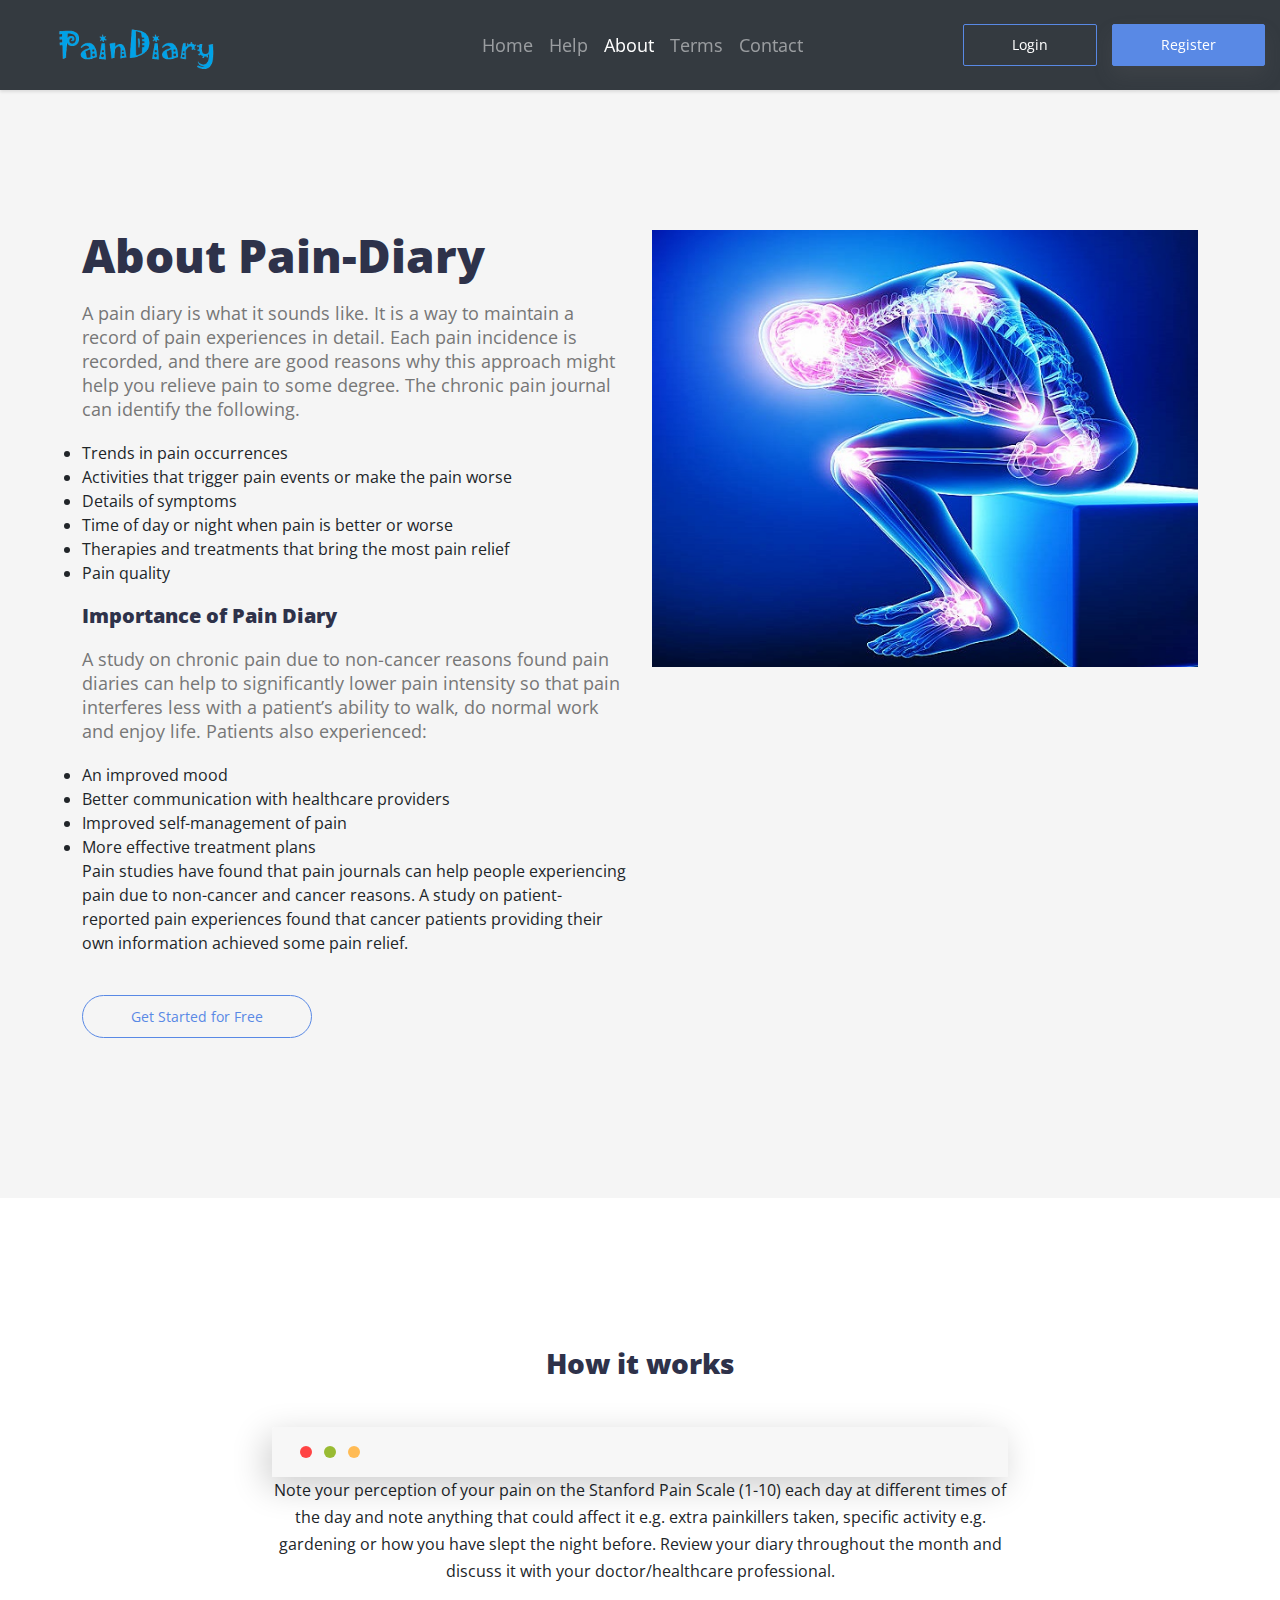
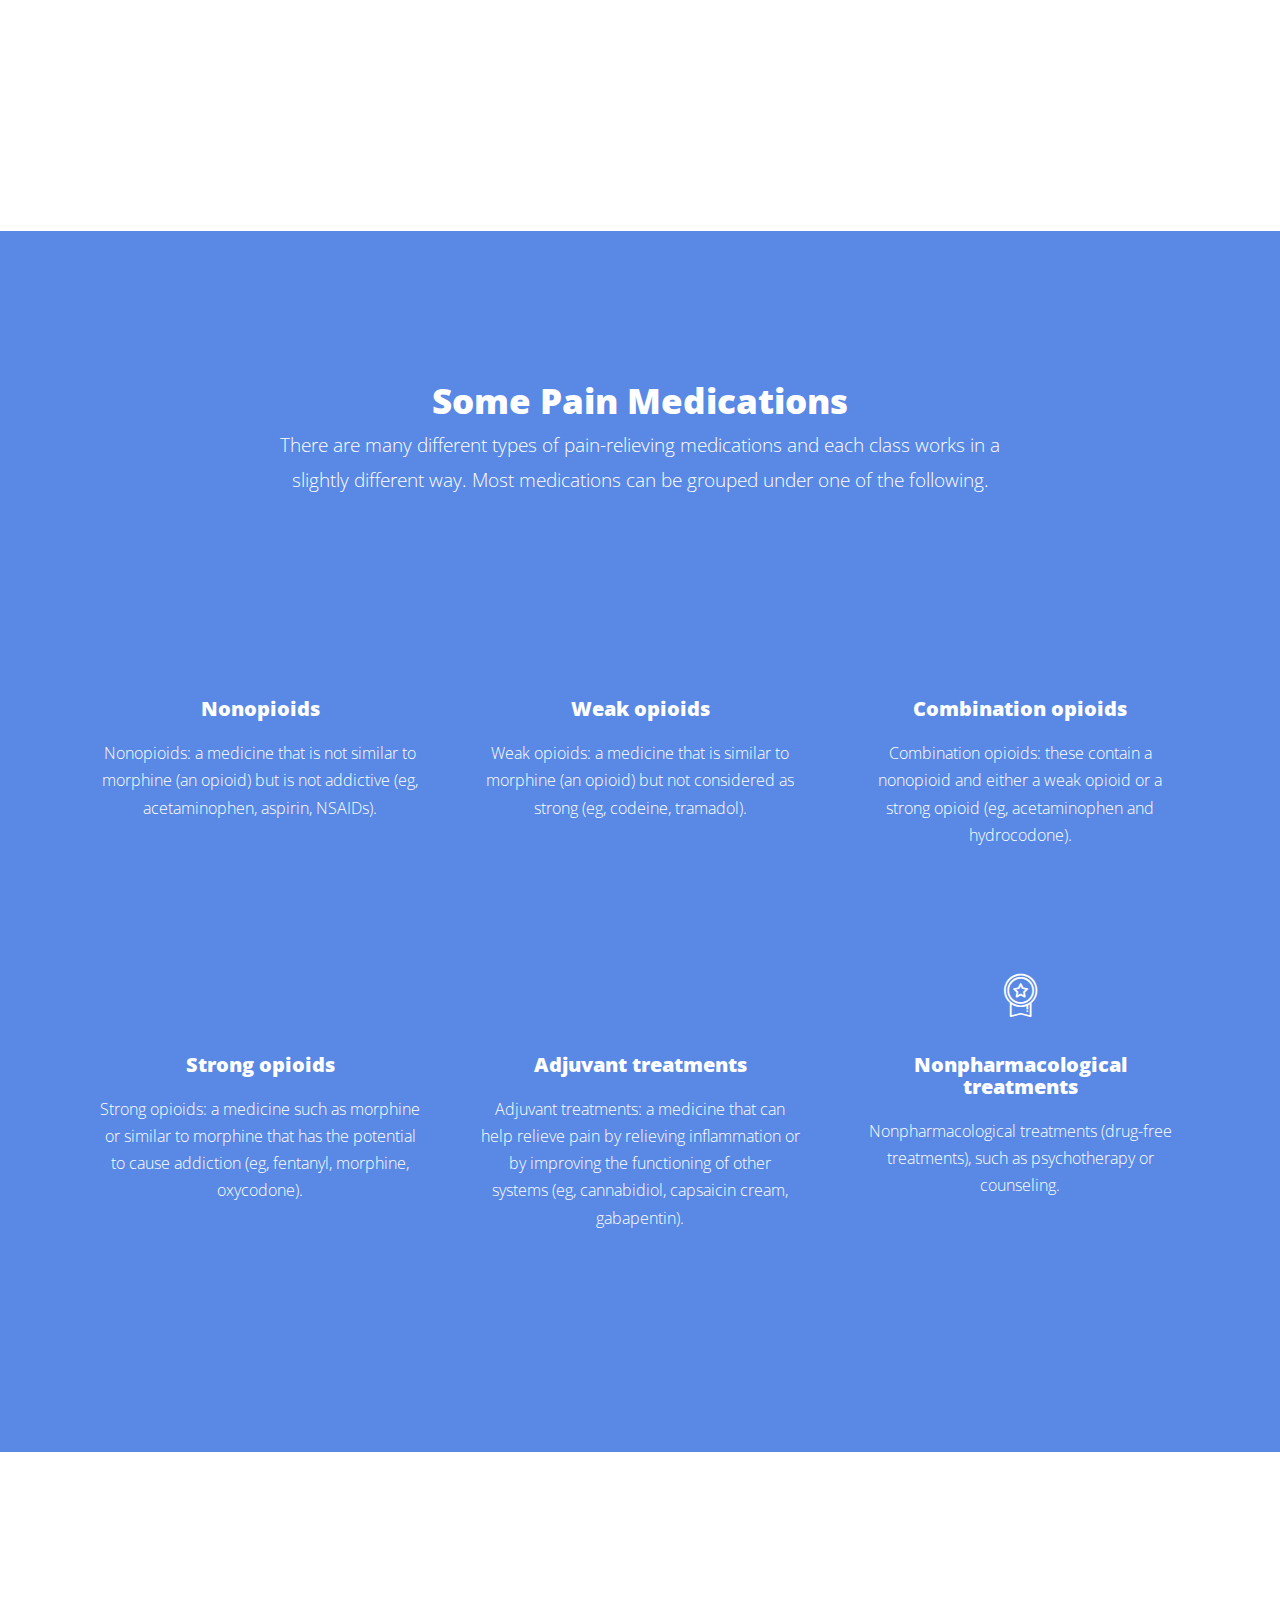
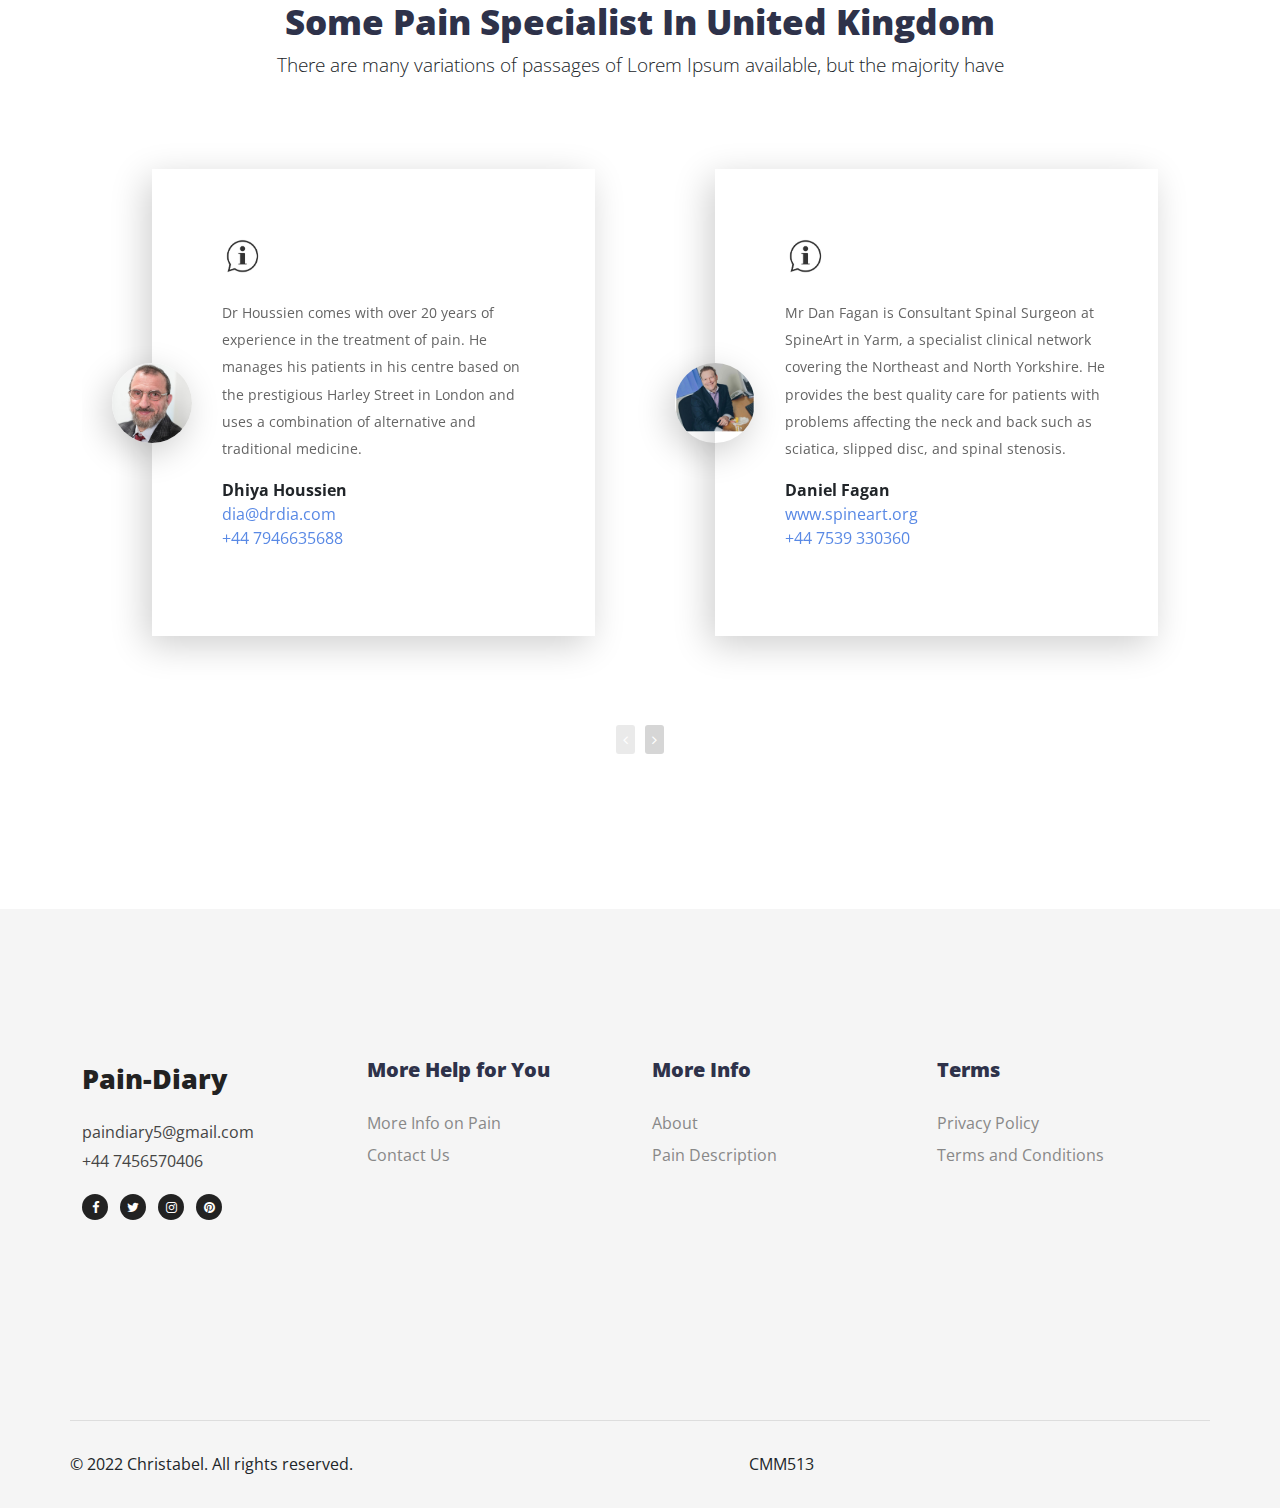
<file: about.html>
<!DOCTYPE html>
<html>
  <head>
    <meta charset="utf-8">
    <meta http-equiv="X-UA-Compatible" content="IE=edge">
    <title>PainDiary</title>
    <meta name="description" content="">
    <meta name="viewport" content="width=device-width, initial-scale=1">
    <meta name="robots" content="all,follow">
    <!-- Bootstrap CSS-->
    <link rel="stylesheet" href="assets/vendor/bootstrap/css/bootstrap.min.css">
    <!-- Font Awesome CSS-->
    <link rel="stylesheet" href="assets/vendor/font-awesome/css/font-awesome.min.css">
    <!-- Custom Font Icons CSS-->
    <link rel="stylesheet" href="assets/css/landy-iconfont.css">
    <!-- Google fonts - Open Sans-->
    <link rel="stylesheet" href="https://fonts.googleapis.com/css?family=Open+Sans:300,400,700,800">
     <!-- owl carousel-->
     <link rel="stylesheet" href="assets/vendor/owl.carousel/assets/owl.carousel.css">
     <link rel="stylesheet" href="assets/vendor/owl.carousel/assets/owl.theme.default.css">
    <!-- stylesheet-->
    <link rel="stylesheet" href="assets/css/style.css" id="theme-stylesheet">
    <!-- Favicon-->
    <link rel="shortcut icon" href="favicon.png">

  </head>
  <body>
    <!-- navbar-->
    <header class="header">
      <nav class="navbar navbar-dark bg-dark navbar-expand-lg fixed-top"><a class="logo" href="index.html">
        <img src="assets/images/pain_diary_logo.png" alt="paindiary" height="60">
      </a>
        <button type="button" data-toggle="collapse" data-target="#navbarSupportedContent" aria-controls="navbarSupportedContent" aria-expanded="false" aria-label="Toggle navigation" class="navbar-toggler navbar-toggler-right"><span></span><span></span><span></span></button>
        <div id="navbarSupportedContent" class="collapse navbar-collapse">
          <ul class="navbar-nav ml-auto align-items-start align-items-lg-center">
            <li class="nav-item"><a href="index.html" class="nav-link link-scroll ">Home</a></li>
            <li class="nav-item"><a href="help.html" class="nav-link link-scroll">Help</a></li>
            <li class="nav-item"><a href="about.html" class="nav-link link-scroll active">About</a></li>
            <li class="nav-item"><a href="term.html" class="nav-link link-scroll">Terms</a></li>
            <li class="nav-item"><a href="contact.html" class="nav-link">Contact</a></li>
          </ul>
          <div class="navbar-text">
            <a href="#" data-toggle="modal" data-target="#loginModal" class="btn btn-outline-primary" style="border-radius: 2px;">Login</a>
          </div>
          <div class="navbar-text">   
            <!-- Button trigger modal--><a href="#" data-toggle="modal" data-target="#registerModal" class="btn btn-primary navbar-btn btn-shadow" style="border-radius: 2px;">Register</a>
          </div>
        </div>
      </nav>
    </header>

    <!-- Sign up Modal-->
    <div id="registerModal" tabindex="-1" role="dialog" aria-labelledby="registerModalLabel" aria-hidden="true" class="modal fade">
      <div role="document" class="modal-dialog">
        <div class="modal-content">
          <div class="modal-header">
            <h5 id="registerModalLabel" class="modal-title">Sign Up</h5>
            <button type="button" data-dismiss="modal" aria-label="Close" class="close"><span aria-hidden="true">×</span></button>
          </div>
          <div class="modal-body">
            <form id="signupform" method="post" action="register.php">
              <div class="form-group">
                <label for="fullname">Full Name</label>
                <input type="text" name="fullname" placeholder="Full Name" id="fullname" required>
              </div>
              <div class="form-group">
                <label for="username">User Name</label>
                <input type="text" name="username" placeholder="User Name" id="username" required>
              </div>
              <div class="form-group">
                <label for="email">Email Address</label>
                <input type="text" name="email" placeholder="Email Address" id="email" required>
              </div>
              <div class="form-group">
                <label for="email">Password</label>
                <input type="password" name="password" placeholder="Password" id="password" required>
              </div>
               <!-- Checkbox -->
              <div class="form-check d-flex justify-content-center mb-4" >
                  <input 
                     class="form-check-input me-2"
                     type="checkbox"
                     value=""
                     id="form2Example3"
                     unchecked
                     required
                  />
                  <label class="form-check-label" for="form2Example3">
                    <br> I Agree to the <a href="term.html">Terms and Conditions</a>
                  </label>
                </div>
              <div class="form-group">
                <button type="submit" class="submit btn btn-primary btn-shadow" style="border-radius: 2px;">Signup</button>
              </div>
            </form>
          </div>
        </div>
      </div>
    </div>

     <!-- Sign In Modal-->
     <div id="loginModal" tabindex="-1" role="dialog" aria-labelledby="registerModalLabel" aria-hidden="true" class="modal fade">
      <div role="document" class="modal-dialog">
        <div class="modal-content">
          <div class="modal-header">
            <h5 id="registerModalLabel" class="modal-title">Sign In</h5>
            <button type="button" data-dismiss="modal" aria-label="Close" class="close"><span aria-hidden="true">×</span></button>
          </div>
          <div class="modal-body">
            <form id="signupform" method="post" action="signin.php">
              <div class="form-group">
                <label for="username">User Name</label>
                <input type="text" name="username" placeholder="User Name" id="username">
              </div>
              <div class="form-group">
                <label for="email">Password</label>
                <input type="password" name="password" placeholder="Password" id="password">
              </div>
              <div class="form-group">
                <button type="submit" class="submit btn btn-primary btn-shadow " style="border-radius: 2px;">Login</button>
              </div>
              <div class="form-group">
                <a href="reset-password/">reset password</a>
            </div>
            </form>
          </div>
        </div>
      </div>
    </div>

  
    <section id="hero" class="hero hero-home bg-gray">
        <div class="container">
          <div class="row d-flex">
            <div class="col-lg-6 text order-2 order-lg-1">
              <h1>About Pain-Diary</h1>
              <p class="hero-text">A pain diary is what it sounds like. It is a way to maintain a record of pain experiences in detail. Each pain incidence is recorded, and there are good reasons why this approach might help you relieve pain to some degree. The chronic pain journal can identify the following.
              <li>Trends in pain occurrences</li>
              <li>Activities that trigger pain events or make the pain worse</li>
              <li>Details of symptoms</li>
              <li>Time of day or night when pain is better or worse</li>
              <li>Therapies and treatments that bring the most pain relief</li>
              <li>Pain quality</li>
             </p>
  
             <h5>Importance of Pain Diary</h5>
             <p class="hero-text">A study on chronic pain due to non-cancer reasons found pain diaries can help to significantly lower pain intensity so that pain interferes less with a patient’s ability to walk, do normal work and enjoy life. Patients also experienced:
                 <li>An improved mood</li>
                 <li>Better communication with healthcare providers</li>
                 <li>Improved self-management of pain</li>
                 <li>More effective treatment plans</li>
  
                 Pain studies have found that pain journals can help people experiencing pain due to non-cancer and cancer reasons. A study on patient-reported pain experiences found that cancer patients providing their own information achieved some pain relief.
             </p>
              <div class="CTA"><a href="#" data-toggle="modal" data-target="#exampleModallogin" class="btn btn-outline-primary">Get Started for Free</a></div>
            </div>
            <div class="col-lg-6 order-1 order-lg-2"><img src="assets/images/pain-image1.jpg" alt="..." class="img-fluid"></div>
          </div>
        </div>
      </section>
  </section>
  <section id="browser" class="browser">
    <div class="container">
      <div class="row d-flex justify-content-center"> 
        <div class="col-lg-8 text-center">
          <h2 class="h3 mb-5">How it works</h2>
          <div class="browser-mockup">
          </div>
          <p>Note your perception of your pain on the Stanford Pain Scale (1-10) each day at different times of the day and note anything that could affect it e.g. extra painkillers taken, specific activity e.g. gardening or how you have slept the night before.

          Review your diary throughout the month and discuss it with your doctor/healthcare professional.</p>
        </div>
      </div>
      <div id="myTab" role="tablist" class="nav nav-tabs">
        </div>
      </div>
    </div>
  </section>
  
  <section id="extra-features" class="extra-features bg-primary">
    <div class="container text-center">
      <header>
        <h2>Some Pain Medications</h2>
        <div class="row">
          <p class="lead col-lg-8 mx-auto">There are many different types of pain-relieving medications and each class works in a slightly different way. Most medications can be grouped under one of the following.</p>
        </div>
      </header>
      <div class="grid row">
        <div class="item col-lg-4 col-md-6">
          <div class="icon"> <i class="icon-yelp"></i></div>
          <h3 class="h5">Nonopioids</h3>
          <p>Nonopioids: a medicine that is not similar to morphine (an opioid) but is not addictive (eg, acetaminophen, aspirin, NSAIDs).</p>
        </div>
        <div class="item col-lg-4 col-md-6">
          <div class="icon"> <i class="fa-bug"></i></div>
          <h3 class="h5">Weak opioids</h3>
          <p>Weak opioids: a medicine that is similar to morphine (an opioid) but not considered as strong (eg, codeine, tramadol).</p>
        </div>
        <div class="item col-lg-4 col-md-6">
          <div class="icon"> <i class="fa-eercast"></i></div>
          <h3 class="h5">Combination opioids</h3>
          <p>Combination opioids: these contain a nonopioid and either a weak opioid or a strong opioid (eg, acetaminophen and hydrocodone).</p>
        </div>
        <div class="item col-lg-4 col-md-6">
          <div class="icon"> <i class="icon-adjust"></i></div>
          <h3 class="h5">Strong opioids</h3>
          <p>Strong opioids: a medicine such as morphine or similar to morphine that has the potential to cause addiction (eg, fentanyl, morphine, oxycodone).</p>
        </div>
        <div class="item col-lg-4 col-md-6">
          <div class="icon"> <i class="fa-ravelry"></i></div>
          <h3 class="h5">Adjuvant treatments</h3>
          <p>Adjuvant treatments: a medicine that can help relieve pain by relieving inflammation or by improving the functioning of other systems (eg, cannabidiol, capsaicin cream, gabapentin).</p>
        </div>
        <div class="item col-lg-4 col-md-6">
          <div class="icon"> <i class="icon-quality"></i></div>
          <h3 class="h5">Nonpharmacological treatments</h3>
          <p>Nonpharmacological treatments (drug-free treatments), such as psychotherapy or counseling.</p>
        </div>
      </div>
    </div>
  </section>

  <section id="testimonials" class="testimonials">
    <div class="container">
      <header class="text-center no-margin-bottom">   
        <h2>Some Pain Specialist In United Kingdom</h2>
        <p class="lead">There are many variations of passages of Lorem Ipsum available, but the majority have</p>
      </header>
      <div class="owl-carousel owl-theme testimonials-slider"> 
        <div class="item-holder">
          <div class="item">
              <div class="avatar"><img src="assets/images/Dhiya.jpeg" alt="" class="img-fluid"></div>
            <div class="text">
              <div class="quote"><img src="assets/images/comment.jpeg" alt="..." class="img-fluid"></div>
              <p>Dr Houssien comes with over 20 years of experience in the treatment of pain.
                   He manages his patients in his centre based on the prestigious Harley
                   Street in London and uses a combination of alternative and traditional medicine.  
                  </p><strong class="name">Dhiya Houssien</strong>
                  <ul class="contact-info list-unstyled">
                      <li><a href="mailto:dia@drdia.com">dia@drdia.com</a></li>
                      <li><a href="tel:07946635688">+44 7946635688</a></li>
                    </ul>
            </div>
          </div>
        </div>
        <div class="item-holder">
          <div class="item">
            <div class="avatar"><img src="assets/images/fegan.jpeg" alt="..." class="img-fluid"></div>
            <div class="text">
              <div class="quote"><img src="assets/images/comment.jpeg" alt="..." class="img-fluid"></div>
              <p>Mr Dan Fagan is Consultant Spinal Surgeon at SpineArt in Yarm, a specialist clinical network 
                 covering the Northeast and North Yorkshire. He provides the best quality care for patients with 
                 problems affecting the neck and back such as sciatica, slipped disc, and spinal stenosis.
              </p><strong class="name">Daniel Fagan</strong>
                  <ul class="contact-info list-unstyled">
                      <li><a href="mailto:www.spineart.org">www.spineart.org</a></li>
                      <li><a href="tel:07539 330360">+44 7539 330360</a></li>
                    </ul>
            </div>
          </div>
        </div>
        <div class="item-holder">
          <div class="item">
              <div class="quote"><img src="assets/images/comment.jpeg" alt="..." class="img-fluid"></div>
            <div class="text">
              <div class="avatar"><img src="assets/images/joshua.jpeg" alt="..." class="img-fluid"></div>
              <p>Dr Joshua Adedokun is a Consultant in Pain Medicine practising in Manchester, 
                  Bolton and Blackburn. He has extensive experience in a wide range of chronic 
                  pain conditions such as neck pain, lower back pain, and brachialgia and sciatic pain.
              </p><strong class="name">Joshua Adedokun</strong>
              <ul class="contact-info list-unstyled">
                  <li><a href="mailto:expertpainreports@gmail.com">expertpainreports@gmail.com</a></li>
                  <li><a href="tel:0161 449 7442">+44 0161 449 7442</a></li>
                </ul>
            </div>
          </div>
        </div>
        <div class="item-holder">
          <div class="item">
            <div class="avatar"><img src="assets/images/chitnavis.jpeg" alt="..." class="img-fluid"></div>
            <div class="text">
              <div class="quote"><img src="assets/images/comment.jpeg" alt="..." class="img-fluid"></div>
              <p>Mr Bhupal is a highly experienced Consultant Neurosurgeon specialising full time in spinal surgery.
                 With a private practice based at HCA UK at The Shard, 31 Old Broad Street, 
                 BMI Shirley Oaks Hospital in Croydon and LycaHealth in Canary Wharf and Kent.
              </p><strong class="name">Bhupal Chitnavis</strong>
              <ul class="contact-info list-unstyled">
                  <li><a href="mailto:chitnavissecretary@outlook.com">chitnavissecretary@outlook.com</a></li>
                  <li><a href="tel:020 7357 0494">+44 020 7357 0494</a></li>
                </ul>
            </div>
          </div>
        </div>
        <div class="item-holder">
          <div class="item">
            <div class="avatar"><img src="assets/images/thawale.jpeg" alt="..." class="img-fluid"></div>
            <div class="text">
              <div class="quote"><img src="assets/images/comment.jpeg" alt="..." class="img-fluid"></div>
              <p>Dr Roshan is a Consultant in Pain Medicine & Anaesthetics based in Ashtead, Surrey. 
                  His areas of expertise include diagnosing and treating complex chronic pain, short
                  -term persistent pains, abdominal pains, complex regional pain syndrome.
              </p><strong class="name">Dr Roshan Thawale</strong>
               <ul class="contact-info list-unstyled">
                  <li><a href="mailto:medicalsecretaries_shirleyoaks@bmihealthcare.co.uk">medicalsecretaries_shirleyoaks@
                      bmihealthcare.co.uk</a></li>
                  <li><a href="tel:01372735735">+44 01372735735</a></li>
                </ul>
            </div>
          </div>
        </div>
      </div>
    </div>
  </section>

  <div id="scrollTop">
    <div class="d-flex align-items-center justify-content-end"><i class="fa fa-long-arrow-up"></i>To Top</div>
  </div>
  <footer class="main-footer bg-gray">
    <div class="container">
      <div class="row">
        <div class="col-lg-3 col-md-6"><a href="#" class="brand">Pain-Diary</a>
          <ul class="contact-info list-unstyled">
            <li><a href="mailto:paindiary5@gmail.com">paindiary5@gmail.com</a></li>
            <li><a href="tel:07456570406">+44 7456570406</a></li>
          </ul>
          <ul class="social-icons list-inline">
            <li class="list-inline-item"><a href="#" target="_blank" title="Facebook"><i class="fa fa-facebook"></i></a></li>
            <li class="list-inline-item"><a href="#" target="_blank" title="Twitter"><i class="fa fa-twitter"></i></a></li>
            <li class="list-inline-item"><a href="#" target="_blank" title="Instagram"><i class="fa fa-instagram"></i></a></li>
            <li class="list-inline-item"><a href="#" target="_blank" title="Pinterest"><i class="fa fa-pinterest"></i></a></li>
          </ul>
        </div>
        <div class="col-lg-3 col-md-6">
          <h5>More Help for You</h5>
          <ul class="links list-unstyled">
            <li> <a href="help.html">More Info on Pain</a></li>
            <li> <a href="contact.html">Contact Us</a></li>
          </ul>
        </div>
        <div class="col-lg-3 col-md-6">
          <h5>More Info</h5>
          <ul class="links list-unstyled">
            <li> <a href="about.html">About</a></li>
            <li> <a href="summary.html">Pain Description</a></li>
          </ul>
        </div>
        <div class="col-lg-3 col-md-6">
          <h5>Terms</h5>
          <ul class="links list-unstyled">
            <li> <a href="privacy.html">Privacy Policy</a></li>
            <li> <a href="term.html" <a href="term.html">Terms and Conditions
            </a></a></li>
          </ul>
        </div>
      </div>
    </div>
    <div class="copyrights">
      <div class="container">
        <div class="row">
          <div class="col-md-7">
            <p>&copy; 2022 Christabel. All rights reserved.      </p>
          </div>
          <div class="col-md-5 text-right">
            <p> <a href="#" class="external">CMM513</a>  </p>
          </div>
        </div>
      </div>
    </div>
  </footer>
  <!-- Javascript files-->
  <script src="https://code.jquery.com/jquery-3.2.1.min.js"></script>
  <script src="https://cdnjs.cloudflare.com/ajax/libs/popper.js/1.11.0/umd/popper.min.js"> </script>
  <script src="assets/vendor/bootstrap/js/bootstrap.min.js"></script>
  <script src="assets/vendor/jquery.cookie/jquery.cookie.js"> </script>
  <script src="assets/vendor/owl.carousel/owl.carousel.min.js"></script>
  <script src="assets/js/front.js"></script>
  
  <!---->
  <script>
    (function(b,o,i,l,e,r){b.GoogleAnalyticsObject=l;b[l]||(b[l]=
    function(){(b[l].q=b[l].q||[]).push(arguments)});b[l].l=+new Date;
    e=o.createElement(i);r=o.getElementsByTagName(i)[0];
    e.src='//www.google-analytics.com/analytics.js';
    r.parentNode.insertBefore(e,r)}(window,document,'script','ga'));
    ga('create','UA-XXXXX-X');ga('send','pageview');
  </script>
</body>
</html>
</file>
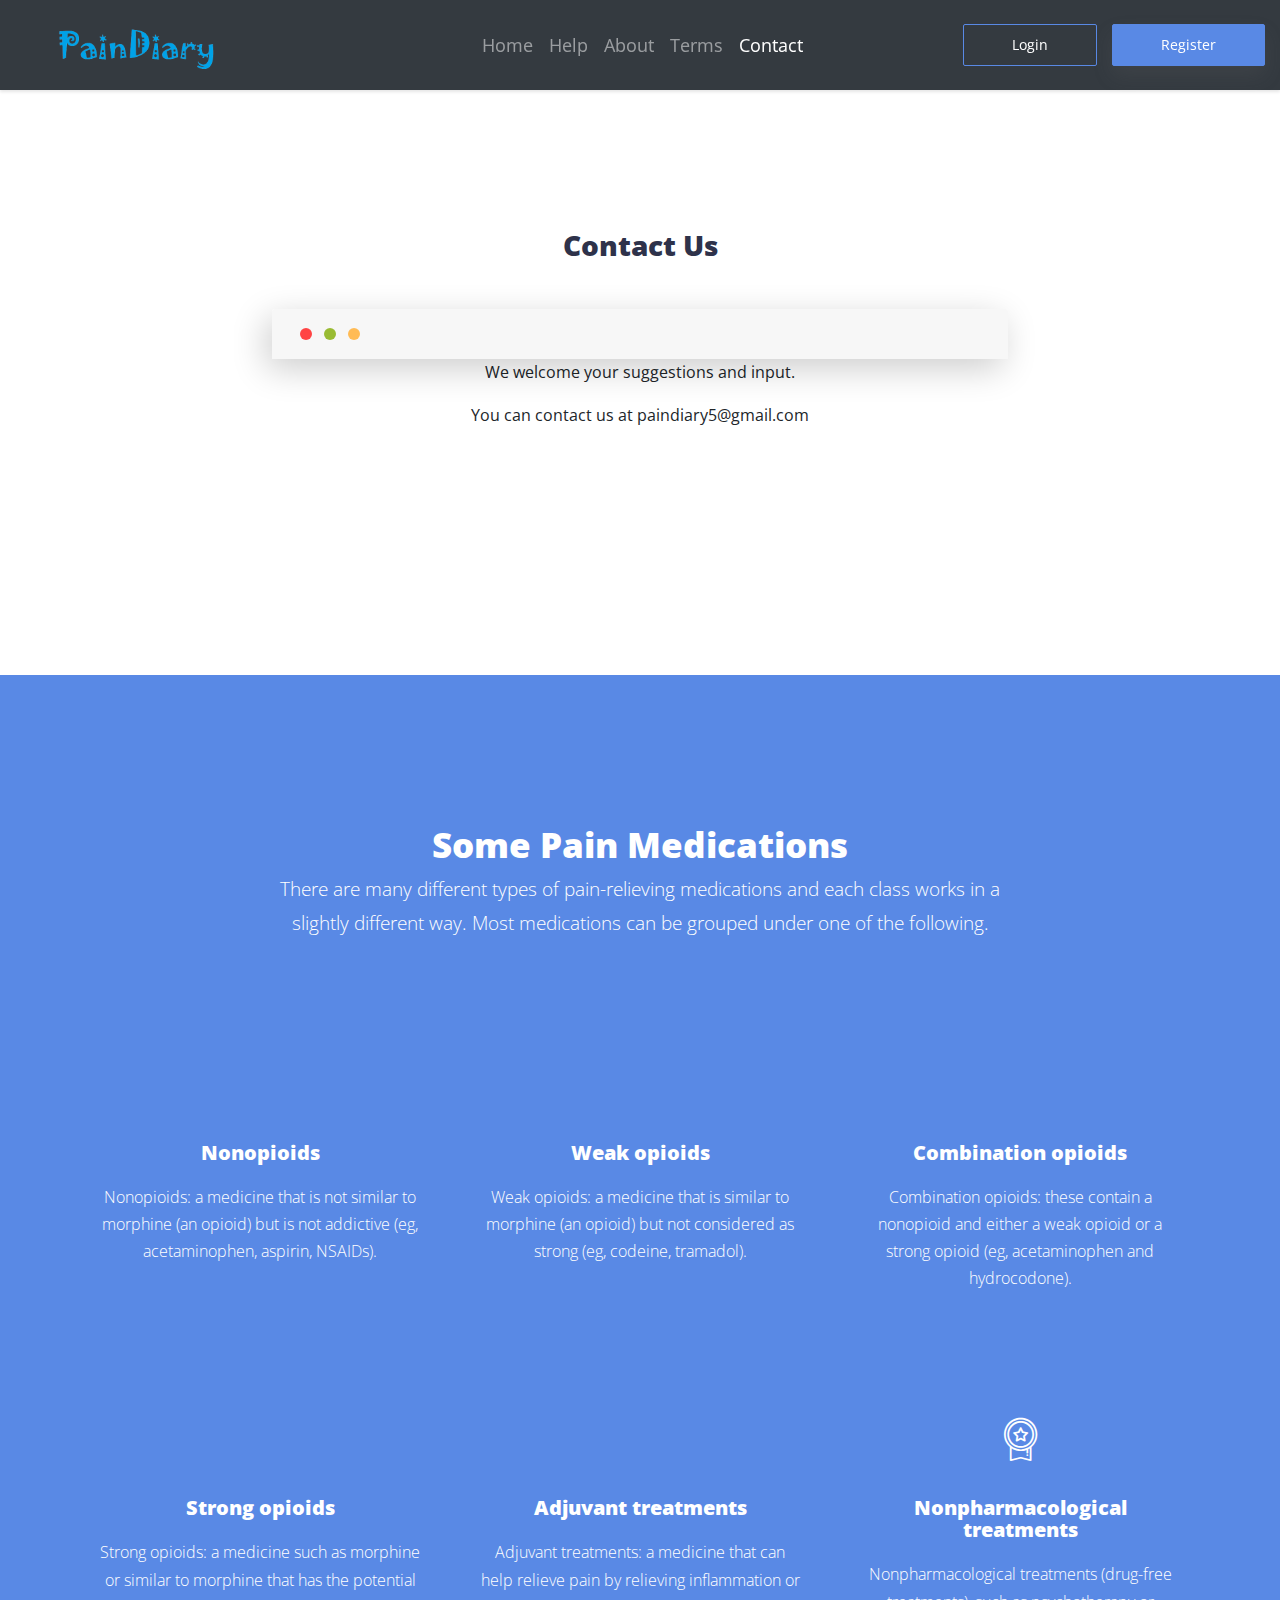
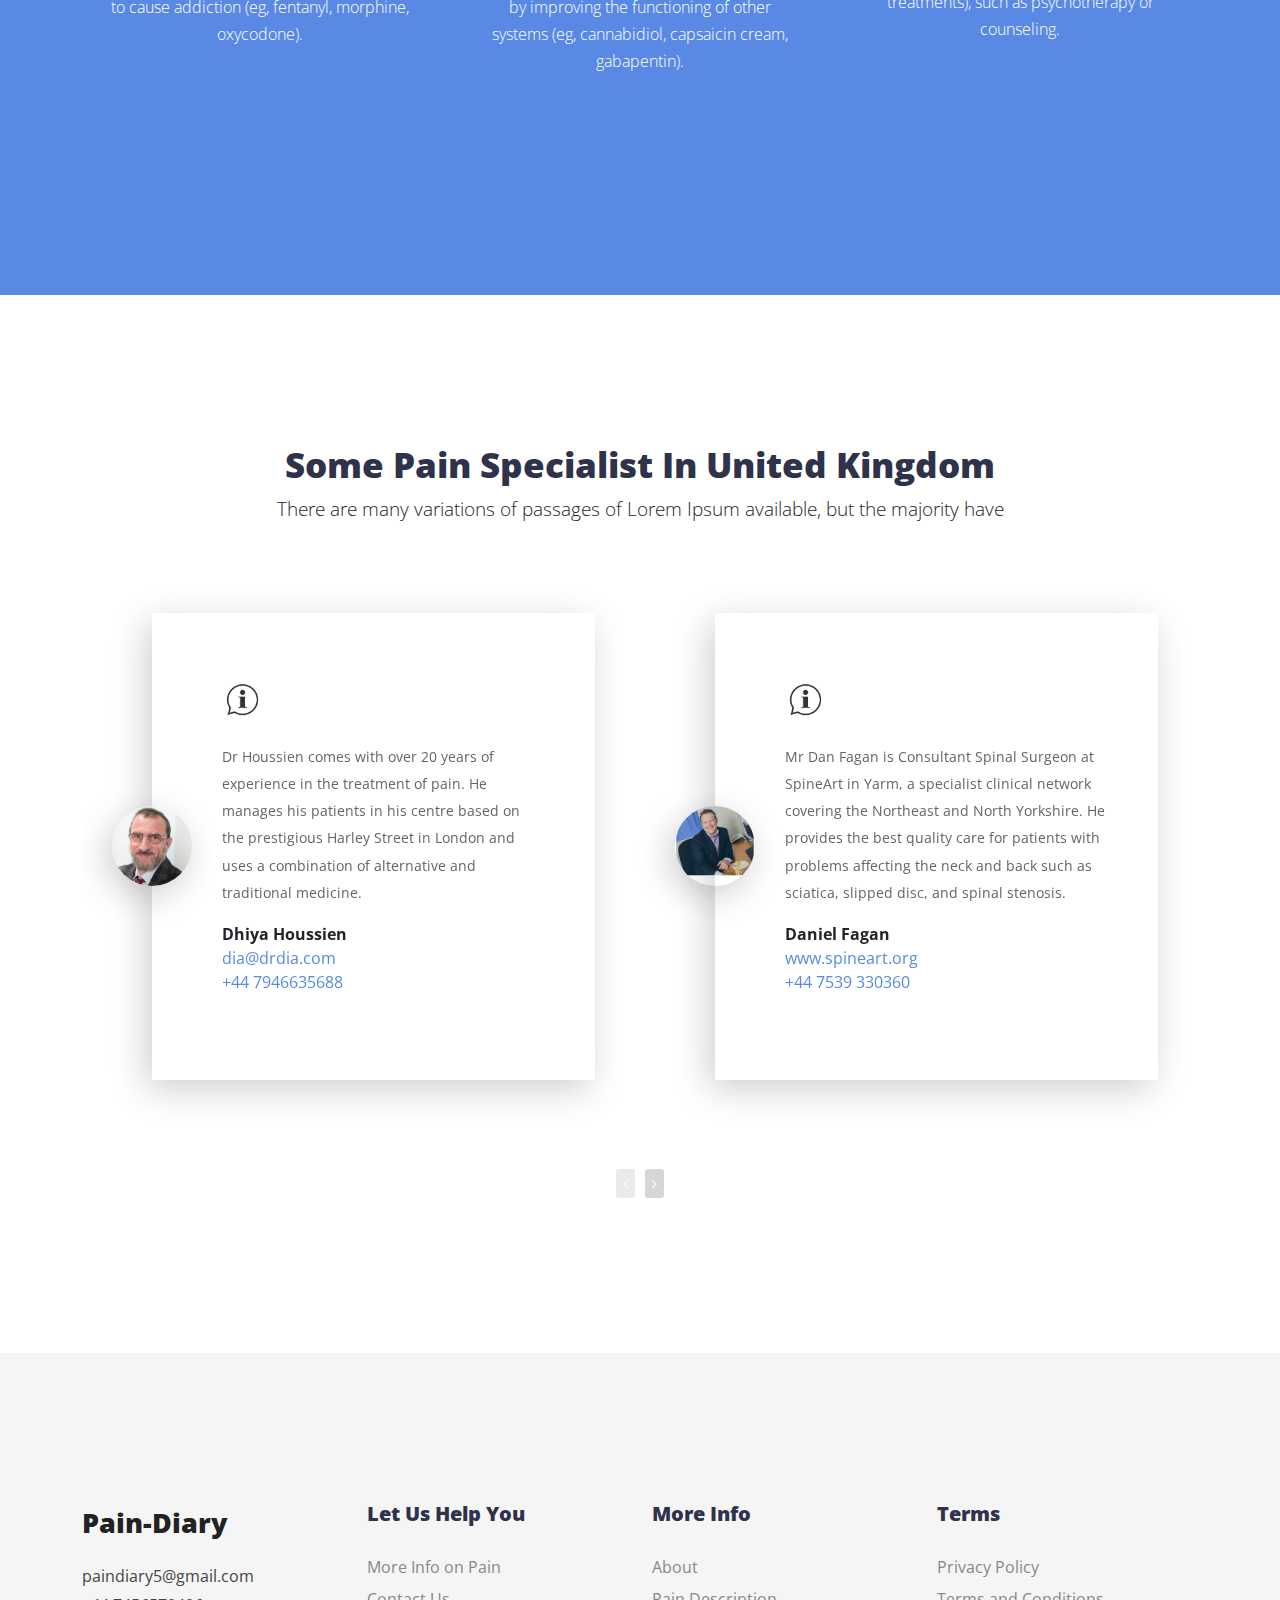
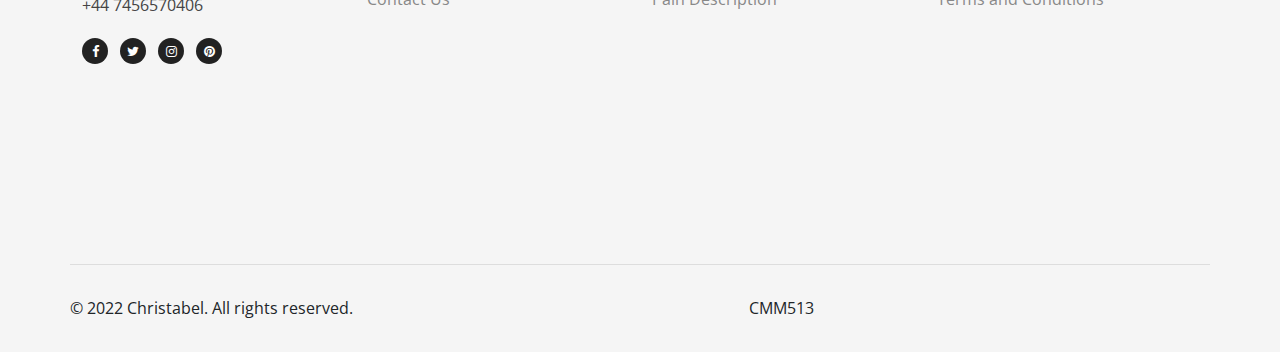
<file: contact.html>
<!DOCTYPE html>
<html>
  <head>
    <meta charset="utf-8">
    <meta http-equiv="X-UA-Compatible" content="IE=edge">
    <title>PainDiary</title>
    <meta name="description" content="">
    <meta name="viewport" content="width=device-width, initial-scale=1">
    <meta name="robots" content="all,follow">
    <!-- Bootstrap CSS-->
    <link rel="stylesheet" href="assets/vendor/bootstrap/css/bootstrap.min.css">
    <!-- Font Awesome CSS-->
    <link rel="stylesheet" href="assets/vendor/font-awesome/css/font-awesome.min.css">
    <!-- Custom Font Icons CSS-->
    <link rel="stylesheet" href="assets/css/landy-iconfont.css">
    <!-- Google fonts - Open Sans-->
    <link rel="stylesheet" href="https://fonts.googleapis.com/css?family=Open+Sans:300,400,700,800">
     <!-- owl carousel-->
     <link rel="stylesheet" href="assets/vendor/owl.carousel/assets/owl.carousel.css">
     <link rel="stylesheet" href="assets/vendor/owl.carousel/assets/owl.theme.default.css">
    <!-- stylesheet-->
    <link rel="stylesheet" href="assets/css/style.css" id="theme-stylesheet">
    <!-- Favicon-->
    <link rel="shortcut icon" href="favicon.png">

  </head>
  <body>
    <!-- navbar-->
    <header class="header">
      <nav class="navbar navbar-dark bg-dark navbar-expand-lg fixed-top"><a class="logo" href="index.html">
        <img src="assets/images/pain_diary_logo.png" alt="paindiary" height="60">
      </a>
        <button type="button" data-toggle="collapse" data-target="#navbarSupportedContent" aria-controls="navbarSupportedContent" aria-expanded="false" aria-label="Toggle navigation" class="navbar-toggler navbar-toggler-right"><span></span><span></span><span></span></button>
        <div id="navbarSupportedContent" class="collapse navbar-collapse">
          <ul class="navbar-nav ml-auto align-items-start align-items-lg-center">
            <li class="nav-item"><a href="index.html" class="nav-link link-scroll">Home</a></li>
            <li class="nav-item"><a href="help.html" class="nav-link link-scroll">Help</a></li>
            <li class="nav-item"><a href="about.html" class="nav-link link-scroll">About</a></li>
            <li class="nav-item"><a href="term.html" class="nav-link link-scroll">Terms</a></li>
            <li class="nav-item"><a href="contact.html" class="nav-link active">Contact</a></li>
          </ul>
          <div class="navbar-text" >
            <a href="#" data-toggle="modal" data-target="#loginModal" class="btn btn-outline-primary" style="border-radius: 2px;">Login</a>
          </div>
          <div class="navbar-text">   
            <!-- Button trigger modal--><a href="#" data-toggle="modal" data-target="#registerModal" class="btn btn-primary navbar-btn btn-shadow" style="border-radius: 2px;">Register</a>
          </div>
        </div>
      </nav>
    </header>

    <!-- Sign up Modal-->
    <div id="registerModal" tabindex="-1" role="dialog" aria-labelledby="registerModalLabel" aria-hidden="true" class="modal fade">
      <div role="document" class="modal-dialog">
        <div class="modal-content">
          <div class="modal-header">
            <h5 id="registerModalLabel" class="modal-title">Sign Up</h5>
            <button type="button" data-dismiss="modal" aria-label="Close" class="close"><span aria-hidden="true">×</span></button>
          </div>
          <div class="modal-body">
            <form id="signupform" method="post" action="register.php">
              <div class="form-group">
                <label for="fullname">Full Name</label>
                <input type="text" name="fullname" placeholder="Full Name" id="fullname" required>
              </div>
              <div class="form-group">
                <label for="username">User Name</label>
                <input type="text" name="username" placeholder="User Name" id="username" required>
              </div>
              <div class="form-group">
                <label for="email">Email Address</label>
                <input type="text" name="email" placeholder="Email Address" id="email" required>
              </div>
              <div class="form-group">
                <label for="email">Password</label>
                <input type="password" name="password" placeholder="Password" id="password" required>
              </div>
               <!-- Checkbox -->
              <div class="form-check d-flex justify-content-center mb-4" >
                  <input 
                     class="form-check-input me-2"
                     type="checkbox"
                     value=""
                     id="form2Example3"
                     unchecked
                     required
                  />
                  <label class="form-check-label" for="form2Example3">
                    <br> I Agree to the <a href="term.html">Terms and Conditions</a>
                  </label>
                </div>
              <div class="form-group">
                <button type="submit" class="submit btn btn-primary btn-shadow" style="border-radius: 2px;">Signup</button>
              </div>
            </form>
          </div>
        </div>
      </div>
    </div>

     <!-- Sign In Modal-->
     <div id="loginModal" tabindex="-1" role="dialog" aria-labelledby="registerModalLabel" aria-hidden="true" class="modal fade">
      <div role="document" class="modal-dialog">
        <div class="modal-content">
          <div class="modal-header">
            <h5 id="registerModalLabel" class="modal-title">Sign In</h5>
            <button type="button" data-dismiss="modal" aria-label="Close" class="close"><span aria-hidden="true">×</span></button>
          </div>
          <div class="modal-body">
            <form id="signupform" method="post" action="signin.php">
              <div class="form-group">
                <label for="username">User Name</label>
                <input type="text" name="username" placeholder="User Name" id="username">
              </div>
              <div class="form-group">
                <label for="email">Password</label>
                <input type="password" name="password" placeholder="Password" id="password">
              </div>
              <div class="form-group">
                <button type="submit" class="submit btn btn-primary btn-shadow " style="border-radius: 2px;">Login</button>
              </div>
              <div class="form-group">
                <a href="reset-password/">reset password</a>
            </div>
            </form>
          </div>
        </div>
      </div>
    </div>

    <section id="browser" class="browser">
        <div class="container">
          <div class="row d-flex justify-content-center"> 
            <div class="col-lg-8 text-center">
              <h2 class="h3 mb-5">Contact Us</h2>
              <div class="browser-mockup">
              </div>
              <p>We welcome your suggestions and input.</p>
              <p>You can contact us at paindiary5@gmail.com </p>
            </div>
          </div>
          <div id="myTab" role="tablist" class="nav nav-tabs">
            </div>
          </div>
        </div>
      </section>
      
      <section id="extra-features" class="extra-features bg-primary">
        <div class="container text-center">
          <header>
            <h2>Some Pain Medications</h2>
            <div class="row">
              <p class="lead col-lg-8 mx-auto">There are many different types of pain-relieving medications and each class works in a slightly different way. Most medications can be grouped under one of the following.</p>
            </div>
          </header>
          <div class="grid row">
            <div class="item col-lg-4 col-md-6">
              <div class="icon"> <i class="icon-yelp"></i></div>
              <h3 class="h5">Nonopioids</h3>
              <p>Nonopioids: a medicine that is not similar to morphine (an opioid) but is not addictive (eg, acetaminophen, aspirin, NSAIDs).</p>
            </div>
            <div class="item col-lg-4 col-md-6">
              <div class="icon"> <i class="fa-bug"></i></div>
              <h3 class="h5">Weak opioids</h3>
              <p>Weak opioids: a medicine that is similar to morphine (an opioid) but not considered as strong (eg, codeine, tramadol).</p>
            </div>
            <div class="item col-lg-4 col-md-6">
              <div class="icon"> <i class="fa-eercast"></i></div>
              <h3 class="h5">Combination opioids</h3>
              <p>Combination opioids: these contain a nonopioid and either a weak opioid or a strong opioid (eg, acetaminophen and hydrocodone).</p>
            </div>
            <div class="item col-lg-4 col-md-6">
              <div class="icon"> <i class="icon-adjust"></i></div>
              <h3 class="h5">Strong opioids</h3>
              <p>Strong opioids: a medicine such as morphine or similar to morphine that has the potential to cause addiction (eg, fentanyl, morphine, oxycodone).</p>
            </div>
            <div class="item col-lg-4 col-md-6">
              <div class="icon"> <i class="fa-ravelry"></i></div>
              <h3 class="h5">Adjuvant treatments</h3>
              <p>Adjuvant treatments: a medicine that can help relieve pain by relieving inflammation or by improving the functioning of other systems (eg, cannabidiol, capsaicin cream, gabapentin).</p>
            </div>
            <div class="item col-lg-4 col-md-6">
              <div class="icon"> <i class="icon-quality"></i></div>
              <h3 class="h5">Nonpharmacological treatments</h3>
              <p>Nonpharmacological treatments (drug-free treatments), such as psychotherapy or counseling.</p>
            </div>
          </div>
        </div>
      </section>
    
      <section id="testimonials" class="testimonials">
        <div class="container">
          <header class="text-center no-margin-bottom">   
            <h2>Some Pain Specialist In United Kingdom</h2>
            <p class="lead">There are many variations of passages of Lorem Ipsum available, but the majority have</p>
          </header>
          <div class="owl-carousel owl-theme testimonials-slider"> 
            <div class="item-holder">
              <div class="item">
                  <div class="avatar"><img src="assets/images/Dhiya.jpeg" alt="" class="img-fluid"></div>
                <div class="text">
                  <div class="quote"><img src="assets/images/comment.jpeg" alt="..." class="img-fluid"></div>
                  <p>Dr Houssien comes with over 20 years of experience in the treatment of pain.
                       He manages his patients in his centre based on the prestigious Harley
                       Street in London and uses a combination of alternative and traditional medicine.  
                      </p><strong class="name">Dhiya Houssien</strong>
                      <ul class="contact-info list-unstyled">
                          <li><a href="mailto:dia@drdia.com">dia@drdia.com</a></li>
                          <li><a href="tel:07946635688">+44 7946635688</a></li>
                        </ul>
                </div>
              </div>
            </div>
            <div class="item-holder">
              <div class="item">
                <div class="avatar"><img src="assets/images/fegan.jpeg" alt="..." class="img-fluid"></div>
                <div class="text">
                  <div class="quote"><img src="assets/images/comment.jpeg" alt="..." class="img-fluid"></div>
                  <p>Mr Dan Fagan is Consultant Spinal Surgeon at SpineArt in Yarm, a specialist clinical network 
                     covering the Northeast and North Yorkshire. He provides the best quality care for patients with 
                     problems affecting the neck and back such as sciatica, slipped disc, and spinal stenosis.
                  </p><strong class="name">Daniel Fagan</strong>
                      <ul class="contact-info list-unstyled">
                          <li><a href="mailto:www.spineart.org">www.spineart.org</a></li>
                          <li><a href="tel:07539 330360">+44 7539 330360</a></li>
                        </ul>
                </div>
              </div>
            </div>
            <div class="item-holder">
              <div class="item">
                  <div class="quote"><img src="assets/images/comment.jpeg" alt="..." class="img-fluid"></div>
                <div class="text">
                  <div class="avatar"><img src="assets/images/joshua.jpeg" alt="..." class="img-fluid"></div>
                  <p>Dr Joshua Adedokun is a Consultant in Pain Medicine practising in Manchester, 
                      Bolton and Blackburn. He has extensive experience in a wide range of chronic 
                      pain conditions such as neck pain, lower back pain, and brachialgia and sciatic pain.
                  </p><strong class="name">Joshua Adedokun</strong>
                  <ul class="contact-info list-unstyled">
                      <li><a href="mailto:expertpainreports@gmail.com">expertpainreports@gmail.com</a></li>
                      <li><a href="tel:0161 449 7442">+44 0161 449 7442</a></li>
                    </ul>
                </div>
              </div>
            </div>
            <div class="item-holder">
              <div class="item">
                <div class="avatar"><img src="assets/images/chitnavis.jpeg" alt="..." class="img-fluid"></div>
                <div class="text">
                  <div class="quote"><img src="assets/images/comment.jpeg" alt="..." class="img-fluid"></div>
                  <p>Mr Bhupal is a highly experienced Consultant Neurosurgeon specialising full time in spinal surgery.
                     With a private practice based at HCA UK at The Shard, 31 Old Broad Street, 
                     BMI Shirley Oaks Hospital in Croydon and LycaHealth in Canary Wharf and Kent.
                  </p><strong class="name">Bhupal Chitnavis</strong>
                  <ul class="contact-info list-unstyled">
                      <li><a href="mailto:chitnavissecretary@outlook.com">chitnavissecretary@outlook.com</a></li>
                      <li><a href="tel:020 7357 0494">+44 020 7357 0494</a></li>
                    </ul>
                </div>
              </div>
            </div>
            <div class="item-holder">
              <div class="item">
                <div class="avatar"><img src="assets/images/thawale.jpeg" alt="..." class="img-fluid"></div>
                <div class="text">
                  <div class="quote"><img src="assets/images/comment.jpeg" alt="..." class="img-fluid"></div>
                  <p>Dr Roshan is a Consultant in Pain Medicine & Anaesthetics based in Ashtead, Surrey. 
                      His areas of expertise include diagnosing and treating complex chronic pain, short
                      -term persistent pains, abdominal pains, complex regional pain syndrome.
                  </p><strong class="name">Dr Roshan Thawale</strong>
                   <ul class="contact-info list-unstyled">
                      <li><a href="mailto:medicalsecretaries_shirleyoaks@bmihealthcare.co.uk">medicalsecretaries_shirleyoaks@
                          bmihealthcare.co.uk</a></li>
                      <li><a href="tel:01372735735">+44 01372735735</a></li>
                    </ul>
                </div>
              </div>
            </div>
          </div>
        </div>
      </section>
      
    <div id="scrollTop">
      <div class="d-flex align-items-center justify-content-end"><i class="fa fa-long-arrow-up"></i>To Top</div>
    </div>
    <footer class="main-footer bg-gray">
        <div class="container">
            <div class="row">
              <div class="col-lg-3 col-md-6"><a href="#" class="brand">Pain-Diary</a>
                <ul class="contact-info list-unstyled">
                  <li><a href="mailto:paindiary5@gmail.com">paindiary5@gmail.com</a></li>
                  <li><a href="tel:07456570406">+44 7456570406</a></li>
                </ul>
                <ul class="social-icons list-inline">
                  <li class="list-inline-item"><a href="#" target="_blank" title="Facebook"><i class="fa fa-facebook"></i></a></li>
                  <li class="list-inline-item"><a href="#" target="_blank" title="Twitter"><i class="fa fa-twitter"></i></a></li>
                  <li class="list-inline-item"><a href="#" target="_blank" title="Instagram"><i class="fa fa-instagram"></i></a></li>
                  <li class="list-inline-item"><a href="#" target="_blank" title="Pinterest"><i class="fa fa-pinterest"></i></a></li>
                </ul>
              </div>
              <div class="col-lg-3 col-md-6">
                <h5>Let Us Help You</h5>
                <ul class="links list-unstyled">
                  <li> <a href="help.html">More Info on Pain</a></li>
                  <li> <a href="contact.html">Contact Us</a></li>
                </ul>
              </div>
              <div class="col-lg-3 col-md-6">
                <h5>More Info</h5>
                <ul class="links list-unstyled">
                  <li> <a href="about.html">About</a></li>
                  <li> <a href="summary.html">Pain Description</a></li>
                </ul>
              </div>
              <div class="col-lg-3 col-md-6">
                <h5>Terms</h5>
                <ul class="links list-unstyled">
                  <li> <a href="privacy.html">Privacy Policy</a></li>
                  <li> <a href="term.html">Terms and Conditions</a></li>
                </ul>
              </div>
            </div>
          </div>
          <div class="copyrights">
            <div class="container">
              <div class="row">
                <div class="col-md-7">
                  <p>&copy; 2022 Christabel. All rights reserved.      </p>
                </div>
                <div class="col-md-5 text-right">
                  <p> <a href="#" class="external">CMM513</a>  </p>
                </div>
              </div>
            </div>
          </div>
    </footer>
    <!-- Javascript files-->
    <script src="https://code.jquery.com/jquery-3.2.1.min.js"></script>
    <script src="https://cdnjs.cloudflare.com/ajax/libs/popper.js/1.11.0/umd/popper.min.js"> </script>
    <script src="assets/vendor/bootstrap/js/bootstrap.min.js"></script>
    <script src="assets/vendor/jquery.cookie/jquery.cookie.js"> </script>
    <script src="assets/vendor/owl.carousel/owl.carousel.min.js"></script>
    <script src="assets/js/front.js"></script>
    <!---->
      
    <!---->
    <script>
      (function(b,o,i,l,e,r){b.GoogleAnalyticsObject=l;b[l]||(b[l]=
      function(){(b[l].q=b[l].q||[]).push(arguments)});b[l].l=+new Date;
      e=o.createElement(i);r=o.getElementsByTagName(i)[0];
      e.src='//www.google-analytics.com/analytics.js';
      r.parentNode.insertBefore(e,r)}(window,document,'script','ga'));
      ga('create','UA-XXXXX-X');ga('send','pageview');
    </script>
  </body>
</html>
</file>
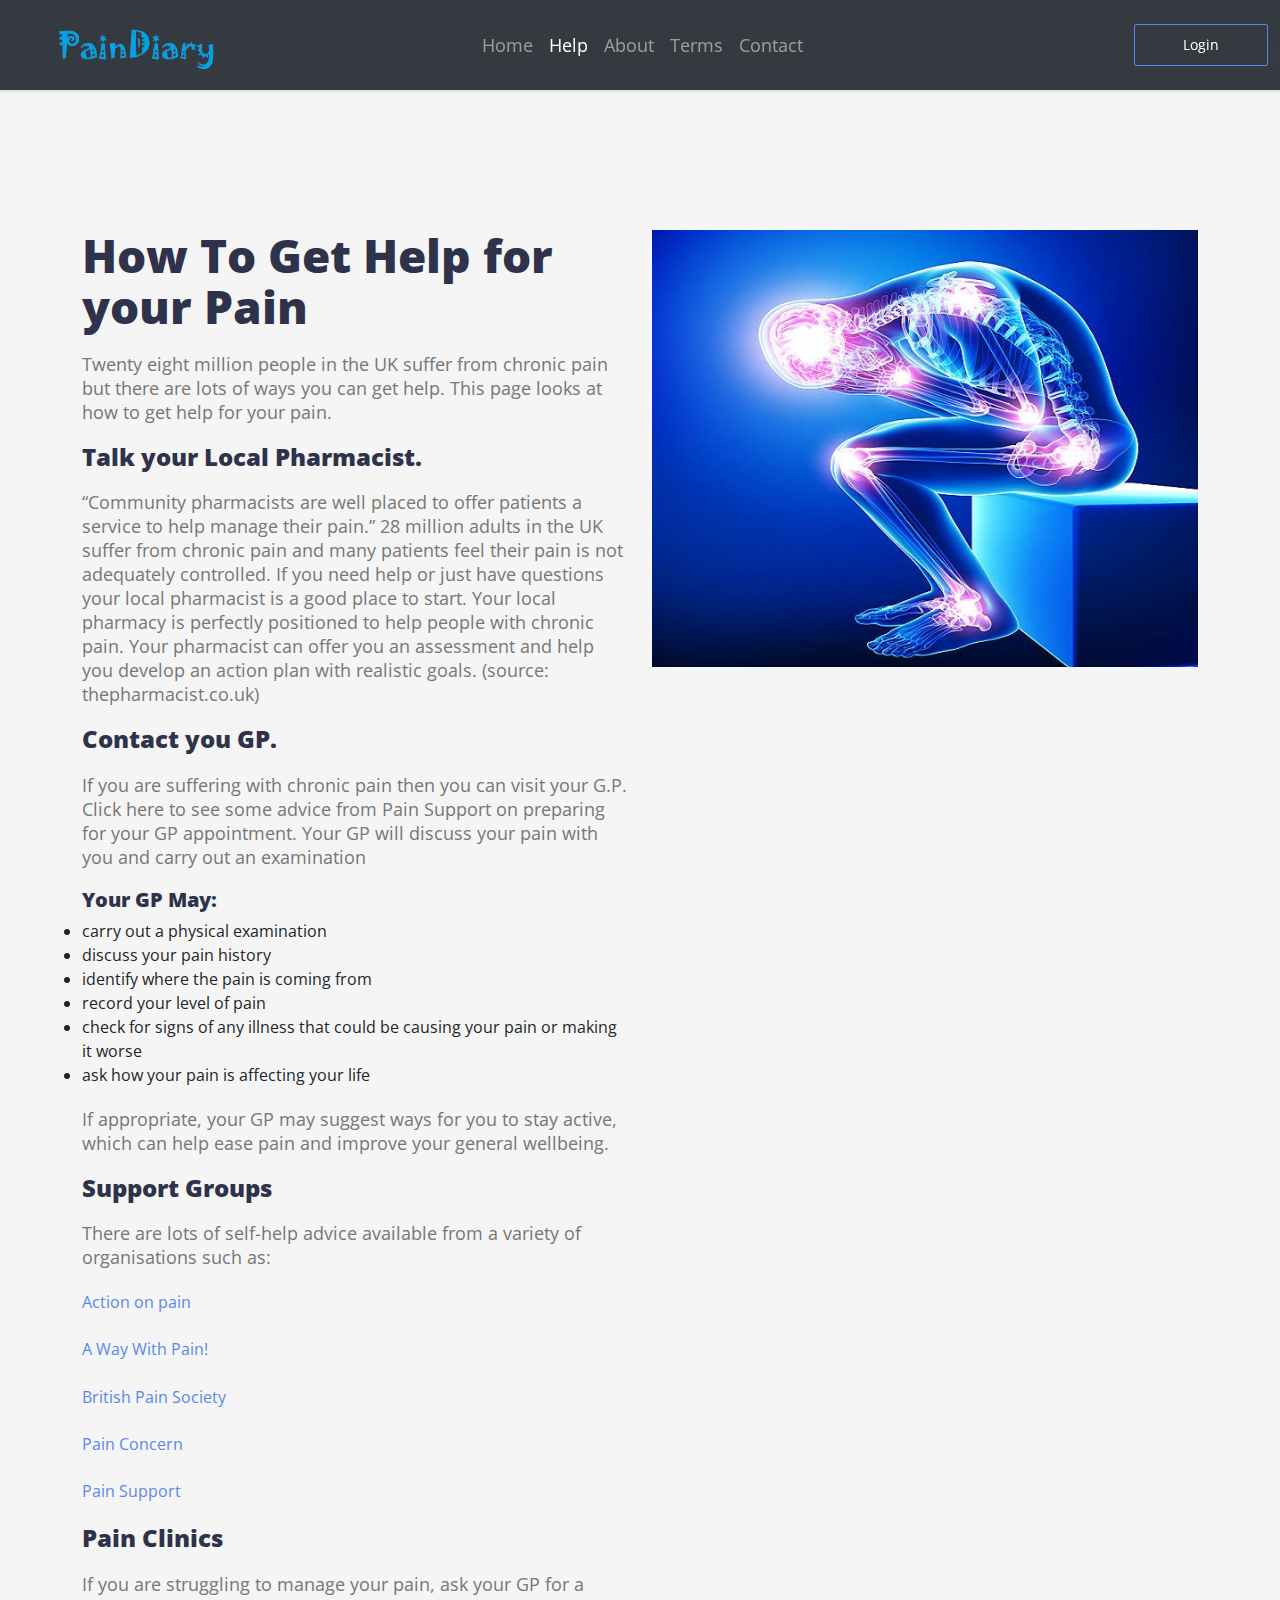
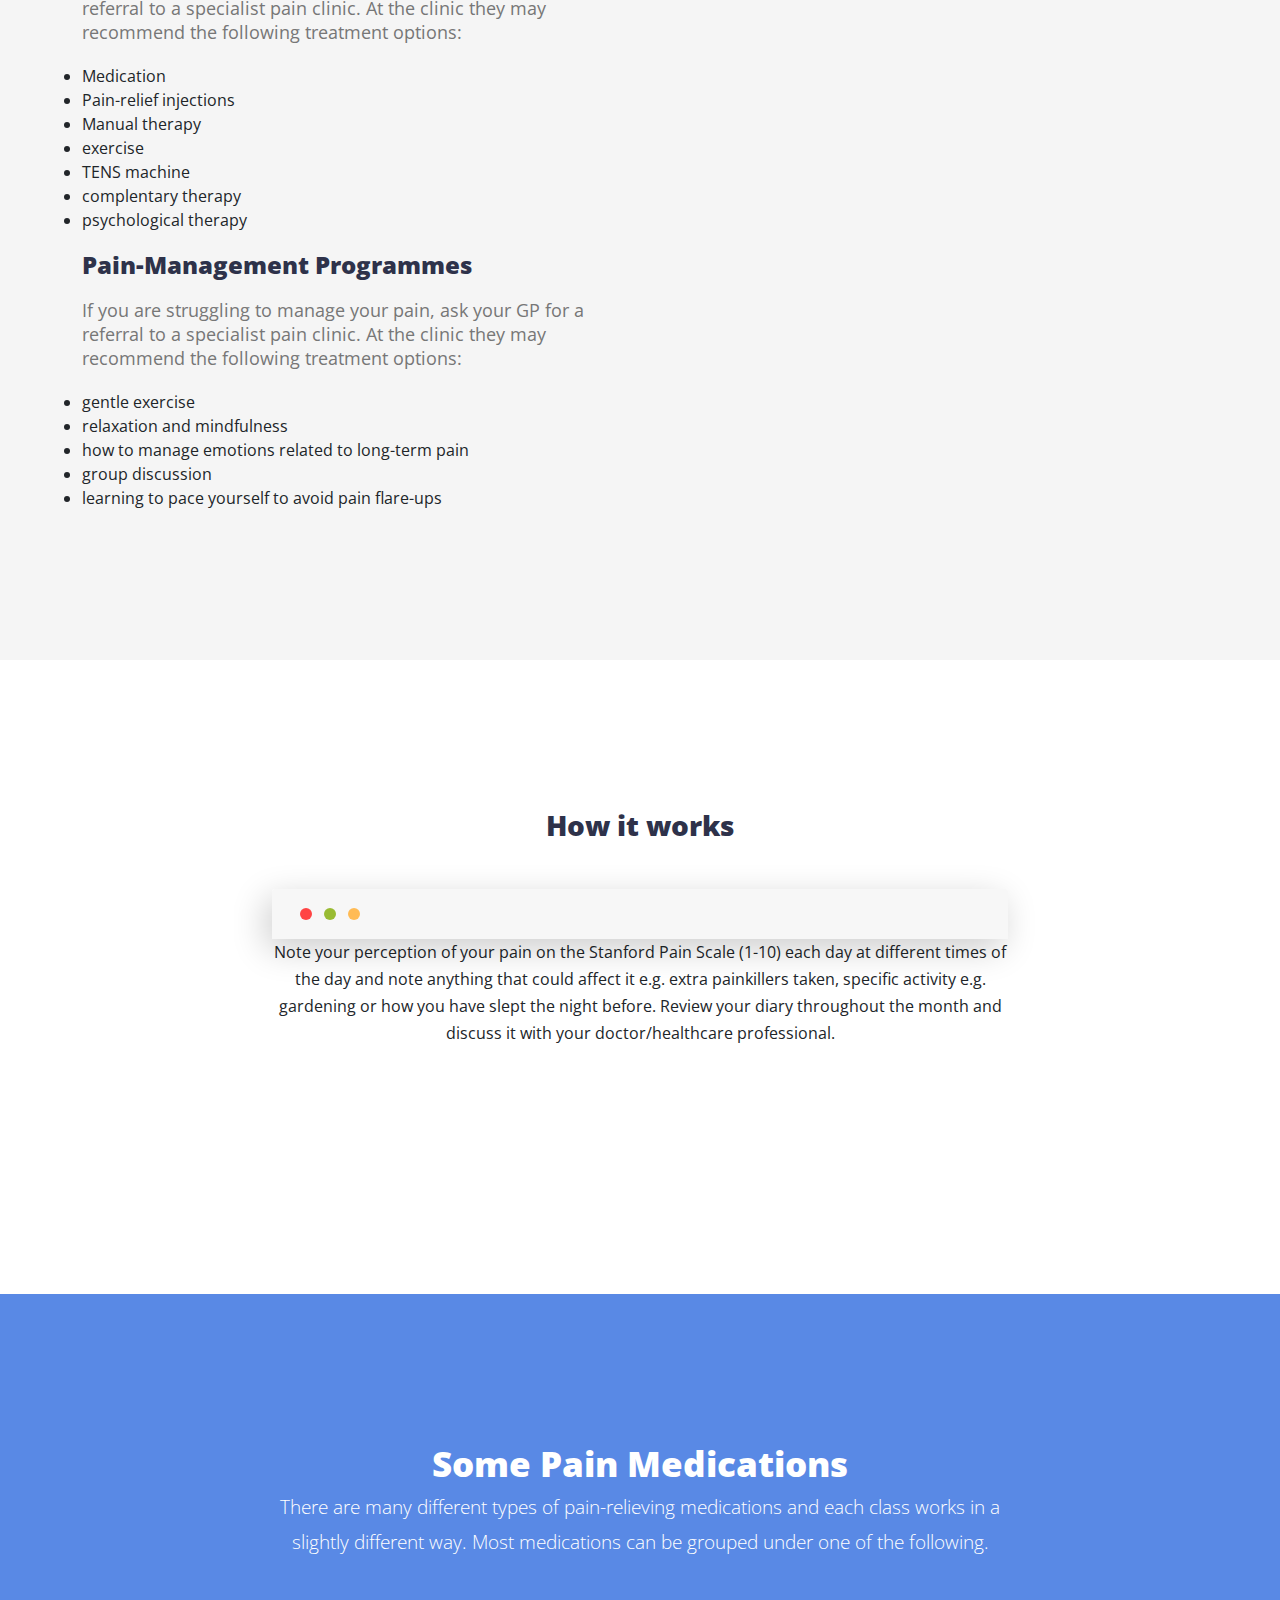
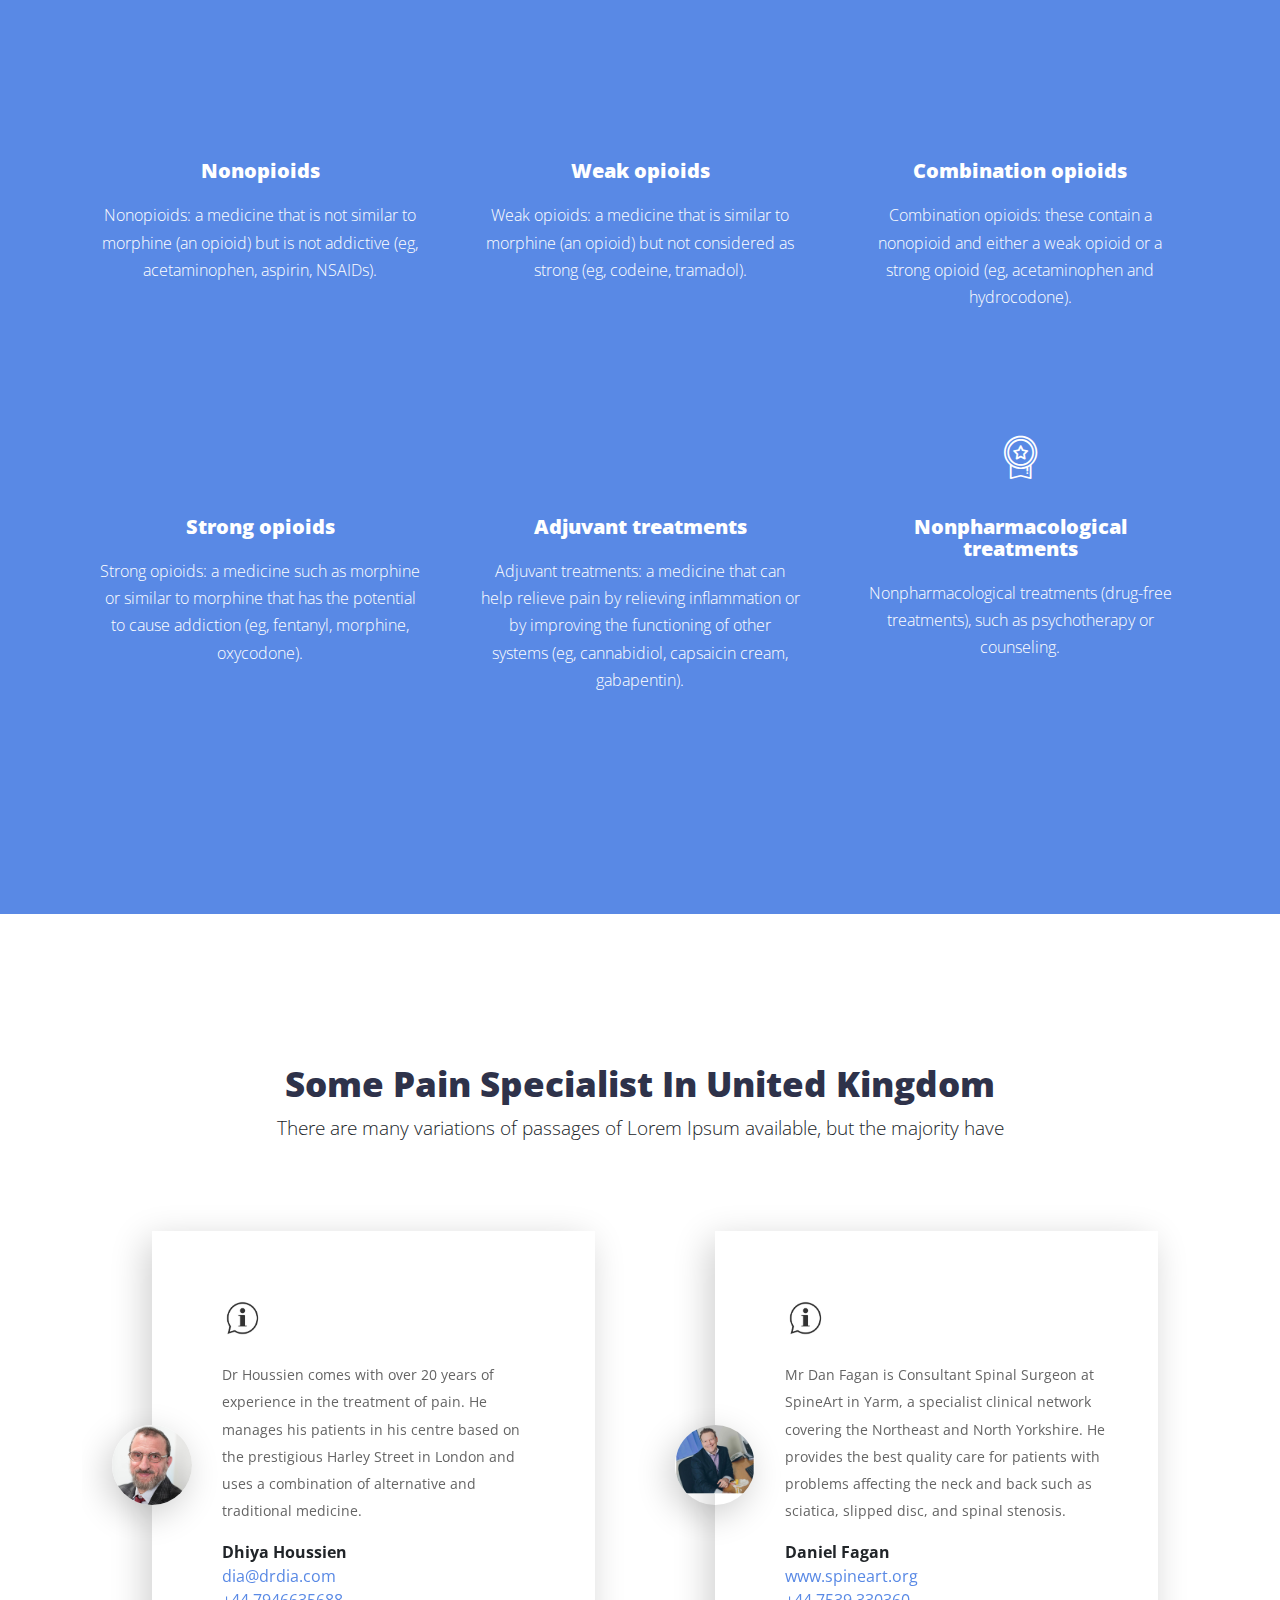
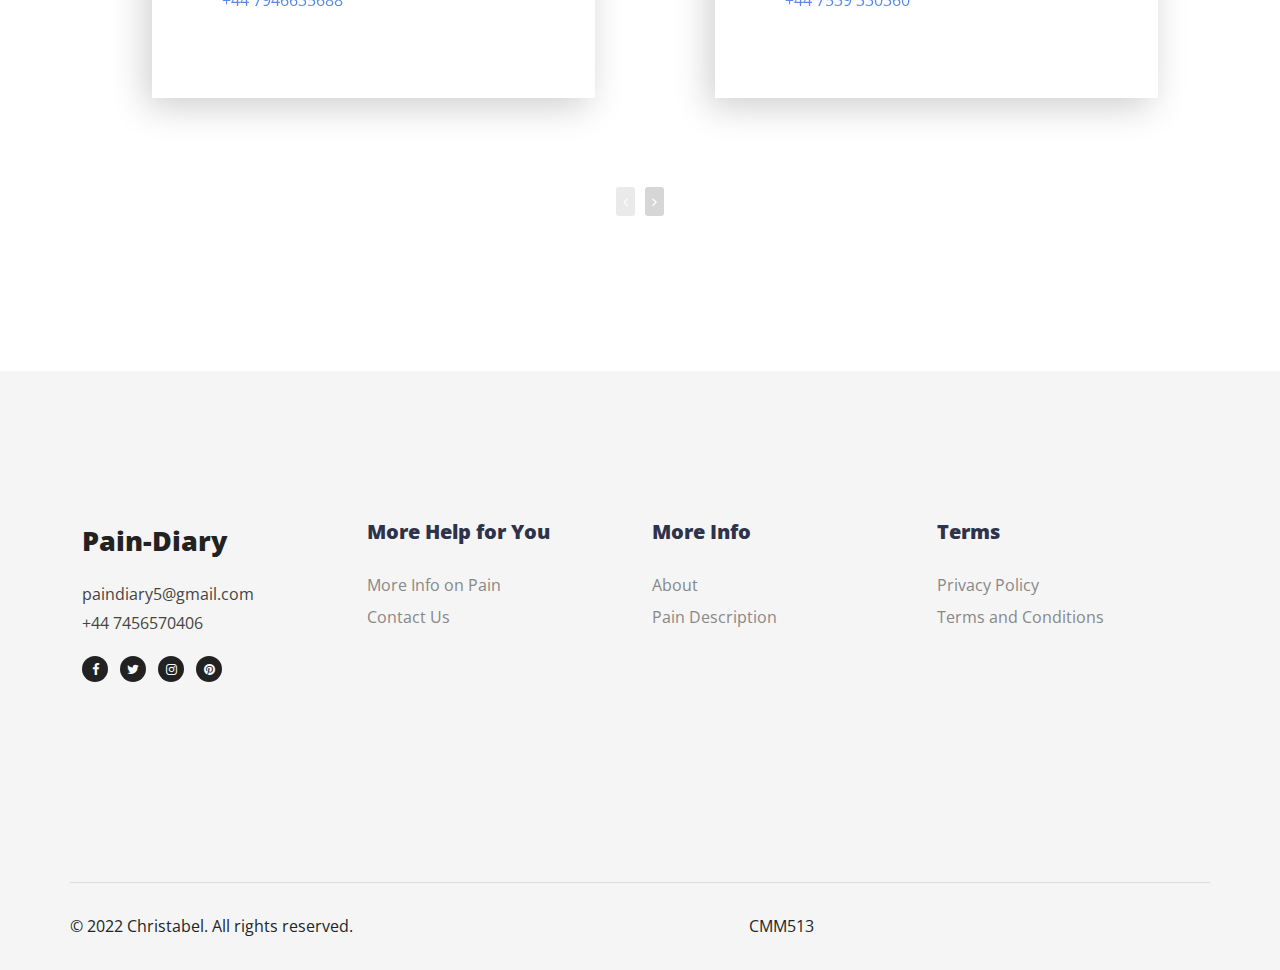
<file: help.html>
<!DOCTYPE html>
<html>
  <head>
    <meta charset="utf-8">
    <meta http-equiv="X-UA-Compatible" content="IE=edge">
    <title>PainDiary</title>
    <meta name="description" content="">
    <meta name="viewport" content="width=device-width, initial-scale=1">
    <meta name="robots" content="all,follow">
    <!-- Bootstrap CSS-->
    <link rel="stylesheet" href="assets/vendor/bootstrap/css/bootstrap.min.css">
    <!-- Font Awesome CSS-->
    <link rel="stylesheet" href="assets/vendor/font-awesome/css/font-awesome.min.css">
    <!-- Custom Font Icons CSS-->
    <link rel="stylesheet" href="assets/css/landy-iconfont.css">
    <!-- Google fonts - Open Sans-->
    <link rel="stylesheet" href="https://fonts.googleapis.com/css?family=Open+Sans:300,400,700,800">
     <!-- owl carousel-->
     <link rel="stylesheet" href="assets/vendor/owl.carousel/assets/owl.carousel.css">
     <link rel="stylesheet" href="assets/vendor/owl.carousel/assets/owl.theme.default.css">
    <!-- stylesheet-->
    <link rel="stylesheet" href="assets/css/style.css" id="theme-stylesheet">
    <!-- Favicon-->
    <link rel="shortcut icon" href="favicon.png">

  </head>
  <body>
    <!-- navbar-->
    <header class="header">
      <nav class="navbar navbar-dark bg-dark navbar-expand-lg fixed-top"><a class="logo" href="index.html">
        <img src="assets/images/pain_diary_logo.png" alt="paindiary" height="60">
      </a>
        <button type="button" data-toggle="collapse" data-target="#navbarSupportedContent" aria-controls="navbarSupportedContent" aria-expanded="false" aria-label="Toggle navigation" class="navbar-toggler navbar-toggler-right"><span></span><span></span><span></span></button>
        <div id="navbarSupportedContent" class="collapse navbar-collapse">
          <ul class="navbar-nav ml-auto align-items-start align-items-lg-center" style="margin-left: 25%;">
            <li class="nav-item"><a href="index.html" class="nav-link link-scroll ">Home</a></li>
            <li class="nav-item"><a href="help.html" class="nav-link link-scroll active">Help</a></li>
            <li class="nav-item"><a href="about.html" class="nav-link link-scroll">About</a></li>
            <li class="nav-item"><a href="term.html" class="nav-link link-scroll">Terms</a></li>
            <li class="nav-item"><a href="contact.html" class="nav-link">Contact</a></li>
          </ul>
          <div class="navbar-text" style="margin-left: 15%;">
            <a href="#" data-toggle="modal" data-target="#loginModal" class="btn btn-outline-primary" style="margin-left: 20px; border-radius: 2px;">Login</a>
          </div>
          <div class="navbar-text">   
            <!-- Button trigger modal--><a href="#" data-toggle="modal" data-target="#registerModal" class="btn btn-primary navbar-btn btn-shadow" style="border-radius: 2px;">Register</a>
          </div>
        </div>
      </nav>
    </header>

    <!-- Sign up Modal-->
    <div id="registerModal" tabindex="-1" role="dialog" aria-labelledby="registerModalLabel" aria-hidden="true" class="modal fade">
      <div role="document" class="modal-dialog">
        <div class="modal-content">
          <div class="modal-header">
            <h5 id="registerModalLabel" class="modal-title">Sign Up</h5>
            <button type="button" data-dismiss="modal" aria-label="Close" class="close"><span aria-hidden="true">×</span></button>
          </div>
          <div class="modal-body">
            <form id="signupform" method="post" action="register.php">
              <div class="form-group">
                <label for="fullname">Full Name</label>
                <input type="text" name="fullname" placeholder="Full Name" id="fullname" required>
              </div>
              <div class="form-group">
                <label for="username">User Name</label>
                <input type="text" name="username" placeholder="User Name" id="username" required>
              </div>
              <div class="form-group">
                <label for="email">Email Address</label>
                <input type="text" name="email" placeholder="Email Address" id="email" required>
              </div>
              <div class="form-group">
                <label for="email">Password</label>
                <input type="password" name="password" placeholder="Password" id="password" required>
              </div>
               <!-- Checkbox -->
              <div class="form-check d-flex justify-content-center mb-4" >
                  <input 
                     class="form-check-input me-2"
                     type="checkbox"
                     value=""
                     id="form2Example3"
                     unchecked
                     required
                  />
                  <label class="form-check-label" for="form2Example3">
                    <br> I Agree to the <a href="term.html">Terms and Conditions</a>
                  </label>
                </div>
              <div class="form-group">
                <button type="submit" class="submit btn btn-primary btn-shadow" style="border-radius: 2px;">Signup</button>
              </div>
            </form>
          </div>
        </div>
      </div>
    </div>

     <!-- Sign In Modal-->
     <div id="loginModal" tabindex="-1" role="dialog" aria-labelledby="registerModalLabel" aria-hidden="true" class="modal fade">
      <div role="document" class="modal-dialog">
        <div class="modal-content">
          <div class="modal-header">
            <h5 id="registerModalLabel" class="modal-title">Sign In</h5>
            <button type="button" data-dismiss="modal" aria-label="Close" class="close"><span aria-hidden="true">×</span></button>
          </div>
          <div class="modal-body">
            <form id="signupform" method="post" action="signin.php">
              <div class="form-group">
                <label for="username">User Name</label>
                <input type="text" name="username" placeholder="User Name" id="username">
              </div>
              <div class="form-group">
                <label for="email">Password</label>
                <input type="password" name="password" placeholder="Password" id="password">
              </div>
              <div class="form-group">
                <button type="submit" class="submit btn btn-primary btn-shadow " style="border-radius: 2px;">Login</button>
              </div>
              <div class="form-group">
                <a href="reset-password/">reset password</a>
            </div>
            </form>
          </div>
        </div>
      </div>
    </div>
    <section id="hero" class="hero hero-home bg-gray">
        <div class="container">
          <div class="row d-flex">
            <div class="col-lg-6 text order-2 order-lg-1">
                        <h1>How To Get Help for your Pain</h1>
              <p class="hero-text">Twenty eight million people in the UK suffer from chronic pain but there are lots of ways you can get help. This page looks at how to get help for your pain.</p>
                  <h4>Talk your Local Pharmacist.</h4>
                  <p class="hero-text">“Community pharmacists are well placed to offer patients a service to help manage their pain.”
  
                    28 million adults in the UK suffer from chronic pain and many patients feel their pain is not adequately controlled. If you need help or just have questions your local pharmacist is a good place to start. Your local pharmacy is perfectly positioned to help people with chronic pain. Your pharmacist can offer you an assessment and help you develop an action plan with realistic goals.
                    
                    (source: thepharmacist.co.uk)</p>
                  <h4>Contact you GP.</h4>
                  <p class="hero-text">If you are suffering with chronic pain then you can visit your G.P.
  
                    Click here to see some advice from Pain Support on preparing for your GP appointment. Your GP will discuss your pain with you and carry out an examination</p>
                  <h5>Your GP May:</h5>
                  <li>carry out a physical examination</li>
                  <li>discuss your pain history</li>
                  <li>identify where the pain is coming from</li>
                  <li>record your level of pain</li>
                  <li>check for signs of any illness that could be causing your pain or making it worse</li>
                  <li>ask how your pain is affecting your life</li>
                  <p class="hero-text">If appropriate, your GP may suggest ways for you to stay active, which can help ease pain and improve your general wellbeing.</p>
  
                  <h4>Support Groups</h4>
                  <p class="hero-text">There are lots of self-help advice available from a variety of organisations such as:</p>
                  <p><a href="http://www.action-on-pain.co.uk/">
                    Action on pain</a></p>
                  <p><a href="http://painsupport.co.uk/help-advice/medical-consults/">
                      A Way With Pain!</a></p>
                  <p><a href="https://www.britishpainsociety.org/">
                    British Pain Society</a></p>
                  <p><a href="https://painconcern.org.uk/">
                      Pain Concern</a></p>
                  <p><a href="https://painsupport.co.uk/">
                     Pain Support</a>
                  
                  <h4>Pain Clinics</h4>
                  <p class="hero-text">If you are struggling to manage your pain, ask your GP for a referral to a specialist pain clinic. At the clinic they may recommend the following treatment options:</p>
                  <li>Medication</li>
                  <li>Pain-relief injections</li>
                  <li>Manual therapy</li>
                  <li>exercise</li>
                  <li>TENS machine</li>
                  <li>complentary therapy</li>
                  <li>psychological therapy</li>
                 </p>
  
                  <h4>Pain-Management Programmes</h4>
                  <p class="hero-text">If you are struggling to manage your pain, ask your GP for a referral to a specialist pain clinic. At the clinic they may recommend the following treatment options:</p>
                    <li>gentle exercise</li>
                    <li>relaxation and mindfulness</li>
                    <li>how to manage emotions related to long-term pain</li>
                    <li>group discussion</li>
                    <li>learning to pace yourself to avoid pain flare-ups</li>
            </div>
            <div class="col-lg-6 order-1 order-lg-2"><img src="assets/images/pain-image1.jpg" alt="..." class="img-fluid"></div>
          </div>
        </div>
      </section>
      <section id="browser" class="browser">
        <div class="container">
          <div class="row d-flex justify-content-center"> 
            <div class="col-lg-8 text-center">
              <h2 class="h3 mb-5">How it works</h2>
              <div class="browser-mockup">
              </div>
              <p>Note your perception of your pain on the Stanford Pain Scale (1-10) each day at different times of the day and note anything that could affect it e.g. extra painkillers taken, specific activity e.g. gardening or how you have slept the night before.
  
              Review your diary throughout the month and discuss it with your doctor/healthcare professional.</p>
            </div>
          </div>
          <div id="myTab" role="tablist" class="nav nav-tabs">
            </div>
          </div>
        </div>
      </section>
      
      <section id="extra-features" class="extra-features bg-primary">
        <div class="container text-center">
          <header>
            <h2>Some Pain Medications</h2>
            <div class="row">
              <p class="lead col-lg-8 mx-auto">There are many different types of pain-relieving medications and each class works in a slightly different way. Most medications can be grouped under one of the following.</p>
            </div>
          </header>
          <div class="grid row">
            <div class="item col-lg-4 col-md-6">
              <div class="icon"> <i class="icon-yelp"></i></div>
              <h3 class="h5">Nonopioids</h3>
              <p>Nonopioids: a medicine that is not similar to morphine (an opioid) but is not addictive (eg, acetaminophen, aspirin, NSAIDs).</p>
            </div>
            <div class="item col-lg-4 col-md-6">
              <div class="icon"> <i class="fa-bug"></i></div>
              <h3 class="h5">Weak opioids</h3>
              <p>Weak opioids: a medicine that is similar to morphine (an opioid) but not considered as strong (eg, codeine, tramadol).</p>
            </div>
            <div class="item col-lg-4 col-md-6">
              <div class="icon"> <i class="fa-eercast"></i></div>
              <h3 class="h5">Combination opioids</h3>
              <p>Combination opioids: these contain a nonopioid and either a weak opioid or a strong opioid (eg, acetaminophen and hydrocodone).</p>
            </div>
            <div class="item col-lg-4 col-md-6">
              <div class="icon"> <i class="icon-adjust"></i></div>
              <h3 class="h5">Strong opioids</h3>
              <p>Strong opioids: a medicine such as morphine or similar to morphine that has the potential to cause addiction (eg, fentanyl, morphine, oxycodone).</p>
            </div>
            <div class="item col-lg-4 col-md-6">
              <div class="icon"> <i class="fa-ravelry"></i></div>
              <h3 class="h5">Adjuvant treatments</h3>
              <p>Adjuvant treatments: a medicine that can help relieve pain by relieving inflammation or by improving the functioning of other systems (eg, cannabidiol, capsaicin cream, gabapentin).</p>
            </div>
            <div class="item col-lg-4 col-md-6">
              <div class="icon"> <i class="icon-quality"></i></div>
              <h3 class="h5">Nonpharmacological treatments</h3>
              <p>Nonpharmacological treatments (drug-free treatments), such as psychotherapy or counseling.</p>
            </div>
          </div>
        </div>
      </section>
  
      <section id="testimonials" class="testimonials">
        <div class="container">
          <header class="text-center no-margin-bottom">   
            <h2>Some Pain Specialist In United Kingdom</h2>
            <p class="lead">There are many variations of passages of Lorem Ipsum available, but the majority have</p>
          </header>
          <div class="owl-carousel owl-theme testimonials-slider"> 
            <div class="item-holder">
              <div class="item">
                  <div class="avatar"><img src="assets/images/Dhiya.jpeg" alt="" class="img-fluid"></div>
                <div class="text">
                  <div class="quote"><img src="assets/images/comment.jpeg" alt="..." class="img-fluid"></div>
                  <p>Dr Houssien comes with over 20 years of experience in the treatment of pain.
                       He manages his patients in his centre based on the prestigious Harley
                       Street in London and uses a combination of alternative and traditional medicine.  
                      </p><strong class="name">Dhiya Houssien</strong>
                      <ul class="contact-info list-unstyled">
                          <li><a href="mailto:dia@drdia.com">dia@drdia.com</a></li>
                          <li><a href="tel:07946635688">+44 7946635688</a></li>
                        </ul>
                </div>
              </div>
            </div>
            <div class="item-holder">
              <div class="item">
                <div class="avatar"><img src="assets/images/fegan.jpeg" alt="..." class="img-fluid"></div>
                <div class="text">
                  <div class="quote"><img src="assets/images/comment.jpeg" alt="..." class="img-fluid"></div>
                  <p>Mr Dan Fagan is Consultant Spinal Surgeon at SpineArt in Yarm, a specialist clinical network 
                     covering the Northeast and North Yorkshire. He provides the best quality care for patients with 
                     problems affecting the neck and back such as sciatica, slipped disc, and spinal stenosis.
                  </p><strong class="name">Daniel Fagan</strong>
                      <ul class="contact-info list-unstyled">
                          <li><a href="mailto:www.spineart.org">www.spineart.org</a></li>
                          <li><a href="tel:07539 330360">+44 7539 330360</a></li>
                        </ul>
                </div>
              </div>
            </div>
            <div class="item-holder">
              <div class="item">
                  <div class="quote"><img src="assets/images/comment.jpeg" alt="..." class="img-fluid"></div>
                <div class="text">
                  <div class="avatar"><img src="assets/images/joshua.jpeg" alt="..." class="img-fluid"></div>
                  <p>Dr Joshua Adedokun is a Consultant in Pain Medicine practising in Manchester, 
                      Bolton and Blackburn. He has extensive experience in a wide range of chronic 
                      pain conditions such as neck pain, lower back pain, and brachialgia and sciatic pain.
                  </p><strong class="name">Joshua Adedokun</strong>
                  <ul class="contact-info list-unstyled">
                      <li><a href="mailto:expertpainreports@gmail.com">expertpainreports@gmail.com</a></li>
                      <li><a href="tel:0161 449 7442">+44 0161 449 7442</a></li>
                    </ul>
                </div>
              </div>
            </div>
            <div class="item-holder">
              <div class="item">
                <div class="avatar"><img src="assets/images/chitnavis.jpeg" alt="..." class="img-fluid"></div>
                <div class="text">
                  <div class="quote"><img src="assets/images/comment.jpeg" alt="..." class="img-fluid"></div>
                  <p>Mr Bhupal is a highly experienced Consultant Neurosurgeon specialising full time in spinal surgery.
                     With a private practice based at HCA UK at The Shard, 31 Old Broad Street, 
                     BMI Shirley Oaks Hospital in Croydon and LycaHealth in Canary Wharf and Kent.
                  </p><strong class="name">Bhupal Chitnavis</strong>
                  <ul class="contact-info list-unstyled">
                      <li><a href="mailto:chitnavissecretary@outlook.com">chitnavissecretary@outlook.com</a></li>
                      <li><a href="tel:020 7357 0494">+44 020 7357 0494</a></li>
                    </ul>
                </div>
              </div>
            </div>
            <div class="item-holder">
              <div class="item">
                <div class="avatar"><img src="assets/images/thawale.jpeg" alt="..." class="img-fluid"></div>
                <div class="text">
                  <div class="quote"><img src="assets/images/comment.jpeg" alt="..." class="img-fluid"></div>
                  <p>Dr Roshan is a Consultant in Pain Medicine & Anaesthetics based in Ashtead, Surrey. 
                      His areas of expertise include diagnosing and treating complex chronic pain, short
                      -term persistent pains, abdominal pains, complex regional pain syndrome.
                  </p><strong class="name">Dr Roshan Thawale</strong>
                   <ul class="contact-info list-unstyled">
                      <li><a href="mailto:medicalsecretaries_shirleyoaks@bmihealthcare.co.uk">medicalsecretaries_shirleyoaks@
                          bmihealthcare.co.uk</a></li>
                      <li><a href="tel:01372735735">+44 01372735735</a></li>
                    </ul>
                </div>
              </div>
            </div>
          </div>
        </div>
      </section>
  
      <div id="scrollTop">
        <div class="d-flex align-items-center justify-content-end"><i class="fa fa-long-arrow-up"></i>To Top</div>
      </div>
      <footer class="main-footer bg-gray">
        <div class="container">
          <div class="row">
            <div class="col-lg-3 col-md-6"><a href="#" class="brand">Pain-Diary</a>
              <ul class="contact-info list-unstyled">
                <li><a href="mailto:paindiary5@gmail.com">paindiary5@gmail.com</a></li>
                <li><a href="tel:07456570406">+44 7456570406</a></li>
              </ul>
              <ul class="social-icons list-inline">
                <li class="list-inline-item"><a href="#" target="_blank" title="Facebook"><i class="fa fa-facebook"></i></a></li>
                <li class="list-inline-item"><a href="#" target="_blank" title="Twitter"><i class="fa fa-twitter"></i></a></li>
                <li class="list-inline-item"><a href="#" target="_blank" title="Instagram"><i class="fa fa-instagram"></i></a></li>
                <li class="list-inline-item"><a href="#" target="_blank" title="Pinterest"><i class="fa fa-pinterest"></i></a></li>
              </ul>
            </div>
            <div class="col-lg-3 col-md-6">
              <h5>More Help for You</h5>
              <ul class="links list-unstyled">
                <li> <a href="help.html">More Info on Pain</a></li>
                <li> <a href="contact.html">Contact Us</a></li>
              </ul>
            </div>
            <div class="col-lg-3 col-md-6">
              <h5>More Info</h5>
              <ul class="links list-unstyled">
                <li> <a href="about.html">About</a></li>
                <li> <a href="summary.html">Pain Description</a></li>
              </ul>
            </div>
            <div class="col-lg-3 col-md-6">
              <h5>Terms</h5>
              <ul class="links list-unstyled">
                <li> <a href="privacy.html">Privacy Policy</a></li>
                <li> <a href="term.html" <a href="term.html">Terms and Conditions
                </a></a></li>
              </ul>
            </div>
          </div>
        </div>
        <div class="copyrights">
          <div class="container">
            <div class="row">
              <div class="col-md-7">
                <p>&copy; 2022 Christabel. All rights reserved.      </p>
              </div>
              <div class="col-md-5 text-right">
                <p> <a href="#" class="external">CMM513</a>  </p>
              </div>
            </div>
          </div>
        </div>
      </footer>
      <!-- Javascript files-->
      <script src="https://code.jquery.com/jquery-3.2.1.min.js"></script>
      <script src="https://cdnjs.cloudflare.com/ajax/libs/popper.js/1.11.0/umd/popper.min.js"> </script>
      <script src="assets/vendor/bootstrap/js/bootstrap.min.js"></script>
      <script src="assets/vendor/jquery.cookie/jquery.cookie.js"> </script>
      <script src="assets/vendor/owl.carousel/owl.carousel.min.js"></script>
      <script src="assets/js/front.js"></script>
      
      <!---->
      <script>
        (function(b,o,i,l,e,r){b.GoogleAnalyticsObject=l;b[l]||(b[l]=
        function(){(b[l].q=b[l].q||[]).push(arguments)});b[l].l=+new Date;
        e=o.createElement(i);r=o.getElementsByTagName(i)[0];
        e.src='//www.google-analytics.com/analytics.js';
        r.parentNode.insertBefore(e,r)}(window,document,'script','ga'));
        ga('create','UA-XXXXX-X');ga('send','pageview');
      </script>
    </body>
  </html>
</file>
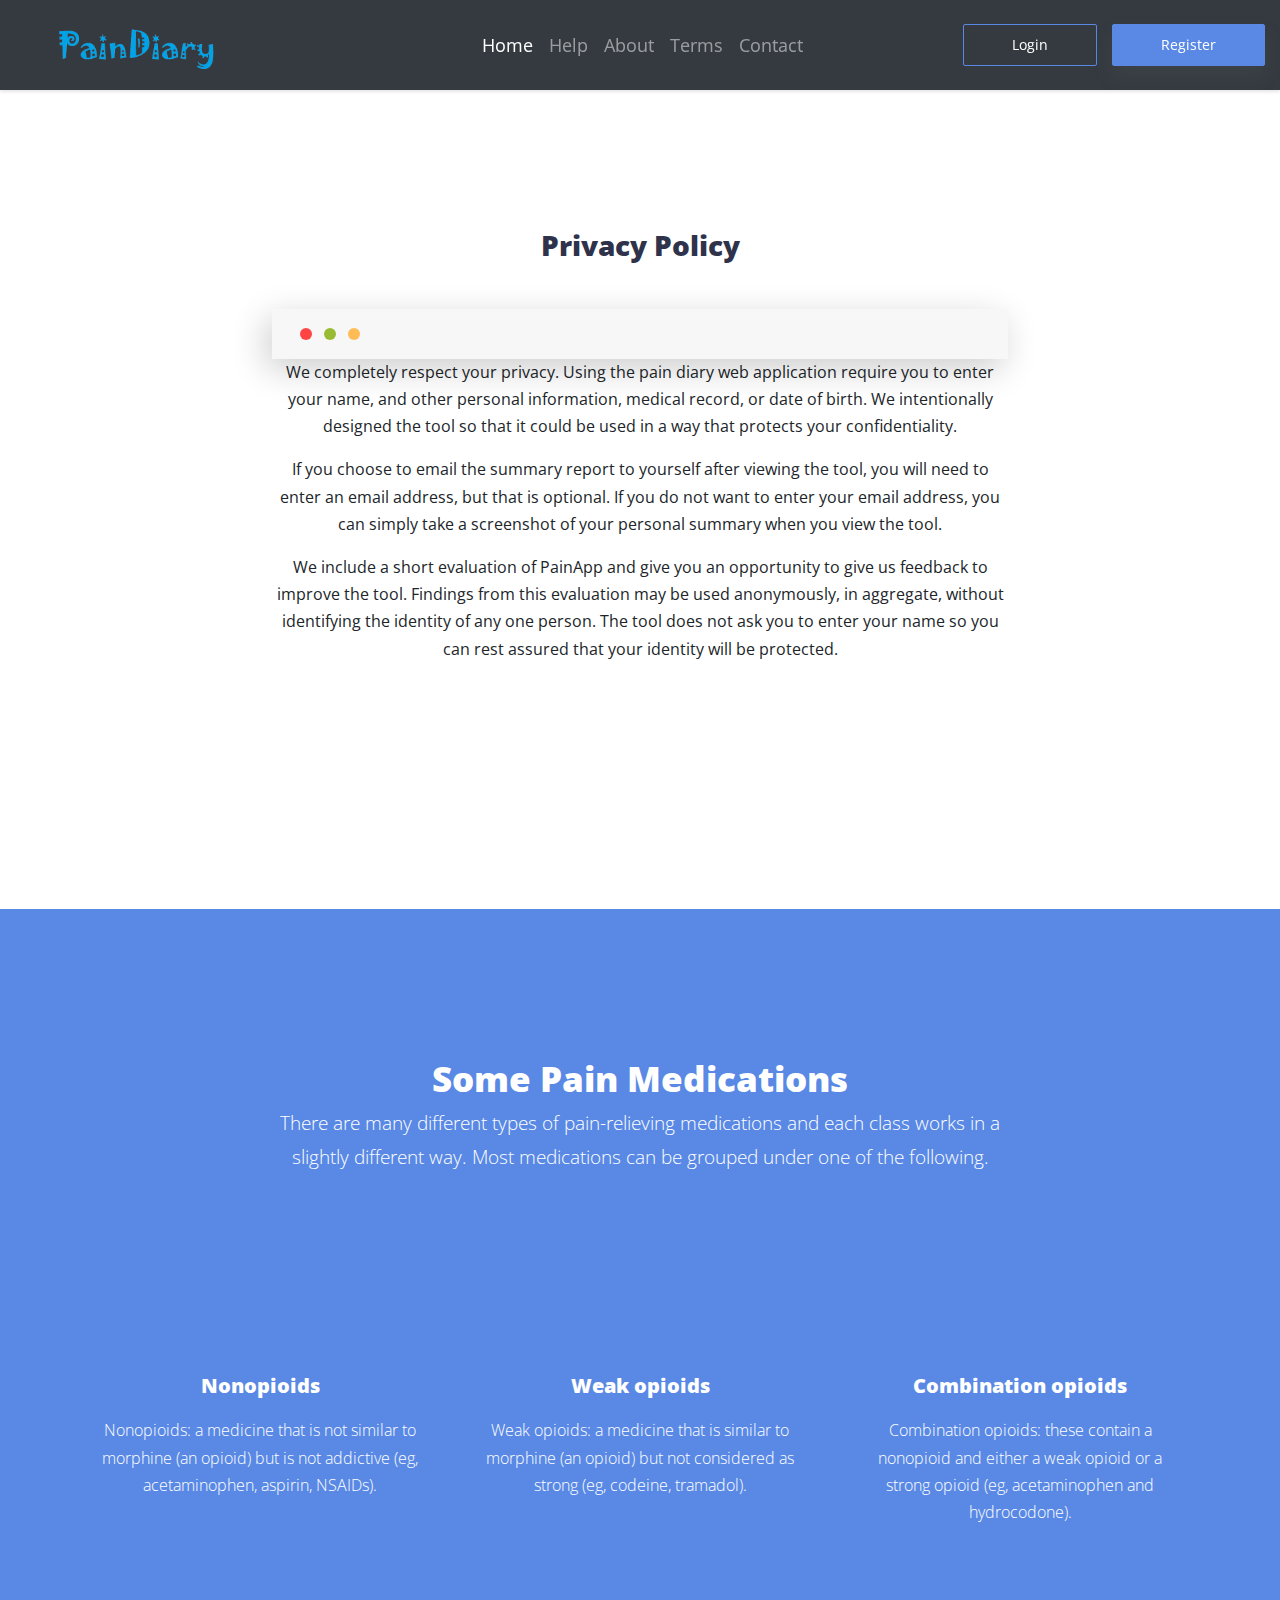
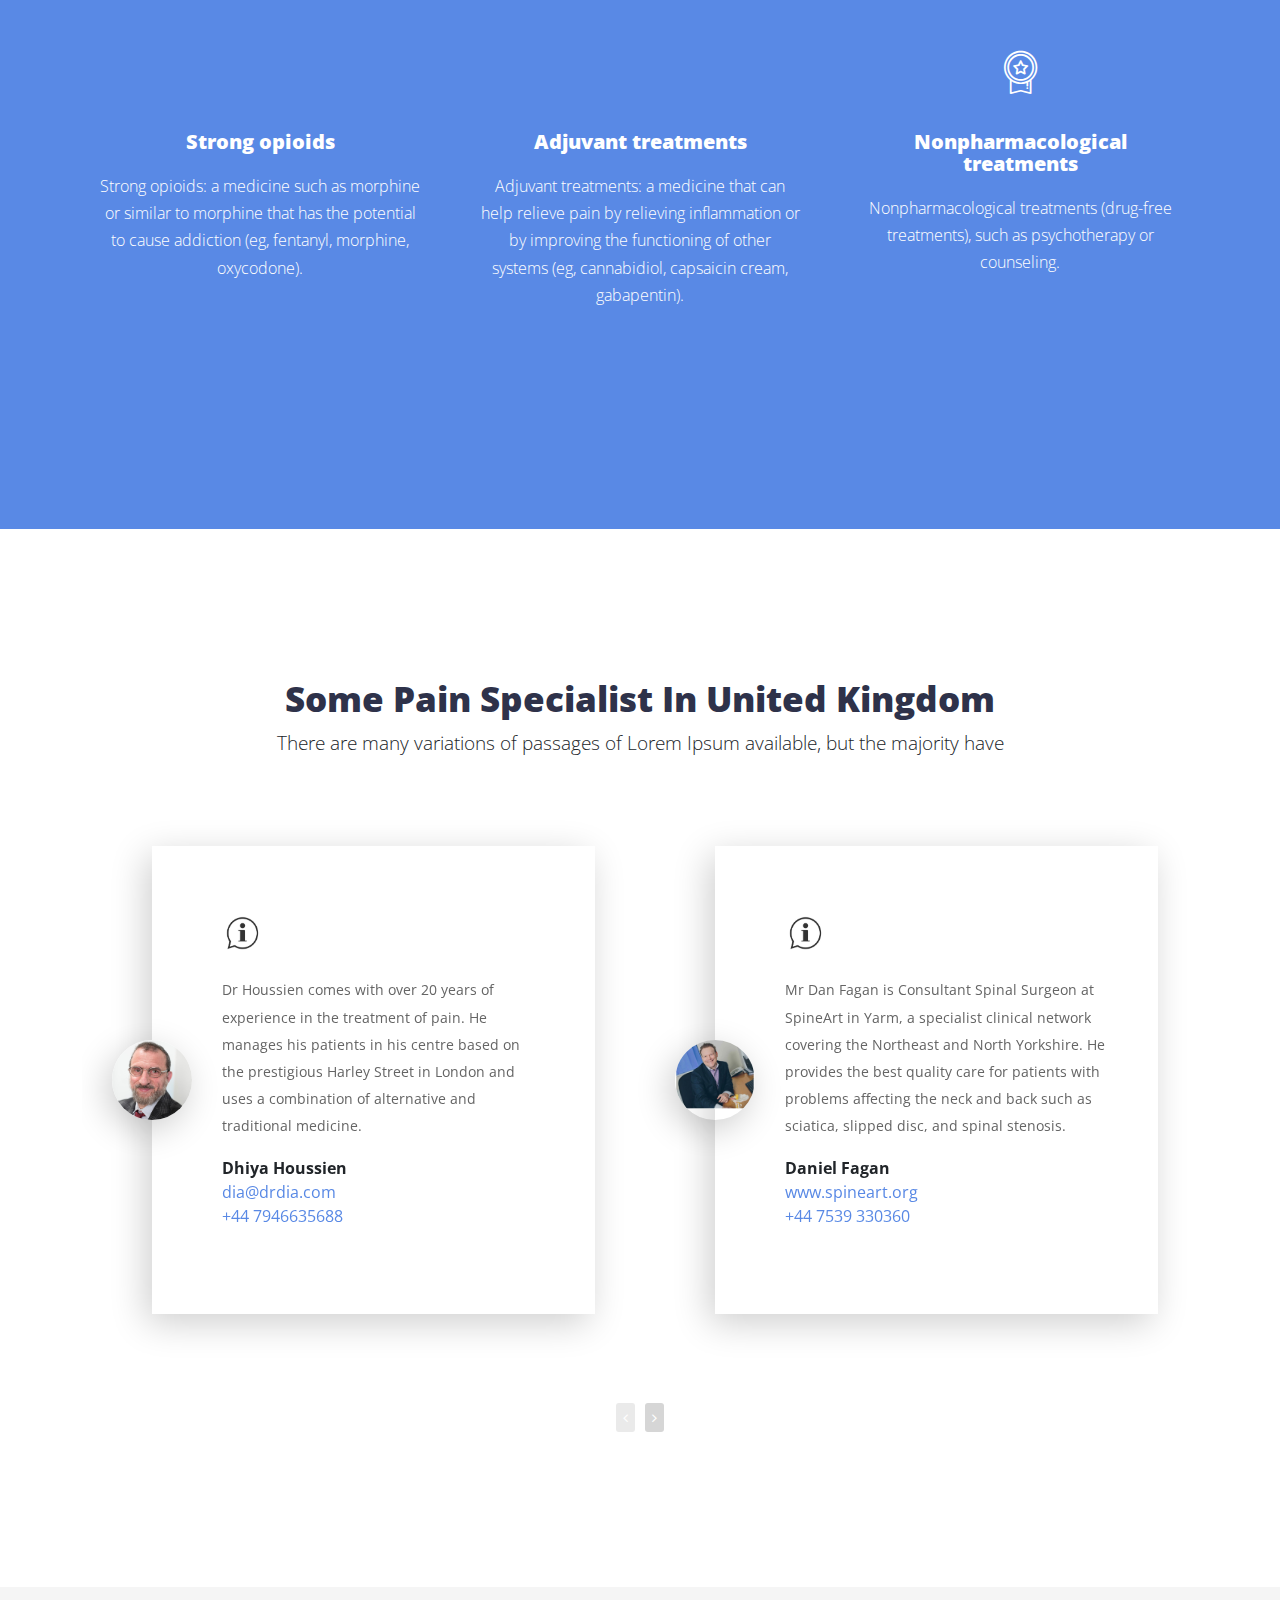
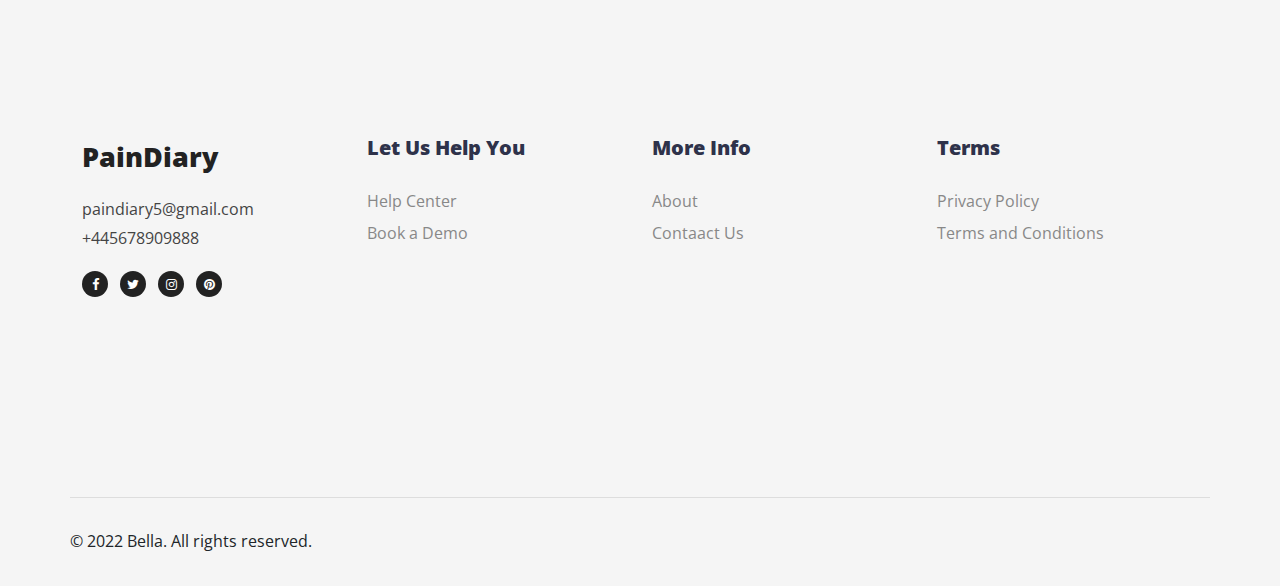
<file: privacy.html>
<!DOCTYPE html>
<html>
  <head>
    <meta charset="utf-8">
    <meta http-equiv="X-UA-Compatible" content="IE=edge">
    <title>PainDiary</title>
    <meta name="description" content="">
    <meta name="viewport" content="width=device-width, initial-scale=1">
    <meta name="robots" content="all,follow">
    <!-- Bootstrap CSS-->
    <link rel="stylesheet" href="assets/vendor/bootstrap/css/bootstrap.min.css">
    <!-- Font Awesome CSS-->
    <link rel="stylesheet" href="assets/vendor/font-awesome/css/font-awesome.min.css">
    <!-- Custom Font Icons CSS-->
    <link rel="stylesheet" href="assets/css/landy-iconfont.css">
    <!-- Google fonts - Open Sans-->
    <link rel="stylesheet" href="https://fonts.googleapis.com/css?family=Open+Sans:300,400,700,800">
     <!-- owl carousel-->
     <link rel="stylesheet" href="assets/vendor/owl.carousel/assets/owl.carousel.css">
     <link rel="stylesheet" href="assets/vendor/owl.carousel/assets/owl.theme.default.css">
    <!-- stylesheet-->
    <link rel="stylesheet" href="assets/css/style.css" id="theme-stylesheet">
    <!-- Favicon-->
    <link rel="shortcut icon" href="favicon.png">

  </head>
  <body>
    <!-- navbar-->
    <header class="header">
      <nav class="navbar navbar-dark bg-dark navbar-expand-lg fixed-top"><a class="logo" href="index.html">
        <img src="assets/images/pain_diary_logo.png" alt="paindiary" height="60">
      </a>
        <button type="button" data-toggle="collapse" data-target="#navbarSupportedContent" aria-controls="navbarSupportedContent" aria-expanded="false" aria-label="Toggle navigation" class="navbar-toggler navbar-toggler-right"><span></span><span></span><span></span></button>
        <div id="navbarSupportedContent" class="collapse navbar-collapse">
          <ul class="navbar-nav ml-auto align-items-start align-items-lg-center">
            <li class="nav-item"><a href="index.html" class="nav-link link-scroll active">Home</a></li>
            <li class="nav-item"><a href="help.html" class="nav-link link-scroll">Help</a></li>
            <li class="nav-item"><a href="about.html" class="nav-link link-scroll">About</a></li>
            <li class="nav-item"><a href="term.html" class="nav-link link-scroll">Terms</a></li>
            <li class="nav-item"><a href="contact.html" class="nav-link">Contact</a></li>
          </ul>
          <div class="navbar-text">
            <a href="#" data-toggle="modal" data-target="#loginModal" class="btn btn-outline-primary" style="border-radius: 2px;">Login</a>
          </div>
          <div class="navbar-text">   
            <!-- Button trigger modal--><a href="#" data-toggle="modal" data-target="#registerModal" class="btn btn-primary navbar-btn btn-shadow" style="border-radius: 2px;">Register</a>
          </div>
        </div>
      </nav>
    </header>

    <!-- Sign up Modal-->
    <div id="registerModal" tabindex="-1" role="dialog" aria-labelledby="registerModalLabel" aria-hidden="true" class="modal fade">
      <div role="document" class="modal-dialog">
        <div class="modal-content">
          <div class="modal-header">
            <h5 id="registerModalLabel" class="modal-title">Sign Up</h5>
            <button type="button" data-dismiss="modal" aria-label="Close" class="close"><span aria-hidden="true">×</span></button>
          </div>
          <div class="modal-body">
            <form id="signupform" method="post" action="register.php">
              <div class="form-group">
                <label for="fullname">Full Name</label>
                <input type="text" name="fullname" placeholder="Full Name" id="fullname" required>
              </div>
              <div class="form-group">
                <label for="username">User Name</label>
                <input type="text" name="username" placeholder="User Name" id="username" required>
              </div>
              <div class="form-group">
                <label for="email">Email Address</label>
                <input type="text" name="email" placeholder="Email Address" id="email" required>
              </div>
              <div class="form-group">
                <label for="email">Password</label>
                <input type="password" name="password" placeholder="Password" id="password" required>
              </div>
               <!-- Checkbox -->
              <div class="form-check d-flex justify-content-center mb-4" >
                  <input 
                     class="form-check-input me-2"
                     type="checkbox"
                     value=""
                     id="form2Example3"
                     unchecked
                     required
                  />
                  <label class="form-check-label" for="form2Example3">
                    <br> I Agree to the <a href="term.html">Terms and Conditions</a>
                  </label>
                </div>
              <div class="form-group">
                <button type="submit" class="submit btn btn-primary btn-shadow" style="border-radius: 2px;">Signup</button>
              </div>
            </form>
          </div>
        </div>
      </div>
    </div>

     <!-- Sign In Modal-->
     <div id="loginModal" tabindex="-1" role="dialog" aria-labelledby="registerModalLabel" aria-hidden="true" class="modal fade">
      <div role="document" class="modal-dialog">
        <div class="modal-content">
          <div class="modal-header">
            <h5 id="registerModalLabel" class="modal-title">Sign In</h5>
            <button type="button" data-dismiss="modal" aria-label="Close" class="close"><span aria-hidden="true">×</span></button>
          </div>
          <div class="modal-body">
            <form id="signupform" method="post" action="signin.php">
              <div class="form-group">
                <label for="username">User Name</label>
                <input type="text" name="username" placeholder="User Name" id="username">
              </div>
              <div class="form-group">
                <label for="email">Password</label>
                <input type="password" name="password" placeholder="Password" id="password">
              </div>
              <div class="form-group">
                <button type="submit" class="submit btn btn-primary btn-shadow " style="border-radius: 2px;">Login</button>
              </div>
              <div class="form-group">
                <a href="reset-password/">reset password</a>
            </div>
            </form>
          </div>
        </div>
      </div>
    </div>

    <section id="browser" class="browser">
        <div class="container">
          <div class="row d-flex justify-content-center"> 
            <div class="col-lg-8 text-center">
              <h2 class="h3 mb-5">Privacy Policy</h2>
              <div class="browser-mockup">
              </div>
              <p>We completely respect your privacy. Using the pain diary web application require you to enter your name, and other personal information, medical record, or date of birth. We intentionally designed the tool so that it could be used in a way that protects your confidentiality.</p>
              <p>If you choose to email the summary report to yourself after viewing the tool, you will need to enter an email address, but that is optional. If you do not want to enter your email address, you can simply take a screenshot of your personal summary when you view the tool.</p>
              <p>We include a short evaluation of PainApp and give you an opportunity to give us feedback to improve the tool. Findings from this evaluation may be used anonymously, in aggregate, without identifying the identity of any one person. The tool does not ask you to enter your name so you can rest assured that your identity will be protected.</p>
    
    
            </div>
          </div>
          <div id="myTab" role="tablist" class="nav nav-tabs">
            </div>
          </div>
        </div>
      </section>
      
      <section id="extra-features" class="extra-features bg-primary">
        <div class="container text-center">
          <header>
            <h2>Some Pain Medications</h2>
            <div class="row">
              <p class="lead col-lg-8 mx-auto">There are many different types of pain-relieving medications and each class works in a slightly different way. Most medications can be grouped under one of the following.</p>
            </div>
          </header>
          <div class="grid row">
            <div class="item col-lg-4 col-md-6">
              <div class="icon"> <i class="icon-yelp"></i></div>
              <h3 class="h5">Nonopioids</h3>
              <p>Nonopioids: a medicine that is not similar to morphine (an opioid) but is not addictive (eg, acetaminophen, aspirin, NSAIDs).</p>
            </div>
            <div class="item col-lg-4 col-md-6">
              <div class="icon"> <i class="fa-bug"></i></div>
              <h3 class="h5">Weak opioids</h3>
              <p>Weak opioids: a medicine that is similar to morphine (an opioid) but not considered as strong (eg, codeine, tramadol).</p>
            </div>
            <div class="item col-lg-4 col-md-6">
              <div class="icon"> <i class="fa-eercast"></i></div>
              <h3 class="h5">Combination opioids</h3>
              <p>Combination opioids: these contain a nonopioid and either a weak opioid or a strong opioid (eg, acetaminophen and hydrocodone).</p>
            </div>
            <div class="item col-lg-4 col-md-6">
              <div class="icon"> <i class="icon-adjust"></i></div>
              <h3 class="h5">Strong opioids</h3>
              <p>Strong opioids: a medicine such as morphine or similar to morphine that has the potential to cause addiction (eg, fentanyl, morphine, oxycodone).</p>
            </div>
            <div class="item col-lg-4 col-md-6">
              <div class="icon"> <i class="fa-ravelry"></i></div>
              <h3 class="h5">Adjuvant treatments</h3>
              <p>Adjuvant treatments: a medicine that can help relieve pain by relieving inflammation or by improving the functioning of other systems (eg, cannabidiol, capsaicin cream, gabapentin).</p>
            </div>
            <div class="item col-lg-4 col-md-6">
              <div class="icon"> <i class="icon-quality"></i></div>
              <h3 class="h5">Nonpharmacological treatments</h3>
              <p>Nonpharmacological treatments (drug-free treatments), such as psychotherapy or counseling.</p>
            </div>
          </div>
        </div>
      </section>
    
      <section id="testimonials" class="testimonials">
        <div class="container">
          <header class="text-center no-margin-bottom">   
            <h2>Some Pain Specialist In United Kingdom</h2>
            <p class="lead">There are many variations of passages of Lorem Ipsum available, but the majority have</p>
          </header>
          <div class="owl-carousel owl-theme testimonials-slider"> 
            <div class="item-holder">
              <div class="item">
                  <div class="avatar"><img src="assets/images/Dhiya.jpeg" alt="" class="img-fluid"></div>
                <div class="text">
                  <div class="quote"><img src="assets/images/comment.jpeg" alt="..." class="img-fluid"></div>
                  <p>Dr Houssien comes with over 20 years of experience in the treatment of pain.
                       He manages his patients in his centre based on the prestigious Harley
                       Street in London and uses a combination of alternative and traditional medicine.  
                      </p><strong class="name">Dhiya Houssien</strong>
                      <ul class="contact-info list-unstyled">
                          <li><a href="mailto:dia@drdia.com">dia@drdia.com</a></li>
                          <li><a href="tel:07946635688">+44 7946635688</a></li>
                        </ul>
                </div>
              </div>
            </div>
            <div class="item-holder">
              <div class="item">
                <div class="avatar"><img src="assets/images/fegan.jpeg" alt="..." class="img-fluid"></div>
                <div class="text">
                  <div class="quote"><img src="assets/images/comment.jpeg" alt="..." class="img-fluid"></div>
                  <p>Mr Dan Fagan is Consultant Spinal Surgeon at SpineArt in Yarm, a specialist clinical network 
                     covering the Northeast and North Yorkshire. He provides the best quality care for patients with 
                     problems affecting the neck and back such as sciatica, slipped disc, and spinal stenosis.
                  </p><strong class="name">Daniel Fagan</strong>
                      <ul class="contact-info list-unstyled">
                          <li><a href="mailto:www.spineart.org">www.spineart.org</a></li>
                          <li><a href="tel:07539 330360">+44 7539 330360</a></li>
                        </ul>
                </div>
              </div>
            </div>
            <div class="item-holder">
              <div class="item">
                  <div class="quote"><img src="assets/images/comment.jpeg" alt="..." class="img-fluid"></div>
                <div class="text">
                  <div class="avatar"><img src="assets/images/joshua.jpeg" alt="..." class="img-fluid"></div>
                  <p>Dr Joshua Adedokun is a Consultant in Pain Medicine practising in Manchester, 
                      Bolton and Blackburn. He has extensive experience in a wide range of chronic 
                      pain conditions such as neck pain, lower back pain, and brachialgia and sciatic pain.
                  </p><strong class="name">Joshua Adedokun</strong>
                  <ul class="contact-info list-unstyled">
                      <li><a href="mailto:expertpainreports@gmail.com">expertpainreports@gmail.com</a></li>
                      <li><a href="tel:0161 449 7442">+44 0161 449 7442</a></li>
                    </ul>
                </div>
              </div>
            </div>
            <div class="item-holder">
              <div class="item">
                <div class="avatar"><img src="assets/images/chitnavis.jpeg" alt="..." class="img-fluid"></div>
                <div class="text">
                  <div class="quote"><img src="assets/images/comment.jpeg" alt="..." class="img-fluid"></div>
                  <p>Mr Bhupal is a highly experienced Consultant Neurosurgeon specialising full time in spinal surgery.
                     With a private practice based at HCA UK at The Shard, 31 Old Broad Street, 
                     BMI Shirley Oaks Hospital in Croydon and LycaHealth in Canary Wharf and Kent.
                  </p><strong class="name">Bhupal Chitnavis</strong>
                  <ul class="contact-info list-unstyled">
                      <li><a href="mailto:chitnavissecretary@outlook.com">chitnavissecretary@outlook.com</a></li>
                      <li><a href="tel:020 7357 0494">+44 020 7357 0494</a></li>
                    </ul>
                </div>
              </div>
            </div>
            <div class="item-holder">
              <div class="item">
                <div class="avatar"><img src="assets/images/thawale.jpeg" alt="..." class="img-fluid"></div>
                <div class="text">
                  <div class="quote"><img src="assets/images/comment.jpeg" alt="..." class="img-fluid"></div>
                  <p>Dr Roshan is a Consultant in Pain Medicine & Anaesthetics based in Ashtead, Surrey. 
                      His areas of expertise include diagnosing and treating complex chronic pain, short
                      -term persistent pains, abdominal pains, complex regional pain syndrome.
                  </p><strong class="name">Dr Roshan Thawale</strong>
                   <ul class="contact-info list-unstyled">
                      <li><a href="mailto:medicalsecretaries_shirleyoaks@bmihealthcare.co.uk">medicalsecretaries_shirleyoaks@
                          bmihealthcare.co.uk</a></li>
                      <li><a href="tel:01372735735">+44 01372735735</a></li>
                    </ul>
                </div>
              </div>
            </div>
          </div>
        </div>
      </section>
      
    <div id="scrollTop">
      <div class="d-flex align-items-center justify-content-end"><i class="fa fa-long-arrow-up"></i>To Top</div>
    </div>
    <footer class="main-footer bg-gray">
      <div class="container">
        <div class="row">
          <div class="col-lg-3 col-md-6"><a href="#" class="brand">PainDiary</a>
            <ul class="contact-info list-unstyled">
              <li><a href="mailto:paindiary5@gmail.com">paindiary5@gmail.com</a></li>
              <li><a href="tel:07776795096">+445678909888</a></li>
            </ul>
            <ul class="social-icons list-inline">
              <li class="list-inline-item"><a href="#" target="_blank" title="Facebook"><i class="fa fa-facebook"></i></a></li>
              <li class="list-inline-item"><a href="#" target="_blank" title="Twitter"><i class="fa fa-twitter"></i></a></li>
              <li class="list-inline-item"><a href="#" target="_blank" title="Instagram"><i class="fa fa-instagram"></i></a></li>
              <li class="list-inline-item"><a href="#" target="_blank" title="Pinterest"><i class="fa fa-pinterest"></i></a></li>
            </ul>
          </div>
          <div class="col-lg-3 col-md-6">
            <h5>Let Us Help You</h5>
            <ul class="links list-unstyled">
              <li> <a href="help.html">Help Center</a></li>
              <li> <a href="#">Book a Demo</a></li>
            </ul>
          </div>
          <div class="col-lg-3 col-md-6">
            <h5>More Info</h5>
            <ul class="links list-unstyled">
              <li> <a href="about.html">About</a></li>
              <li> <a href="contact.html">Contaact Us</a></li>
            </ul>
          </div>
          <div class="col-lg-3 col-md-6">
            <h5>Terms</h5>
            <ul class="links list-unstyled">
              <li> <a href="privacy.html">Privacy Policy</a></li>
              <li> <a href="term.html">Terms and Conditions</a></li>
            </ul>
          </div>
        </div>
      </div>
      <div class="copyrights">
        <div class="container">
          <div class="row">
            <div class="col-md-7">
              <p>&copy; 2022 Bella. All rights reserved.      </p>
            </div>
          </div>
        </div>
      </div>
    </footer>
    <!-- Javascript files-->
    <script src="https://code.jquery.com/jquery-3.2.1.min.js"></script>
    <script src="https://cdnjs.cloudflare.com/ajax/libs/popper.js/1.11.0/umd/popper.min.js"> </script>
    <script src="assets/vendor/bootstrap/js/bootstrap.min.js"></script>
    <script src="assets/vendor/jquery.cookie/jquery.cookie.js"> </script>
    <script src="assets/vendor/owl.carousel/owl.carousel.min.js"></script>
    <script src="assets/js/front.js"></script>
    <!---->
      
    <!---->
    <script>
      (function(b,o,i,l,e,r){b.GoogleAnalyticsObject=l;b[l]||(b[l]=
      function(){(b[l].q=b[l].q||[]).push(arguments)});b[l].l=+new Date;
      e=o.createElement(i);r=o.getElementsByTagName(i)[0];
      e.src='//www.google-analytics.com/analytics.js';
      r.parentNode.insertBefore(e,r)}(window,document,'script','ga'));
      ga('create','UA-XXXXX-X');ga('send','pageview');
    </script>
  </body>
</html>
</file>
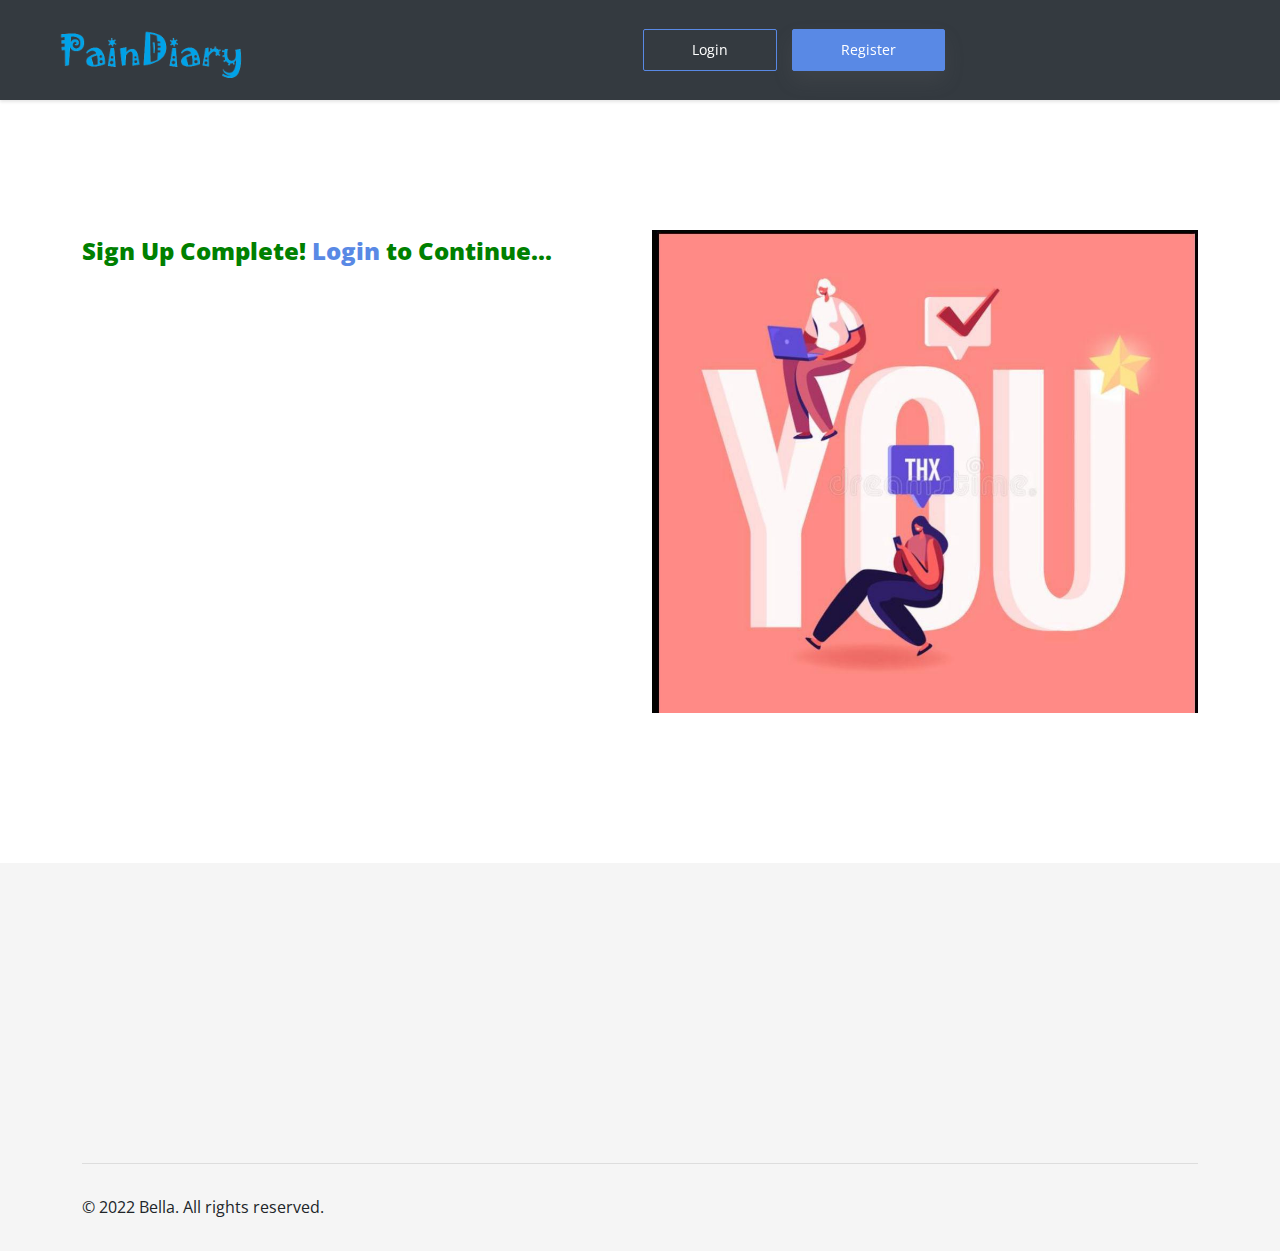
<file: registerthankyou.html>
<!DOCTYPE html>
<html>
  <head>
    <meta charset="utf-8">
    <meta http-equiv="X-UA-Compatible" content="IE=edge">
    <title>PainDiary</title>
    <meta name="description" content="">
    <meta name="viewport" content="width=device-width, initial-scale=1">
    <meta name="robots" content="all,follow">
    <!-- Bootstrap CSS-->
    <link rel="stylesheet" href="assets/vendor/bootstrap/css/bootstrap.min.css">
    <!-- Font Awesome CSS-->
    <link rel="stylesheet" href="assets/vendor/font-awesome/css/font-awesome.min.css">
    <!-- Custom Font Icons CSS-->
    <link rel="stylesheet" href="assets/css/landy-iconfont.css">
    <!-- Google fonts - Open Sans-->
    <link rel="stylesheet" href="https://fonts.googleapis.com/css?family=Open+Sans:300,400,700,800">
    <!-- stylesheet-->
    <link rel="stylesheet" href="assets/css/style.css" id="theme-stylesheet">
    <!-- Favicon-->
    <link rel="shortcut icon" href="favicon.png">

  </head>
  <body>
    <!-- navbar-->
    <header class="header">
      <nav class="navbar navbar-dark bg-dark navbar-expand-lg fixed-top"><a class="logo" href="index.html">
        <img src="assets/images/pain_diary_logo.png" alt="paindiary" height="70">
      </a>
        <button type="button" data-toggle="collapse" data-target="#navbarSupportedContent" aria-controls="navbarSupportedContent" aria-expanded="false" aria-label="Toggle navigation" class="navbar-toggler navbar-toggler-right"><span></span><span></span><span></span></button>
        <div id="navbarSupportedContent" class="collapse navbar-collapse">
          <ul class="navbar-nav ml-auto align-items-start align-items-lg-center">
          </ul>
          <div class="navbar-text"><a href="#" data-toggle="modal" data-target="#loginModal" class="btn btn-outline-primary" style="border-radius: 2px;">Login</a></div>
          <div class="navbar-text">   
            <!-- Button trigger modal--><a href="#" data-toggle="modal" data-target="#registerModal" class="btn btn-primary navbar-btn btn-shadow" style="border-radius: 2px;">Register</a>
          </div>
        </div>
      </nav>
    </header>

    <!-- Sign up Modal-->
    <div id="registerModal" tabindex="-1" role="dialog" aria-labelledby="registerModalLabel" aria-hidden="true" class="modal fade">
      <div role="document" class="modal-dialog">
        <div class="modal-content">
          <div class="modal-header">
            <h5 id="registerModalLabel" class="modal-title">Sign Up</h5>
            <button type="button" data-dismiss="modal" aria-label="Close" class="close"><span aria-hidden="true">×</span></button>
          </div>
          <div class="modal-body">
            <form id="signupform" method="post" action="register.php">
              <div class="form-group">
                <label for="fullname">Full Name</label>
                <input type="text" name="fullname" placeholder="Full Name" id="fullname" required>
              </div>
              <div class="form-group">
                <label for="username">User Name</label>
                <input type="text" name="username" placeholder="User Name" id="username" required>
              </div>
              <div class="form-group">
                <label for="email">Email Address</label>
                <input type="text" name="email" placeholder="Email Address" id="email" required>
              </div>
              <div class="form-group">
                <label for="email">Password</label>
                <input type="password" name="password" placeholder="Password" id="password" required>
              </div>
               <!-- Checkbox -->
              <div class="form-check d-flex justify-content-center mb-4" >
                  <input 
                     class="form-check-input me-2"
                     type="checkbox"
                     value=""
                     id="form2Example3"
                     unchecked
                     required
                  />
                  <label class="form-check-label" for="form2Example3">
                    <br> I Agree to the Terms and Conditions
                  </label>
                </div>
              <div class="form-group">
                <button type="submit" class="submit btn btn-primary btn-shadow" style="border-radius: 2px;">Signup</button>
              </div>
            </form>
          </div>
        </div>
      </div>
    </div>

     <!-- Sign In Modal-->
     <div id="loginModal" tabindex="-1" role="dialog" aria-labelledby="registerModalLabel" aria-hidden="true" class="modal fade">
      <div role="document" class="modal-dialog">
        <div class="modal-content">
          <div class="modal-header">
            <h5 id="registerModalLabel" class="modal-title">Sign In</h5>
            <button type="button" data-dismiss="modal" aria-label="Close" class="close"><span aria-hidden="true">×</span></button>
          </div>
          <div class="modal-body">
            <form id="signupform" method="post" action="signin.php">
              <div class="form-group">
                <label for="username">User Name</label>
                <input type="text" name="username" placeholder="User Name" id="username">
              </div>
              <div class="form-group">
                <label for="email">Password</label>
                <input type="password" name="password" placeholder="Password" id="password">
              </div>
              <div class="form-group">
                <button type="submit" class="submit btn btn-primary btn-shadow " style="border-radius: 2px;">Login</button>
              </div>
              <div class="form-group">
                <a href="reset-password/">reset password</a>
            </div>
            </form>
          </div>
        </div>
      </div>
    </div>

    <section id="hero" class="hero hero-home bg-black">
        <div class="container">
          <div class="row d-flex">
            <div class="col-lg-6">
              <div class="contact-box ml-3">
                <h4 class="font-weight-light mt-2" style="color: green;">Sign Up Complete! <a href=""> Login </a> to Continue...</h4>
               
              </div>
            </div>
            <div class="col-lg-6 order-1 order-lg-2"><img src="assets/images/thank.jpeg" alt="..." class="img-fluid"></div>
          </div>
        </div>
      </section>
    
    <div id="scrollTop">
      <div class="d-flex align-items-center justify-content-end"><i class="fa fa-long-arrow-up"></i>To Top</div>
    </div>
    <footer class="main-footer bg-gray">
      <div class="container">
        <div class="row">
          <div class="copyrights">
            <div class="container">
              <div class="row">
                <div class="col-md-7">
                  <p>&copy; 2022 Bella. All rights reserved.      </p>
                </div>
              </div>
            </div>
          </div>
        </div>
      </div>
    </footer>
    <!-- Javascript files-->
    <script src="https://code.jquery.com/jquery-3.2.1.min.js"></script>
    <script src="https://cdnjs.cloudflare.com/ajax/libs/popper.js/1.11.0/umd/popper.min.js"> </script>
    <script src="assets/vendor/bootstrap/js/bootstrap.min.js"></script>
    <script src="assets/vendor/jquery.cookie/jquery.cookie.js"> </script>
    <script src="assets/vendor/owl.carousel/owl.carousel.min.js"></script>
    <script src="assets/js/front.js"></script>
    <!---->
  </body>
</html>
</file>
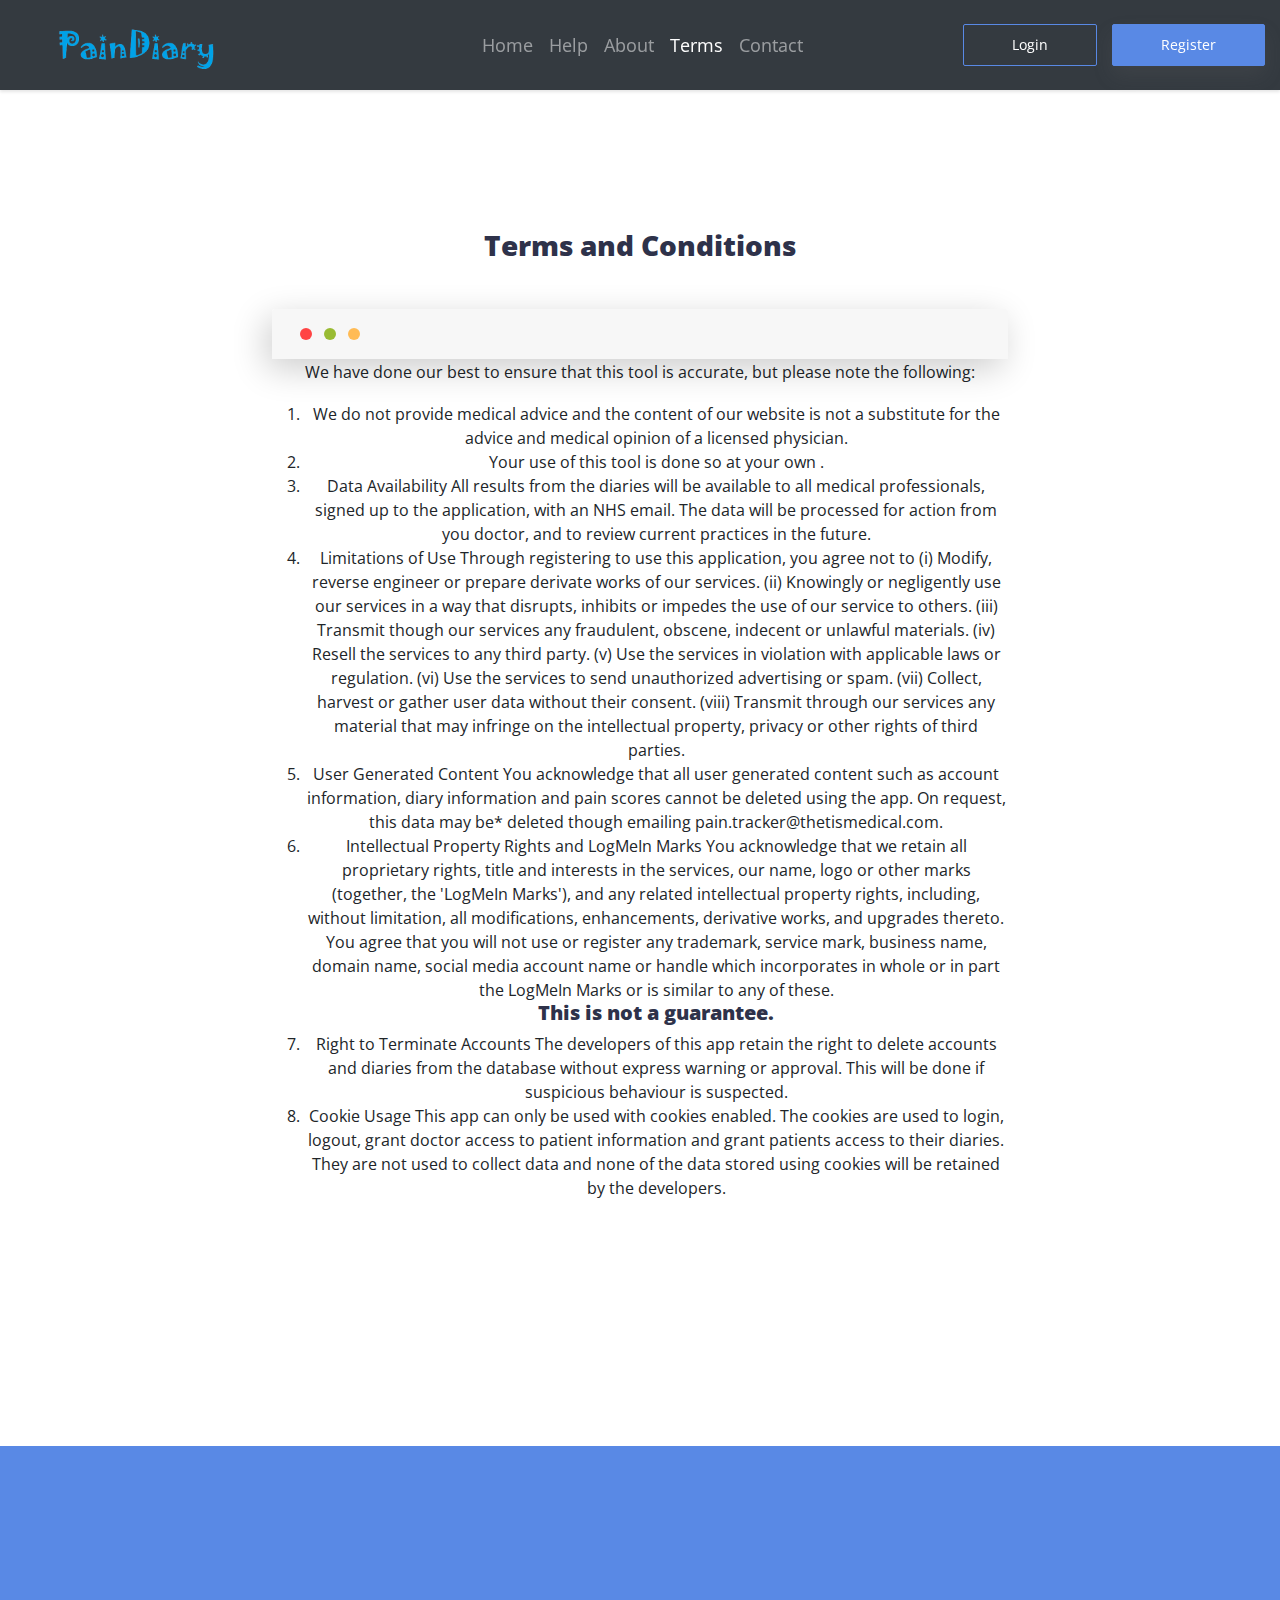
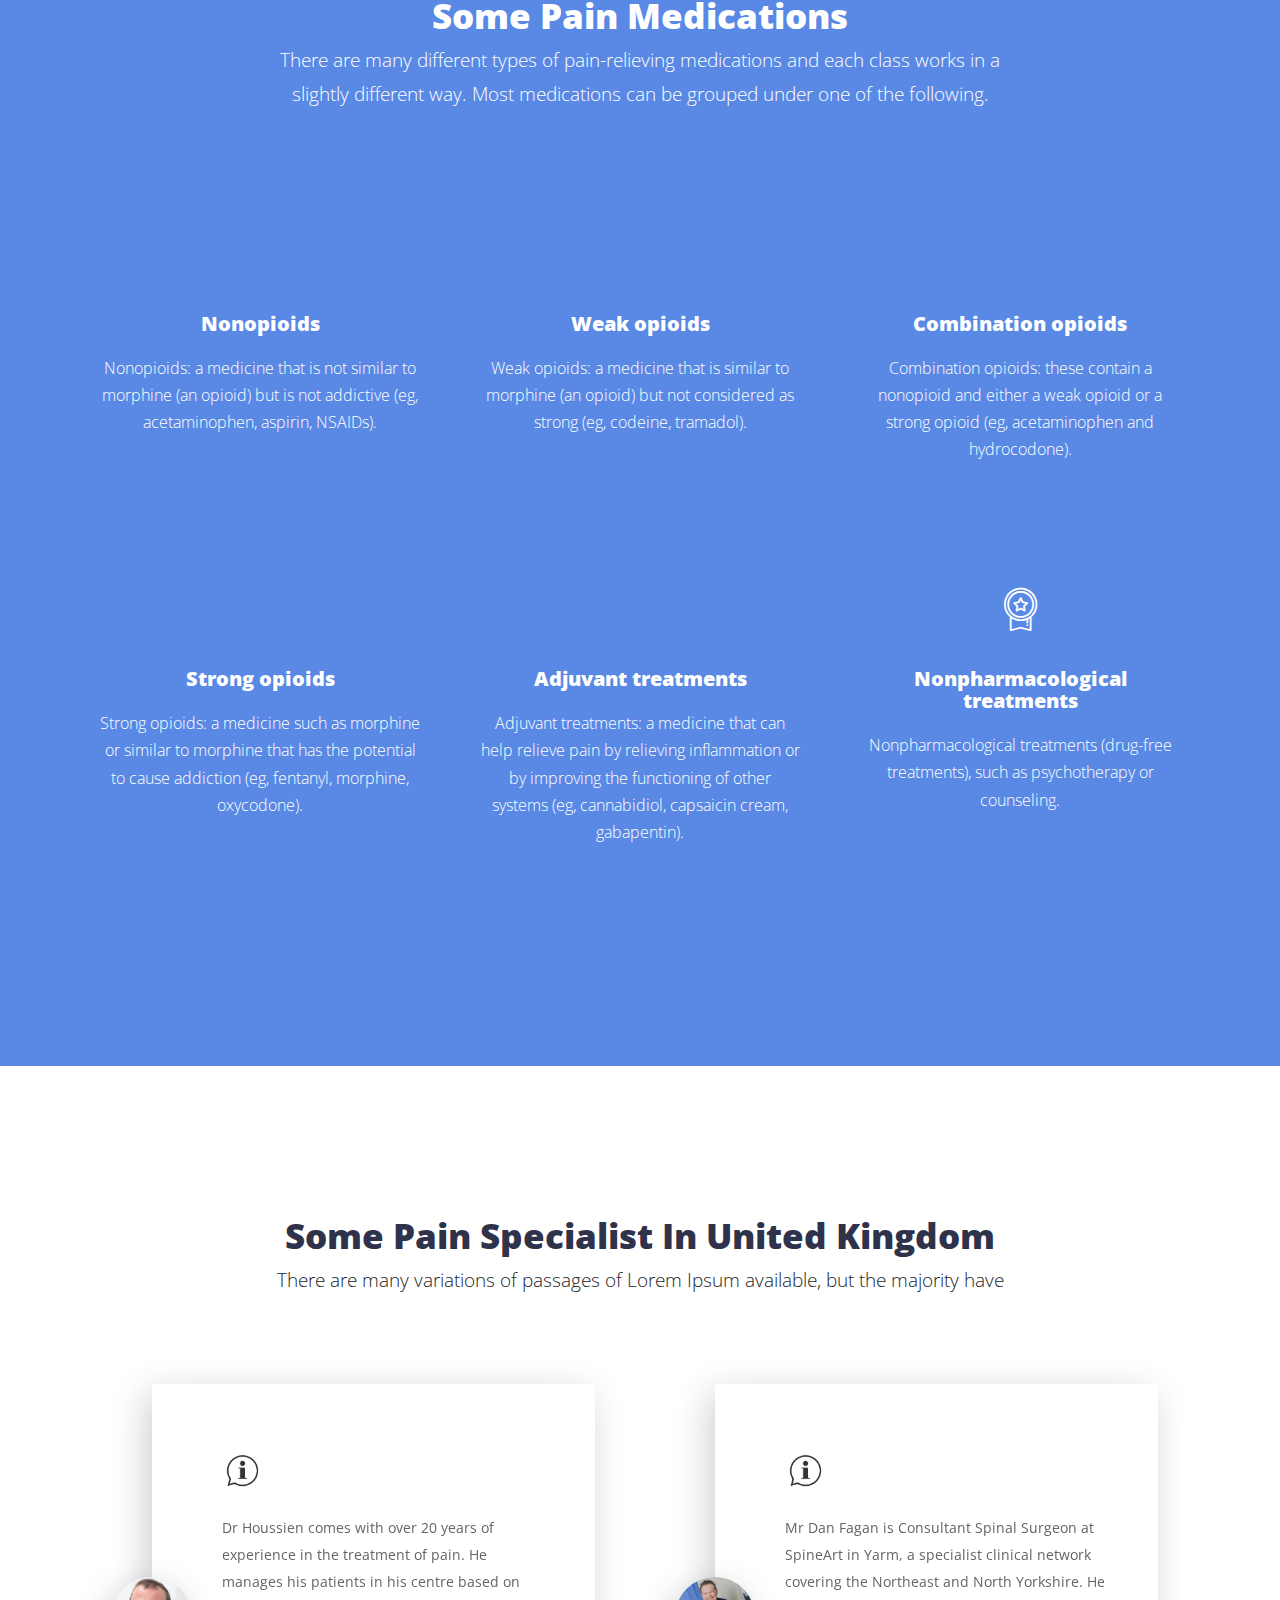
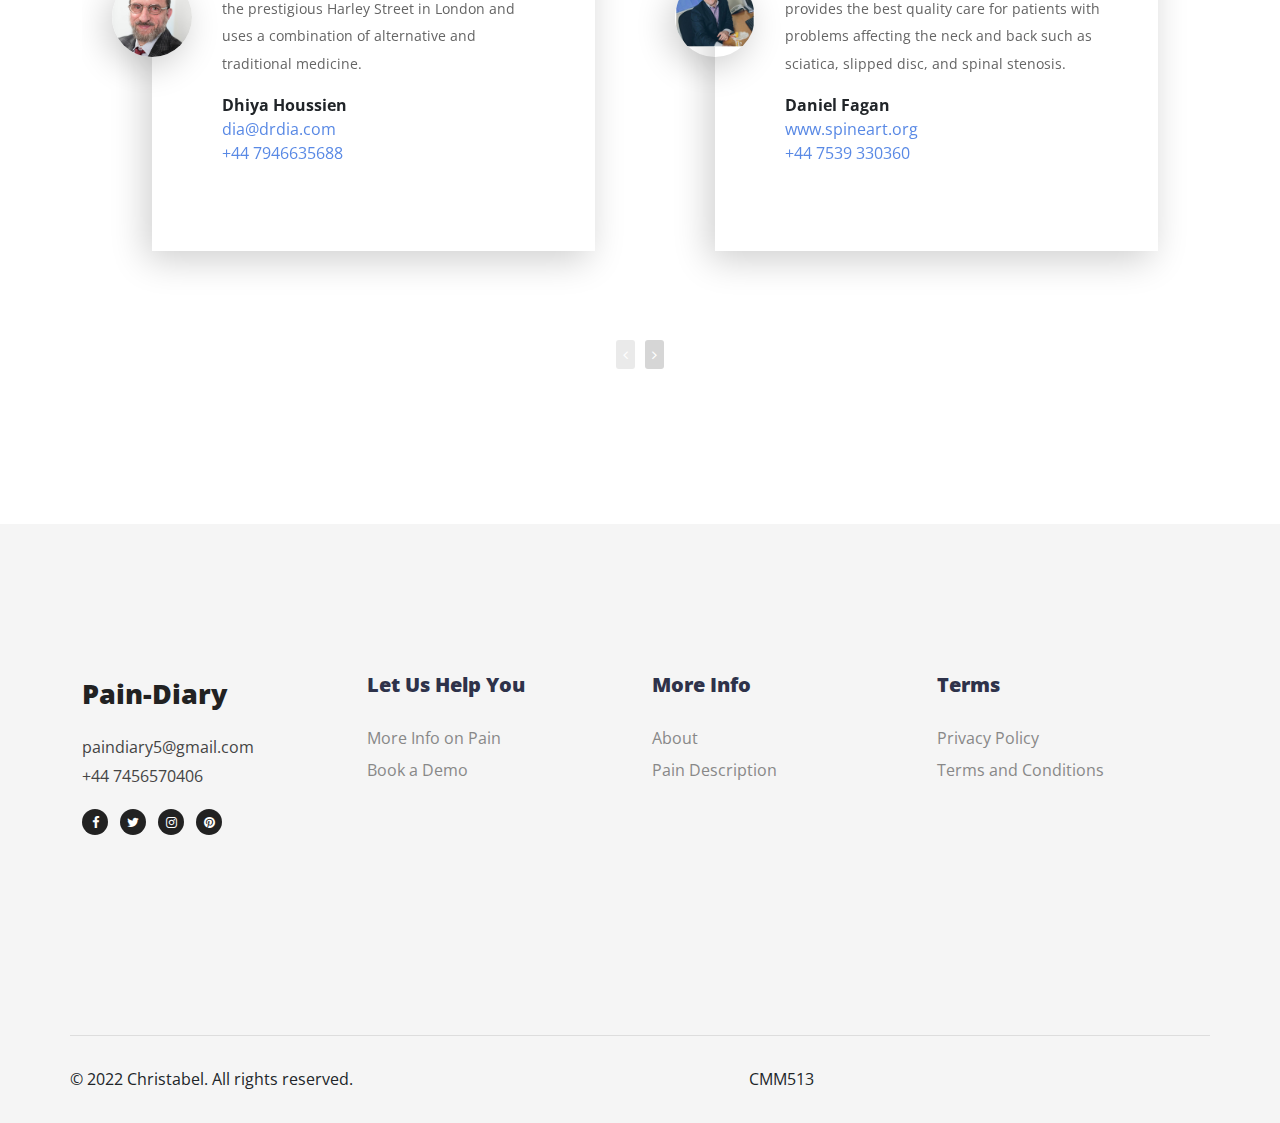
<file: term.html>
<!DOCTYPE html>
<html>
  <head>
    <meta charset="utf-8">
    <meta http-equiv="X-UA-Compatible" content="IE=edge">
    <title>PainDiary</title>
    <meta name="description" content="">
    <meta name="viewport" content="width=device-width, initial-scale=1">
    <meta name="robots" content="all,follow">
    <!-- Bootstrap CSS-->
    <link rel="stylesheet" href="assets/vendor/bootstrap/css/bootstrap.min.css">
    <!-- Font Awesome CSS-->
    <link rel="stylesheet" href="assets/vendor/font-awesome/css/font-awesome.min.css">
    <!-- Custom Font Icons CSS-->
    <link rel="stylesheet" href="assets/css/landy-iconfont.css">
    <!-- Google fonts - Open Sans-->
    <link rel="stylesheet" href="https://fonts.googleapis.com/css?family=Open+Sans:300,400,700,800">
     <!-- owl carousel-->
     <link rel="stylesheet" href="assets/vendor/owl.carousel/assets/owl.carousel.css">
     <link rel="stylesheet" href="assets/vendor/owl.carousel/assets/owl.theme.default.css">
    <!-- stylesheet-->
    <link rel="stylesheet" href="assets/css/style.css" id="theme-stylesheet">
    <!-- Favicon-->
    <link rel="shortcut icon" href="favicon.png">

  </head>
  <body>
    <!-- navbar-->
    <header class="header">
      <nav class="navbar navbar-dark bg-dark navbar-expand-lg fixed-top"><a class="logo" href="index.html">
        <img src="assets/images/pain_diary_logo.png" alt="paindiary" height="60">
      </a>
        <button type="button" data-toggle="collapse" data-target="#navbarSupportedContent" aria-controls="navbarSupportedContent" aria-expanded="false" aria-label="Toggle navigation" class="navbar-toggler navbar-toggler-right"><span></span><span></span><span></span></button>
        <div id="navbarSupportedContent" class="collapse navbar-collapse">
          <ul class="navbar-nav ml-auto align-items-start align-items-lg-center">
            <li class="nav-item"><a href="index.html" class="nav-link link-scroll">Home</a></li>
            <li class="nav-item"><a href="help.html" class="nav-link link-scroll">Help</a></li>
            <li class="nav-item"><a href="about.html" class="nav-link link-scroll">About</a></li>
            <li class="nav-item"><a href="term.html" class="nav-link link-scroll active">Terms</a></li>
            <li class="nav-item"><a href="contact.html" class="nav-link">Contact</a></li>
          </ul>
          <div class="navbar-text">
            <a href="#" data-toggle="modal" data-target="#loginModal" class="btn btn-outline-primary" style="border-radius: 2px;">Login</a>
          </div>
          <div class="navbar-text">   
            <!-- Button trigger modal--><a href="#" data-toggle="modal" data-target="#registerModal" class="btn btn-primary navbar-btn btn-shadow" style="border-radius: 2px;">Register</a>
          </div>
        </div>
      </nav>
    </header>

    <!-- Sign up Modal-->
    <div id="registerModal" tabindex="-1" role="dialog" aria-labelledby="registerModalLabel" aria-hidden="true" class="modal fade">
      <div role="document" class="modal-dialog">
        <div class="modal-content">
          <div class="modal-header">
            <h5 id="registerModalLabel" class="modal-title">Sign Up</h5>
            <button type="button" data-dismiss="modal" aria-label="Close" class="close"><span aria-hidden="true">×</span></button>
          </div>
          <div class="modal-body">
            <form id="signupform" method="post" action="register.php">
              <div class="form-group">
                <label for="fullname">Full Name</label>
                <input type="text" name="fullname" placeholder="Full Name" id="fullname" required>
              </div>
              <div class="form-group">
                <label for="username">User Name</label>
                <input type="text" name="username" placeholder="User Name" id="username" required>
              </div>
              <div class="form-group">
                <label for="email">Email Address</label>
                <input type="text" name="email" placeholder="Email Address" id="email" required>
              </div>
              <div class="form-group">
                <label for="email">Password</label>
                <input type="password" name="password" placeholder="Password" id="password" required>
              </div>
               <!-- Checkbox -->
              <div class="form-check d-flex justify-content-center mb-4" >
                  <input 
                     class="form-check-input me-2"
                     type="checkbox"
                     value=""
                     id="form2Example3"
                     unchecked
                     required
                  />
                  <label class="form-check-label" for="form2Example3">
                    <br> I Agree to the <a href="term.html">Terms and Conditions</a>
                  </label>
                </div>
              <div class="form-group">
                <button type="submit" class="submit btn btn-primary btn-shadow" style="border-radius: 2px;">Signup</button>
              </div>
            </form>
          </div>
        </div>
      </div>
    </div>

     <!-- Sign In Modal-->
     <div id="loginModal" tabindex="-1" role="dialog" aria-labelledby="registerModalLabel" aria-hidden="true" class="modal fade">
      <div role="document" class="modal-dialog">
        <div class="modal-content">
          <div class="modal-header">
            <h5 id="registerModalLabel" class="modal-title">Sign In</h5>
            <button type="button" data-dismiss="modal" aria-label="Close" class="close"><span aria-hidden="true">×</span></button>
          </div>
          <div class="modal-body">
            <form id="signupform" method="post" action="signin.php">
              <div class="form-group">
                <label for="username">User Name</label>
                <input type="text" name="username" placeholder="User Name" id="username">
              </div>
              <div class="form-group">
                <label for="email">Password</label>
                <input type="password" name="password" placeholder="Password" id="password">
              </div>
              <div class="form-group">
                <button type="submit" class="submit btn btn-primary btn-shadow " style="border-radius: 2px;">Login</button>
              </div>
              <div class="form-group">
                <a href="reset-password/">reset password</a>
            </div>
            </form>
          </div>
        </div>
      </div>
    </div>

    
  </section>
  <section id="browser" class="browser">
    <div class="container">
      <div class="row d-flex justify-content-center"> 
        <div class="col-lg-8 text-center">
          <h2 class="h3 mb-5">Terms and Conditions</h2>
          <div class="browser-mockup">
          </div>
          <p>We have done our best to ensure that this tool is accurate, but please note the following:</p>
          <ol>
            <li>We do not provide medical advice and the content of our website is not a substitute for the advice and medical opinion of a licensed physician.</li>
            <li>Your use of this tool is done so at your own .</li>
            <li>Data Availability All results from the diaries will be available to all medical professionals, signed up to the application, with an NHS email. The data will be processed for action from you doctor, and to review current practices in the future.</li>
            <li>Limitations of Use Through registering to use this application, you agree not to (i) Modify, reverse engineer or prepare derivate works of our services. (ii) Knowingly or negligently use our services in a way that disrupts, inhibits or impedes the use of our service to others. (iii) Transmit though our services any fraudulent, obscene, indecent or unlawful materials. (iv) Resell the services to any third party. (v) Use the services in violation with applicable laws or regulation. (vi) Use the services to send unauthorized advertising or spam. (vii) Collect, harvest or gather user data without their consent. (viii) Transmit through our services any material that may infringe on the intellectual property, privacy or other rights of third parties.</li>
            <li>User Generated Content You acknowledge that all user generated content such as account information, diary information and pain scores cannot be deleted using the app. On request, this data may be* deleted though emailing pain.tracker@thetismedical.com.</li>
            <li>Intellectual Property Rights and LogMeIn Marks You acknowledge that we retain all proprietary rights, title and interests in the services, our name, logo or other marks (together, the 'LogMeIn Marks'), and any related intellectual property rights, including, without limitation, all modifications, enhancements, derivative works, and upgrades thereto. You agree that you will not use or register any trademark, service mark, business name, domain name, social media account name or handle which incorporates in whole or in part the LogMeIn Marks or is similar to any of these.</li>
            <h5>This is not a guarantee.</h5>
            <li>Right to Terminate Accounts The developers of this app retain the right to delete accounts and diaries from the database without express warning or approval. This will be done if suspicious behaviour is suspected.</li>
            <li>Cookie Usage This app can only be used with cookies enabled. The cookies are used to login, logout, grant doctor access to patient information and grant patients access to their diaries. They are not used to collect data and none of the data stored using cookies will be retained by the developers.</li>
        </ol>  
        
        </div>
      </div>
      <div id="myTab" role="tablist" class="nav nav-tabs">
        </div>
      </div>
    </div>
  </section>
  
  <section id="extra-features" class="extra-features bg-primary">
    <div class="container text-center">
      <header>
        <h2>Some Pain Medications</h2>
        <div class="row">
          <p class="lead col-lg-8 mx-auto">There are many different types of pain-relieving medications and each class works in a slightly different way. Most medications can be grouped under one of the following.</p>
        </div>
      </header>
      <div class="grid row">
        <div class="item col-lg-4 col-md-6">
          <div class="icon"> <i class="icon-yelp"></i></div>
          <h3 class="h5">Nonopioids</h3>
          <p>Nonopioids: a medicine that is not similar to morphine (an opioid) but is not addictive (eg, acetaminophen, aspirin, NSAIDs).</p>
        </div>
        <div class="item col-lg-4 col-md-6">
          <div class="icon"> <i class="fa-bug"></i></div>
          <h3 class="h5">Weak opioids</h3>
          <p>Weak opioids: a medicine that is similar to morphine (an opioid) but not considered as strong (eg, codeine, tramadol).</p>
        </div>
        <div class="item col-lg-4 col-md-6">
          <div class="icon"> <i class="fa-eercast"></i></div>
          <h3 class="h5">Combination opioids</h3>
          <p>Combination opioids: these contain a nonopioid and either a weak opioid or a strong opioid (eg, acetaminophen and hydrocodone).</p>
        </div>
        <div class="item col-lg-4 col-md-6">
          <div class="icon"> <i class="icon-adjust"></i></div>
          <h3 class="h5">Strong opioids</h3>
          <p>Strong opioids: a medicine such as morphine or similar to morphine that has the potential to cause addiction (eg, fentanyl, morphine, oxycodone).</p>
        </div>
        <div class="item col-lg-4 col-md-6">
          <div class="icon"> <i class="fa-ravelry"></i></div>
          <h3 class="h5">Adjuvant treatments</h3>
          <p>Adjuvant treatments: a medicine that can help relieve pain by relieving inflammation or by improving the functioning of other systems (eg, cannabidiol, capsaicin cream, gabapentin).</p>
        </div>
        <div class="item col-lg-4 col-md-6">
          <div class="icon"> <i class="icon-quality"></i></div>
          <h3 class="h5">Nonpharmacological treatments</h3>
          <p>Nonpharmacological treatments (drug-free treatments), such as psychotherapy or counseling.</p>
        </div>
      </div>
    </div>
  </section>

  <section id="testimonials" class="testimonials">
    <div class="container">
      <header class="text-center no-margin-bottom">   
        <h2>Some Pain Specialist In United Kingdom</h2>
        <p class="lead">There are many variations of passages of Lorem Ipsum available, but the majority have</p>
      </header>
      <div class="owl-carousel owl-theme testimonials-slider"> 
        <div class="item-holder">
          <div class="item">
              <div class="avatar"><img src="assets/images/Dhiya.jpeg" alt="" class="img-fluid"></div>
            <div class="text">
              <div class="quote"><img src="assets/images/comment.jpeg" alt="..." class="img-fluid"></div>
              <p>Dr Houssien comes with over 20 years of experience in the treatment of pain.
                   He manages his patients in his centre based on the prestigious Harley
                   Street in London and uses a combination of alternative and traditional medicine.  
                  </p><strong class="name">Dhiya Houssien</strong>
                  <ul class="contact-info list-unstyled">
                      <li><a href="mailto:dia@drdia.com">dia@drdia.com</a></li>
                      <li><a href="tel:07946635688">+44 7946635688</a></li>
                    </ul>
            </div>
          </div>
        </div>
        <div class="item-holder">
          <div class="item">
            <div class="avatar"><img src="assets/images/fegan.jpeg" alt="..." class="img-fluid"></div>
            <div class="text">
              <div class="quote"><img src="assets/images/comment.jpeg" alt="..." class="img-fluid"></div>
              <p>Mr Dan Fagan is Consultant Spinal Surgeon at SpineArt in Yarm, a specialist clinical network 
                 covering the Northeast and North Yorkshire. He provides the best quality care for patients with 
                 problems affecting the neck and back such as sciatica, slipped disc, and spinal stenosis.
              </p><strong class="name">Daniel Fagan</strong>
                  <ul class="contact-info list-unstyled">
                      <li><a href="mailto:www.spineart.org">www.spineart.org</a></li>
                      <li><a href="tel:07539 330360">+44 7539 330360</a></li>
                    </ul>
            </div>
          </div>
        </div>
        <div class="item-holder">
          <div class="item">
              <div class="quote"><img src="assets/images/comment.jpeg" alt="..." class="img-fluid"></div>
            <div class="text">
              <div class="avatar"><img src="assets/images/joshua.jpeg" alt="..." class="img-fluid"></div>
              <p>Dr Joshua Adedokun is a Consultant in Pain Medicine practising in Manchester, 
                  Bolton and Blackburn. He has extensive experience in a wide range of chronic 
                  pain conditions such as neck pain, lower back pain, and brachialgia and sciatic pain.
              </p><strong class="name">Joshua Adedokun</strong>
              <ul class="contact-info list-unstyled">
                  <li><a href="mailto:expertpainreports@gmail.com">expertpainreports@gmail.com</a></li>
                  <li><a href="tel:0161 449 7442">+44 0161 449 7442</a></li>
                </ul>
            </div>
          </div>
        </div>
        <div class="item-holder">
          <div class="item">
            <div class="avatar"><img src="assets/images/chitnavis.jpeg" alt="..." class="img-fluid"></div>
            <div class="text">
              <div class="quote"><img src="assets/images/comment.jpeg" alt="..." class="img-fluid"></div>
              <p>Mr Bhupal is a highly experienced Consultant Neurosurgeon specialising full time in spinal surgery.
                 With a private practice based at HCA UK at The Shard, 31 Old Broad Street, 
                 BMI Shirley Oaks Hospital in Croydon and LycaHealth in Canary Wharf and Kent.
              </p><strong class="name">Bhupal Chitnavis</strong>
              <ul class="contact-info list-unstyled">
                  <li><a href="mailto:chitnavissecretary@outlook.com">chitnavissecretary@outlook.com</a></li>
                  <li><a href="tel:020 7357 0494">+44 020 7357 0494</a></li>
                </ul>
            </div>
          </div>
        </div>
        <div class="item-holder">
          <div class="item">
            <div class="avatar"><img src="assets/images/thawale.jpeg" alt="..." class="img-fluid"></div>
            <div class="text">
              <div class="quote"><img src="assets/images/comment.jpeg" alt="..." class="img-fluid"></div>
              <p>Dr Roshan is a Consultant in Pain Medicine & Anaesthetics based in Ashtead, Surrey. 
                  His areas of expertise include diagnosing and treating complex chronic pain, short
                  -term persistent pains, abdominal pains, complex regional pain syndrome.
              </p><strong class="name">Dr Roshan Thawale</strong>
               <ul class="contact-info list-unstyled">
                  <li><a href="mailto:medicalsecretaries_shirleyoaks@bmihealthcare.co.uk">medicalsecretaries_shirleyoaks@
                      bmihealthcare.co.uk</a></li>
                  <li><a href="tel:01372735735">+44 01372735735</a></li>
                </ul>
            </div>
          </div>
        </div>
      </div>
    </div>
  </section>


    <div id="scrollTop">
      <div class="d-flex align-items-center justify-content-end"><i class="fa fa-long-arrow-up"></i>To Top</div>
    </div>
    <footer class="main-footer bg-gray">
        <div class="container">
            <div class="row">
              <div class="col-lg-3 col-md-6"><a href="#" class="brand">Pain-Diary</a>
                <ul class="contact-info list-unstyled">
                  <li><a href="mailto:paindiary5@gmail.com">paindiary5@gmail.com</a></li>
                  <li><a href="tel:07456570406">+44 7456570406</a></li>
                </ul>
                <ul class="social-icons list-inline">
                  <li class="list-inline-item"><a href="#" target="_blank" title="Facebook"><i class="fa fa-facebook"></i></a></li>
                  <li class="list-inline-item"><a href="#" target="_blank" title="Twitter"><i class="fa fa-twitter"></i></a></li>
                  <li class="list-inline-item"><a href="#" target="_blank" title="Instagram"><i class="fa fa-instagram"></i></a></li>
                  <li class="list-inline-item"><a href="#" target="_blank" title="Pinterest"><i class="fa fa-pinterest"></i></a></li>
                </ul>
              </div>
              <div class="col-lg-3 col-md-6">
                <h5>Let Us Help You</h5>
                <ul class="links list-unstyled">
                  <li> <a href="help.html">More Info on Pain</a></li>
                  <li> <a href="contact.html">Book a Demo</a></li>
                </ul>
              </div>
              <div class="col-lg-3 col-md-6">
                <h5>More Info</h5>
                <ul class="links list-unstyled">
                  <li> <a href="about.html">About</a></li>
                  <li> <a href="summary.html">Pain Description</a></li>
                </ul>
              </div>
              <div class="col-lg-3 col-md-6">
                <h5>Terms</h5>
                <ul class="links list-unstyled">
                  <li> <a href="privacy.html">Privacy Policy</a></li>
                  <li> <a href="term.html">Terms and Conditions</a></li>
                </ul>
              </div>
            </div>
          </div>
          <div class="copyrights">
            <div class="container">
              <div class="row">
                <div class="col-md-7">
                  <p>&copy; 2022 Christabel. All rights reserved.      </p>
                </div>
                <div class="col-md-5 text-right">
                  <p> <a href="#" class="external">CMM513</a>  </p>
                </div>
              </div>
            </div>
          </div>
    </footer>
    <!-- Javascript files-->
    <script src="https://code.jquery.com/jquery-3.2.1.min.js"></script>
    <script src="https://cdnjs.cloudflare.com/ajax/libs/popper.js/1.11.0/umd/popper.min.js"> </script>
    <script src="assets/vendor/bootstrap/js/bootstrap.min.js"></script>
    <script src="assets/vendor/jquery.cookie/jquery.cookie.js"> </script>
    <script src="assets/vendor/owl.carousel/owl.carousel.min.js"></script>
    <script src="assets/js/front.js"></script>
    <!---->
      
    <!---->
    <script>
      (function(b,o,i,l,e,r){b.GoogleAnalyticsObject=l;b[l]||(b[l]=
      function(){(b[l].q=b[l].q||[]).push(arguments)});b[l].l=+new Date;
      e=o.createElement(i);r=o.getElementsByTagName(i)[0];
      e.src='//www.google-analytics.com/analytics.js';
      r.parentNode.insertBefore(e,r)}(window,document,'script','ga'));
      ga('create','UA-XXXXX-X');ga('send','pageview');
    </script>
  </body>
</html>
</file>
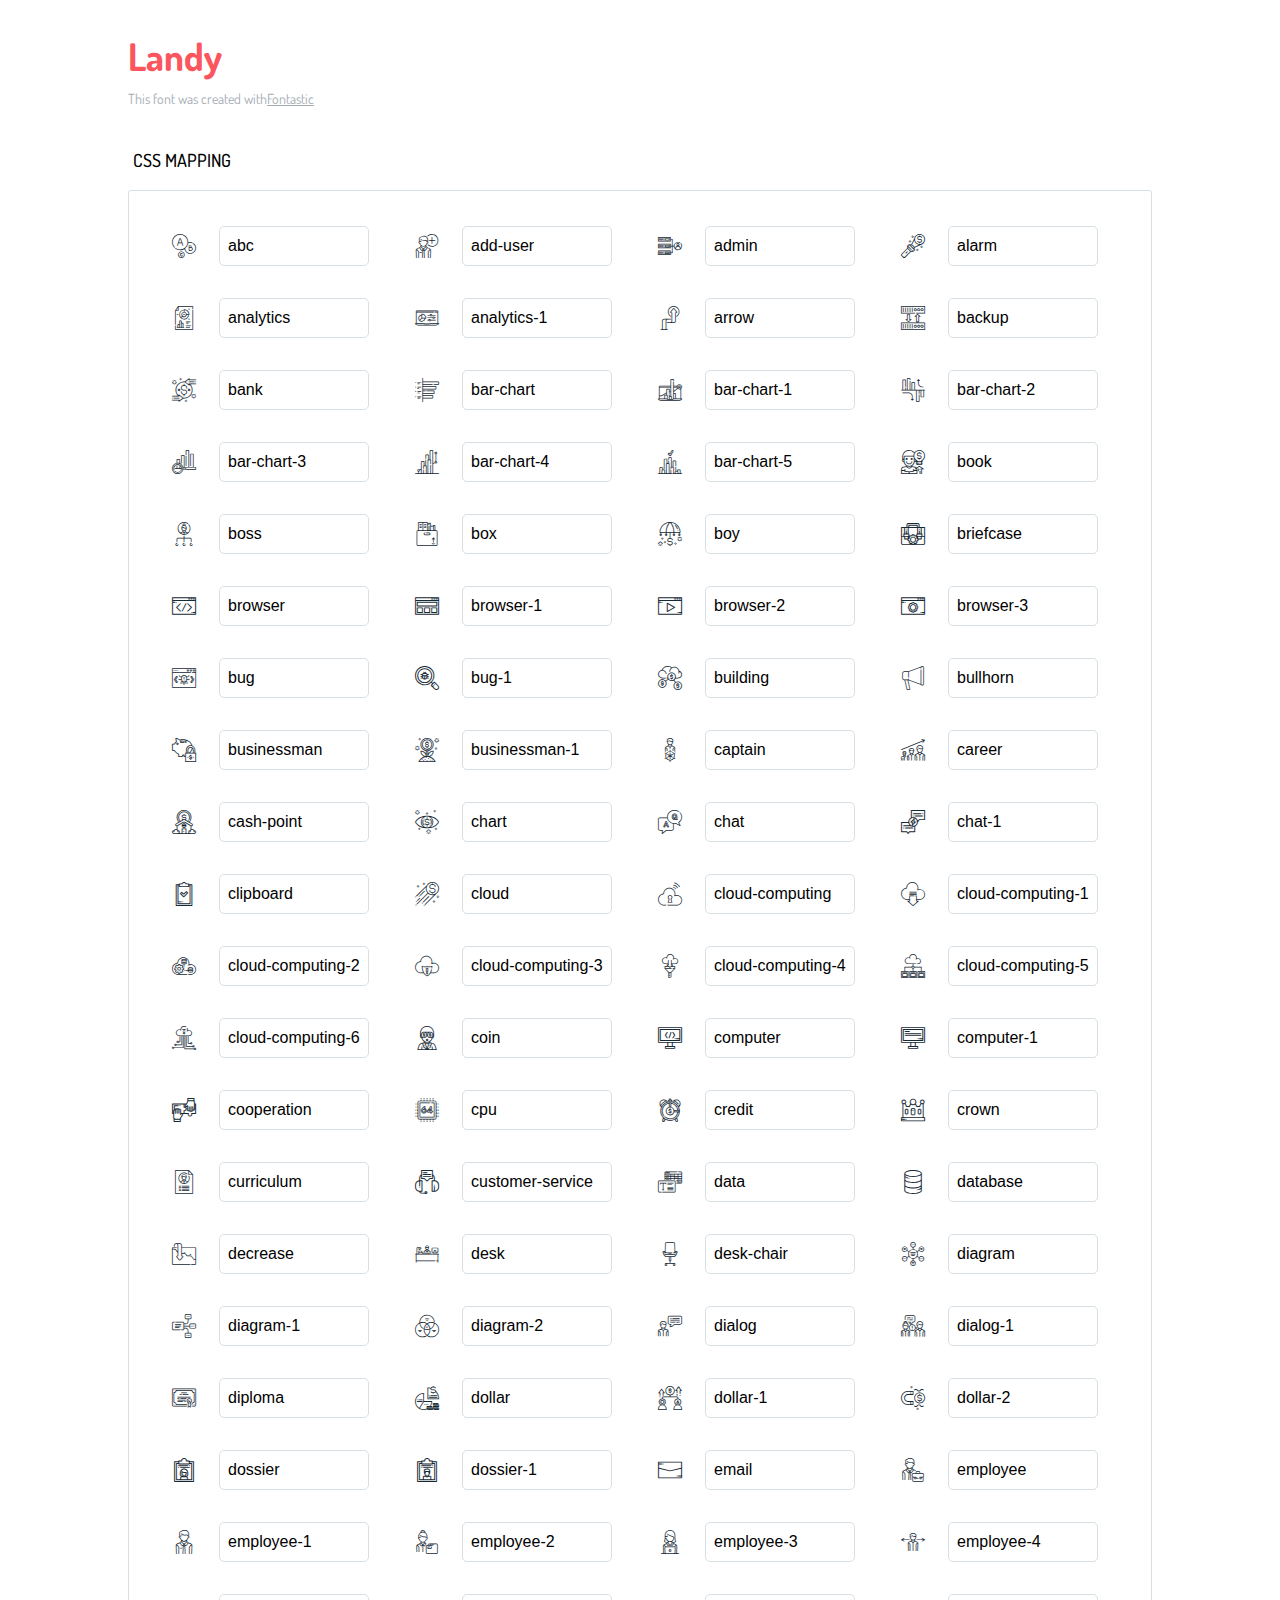
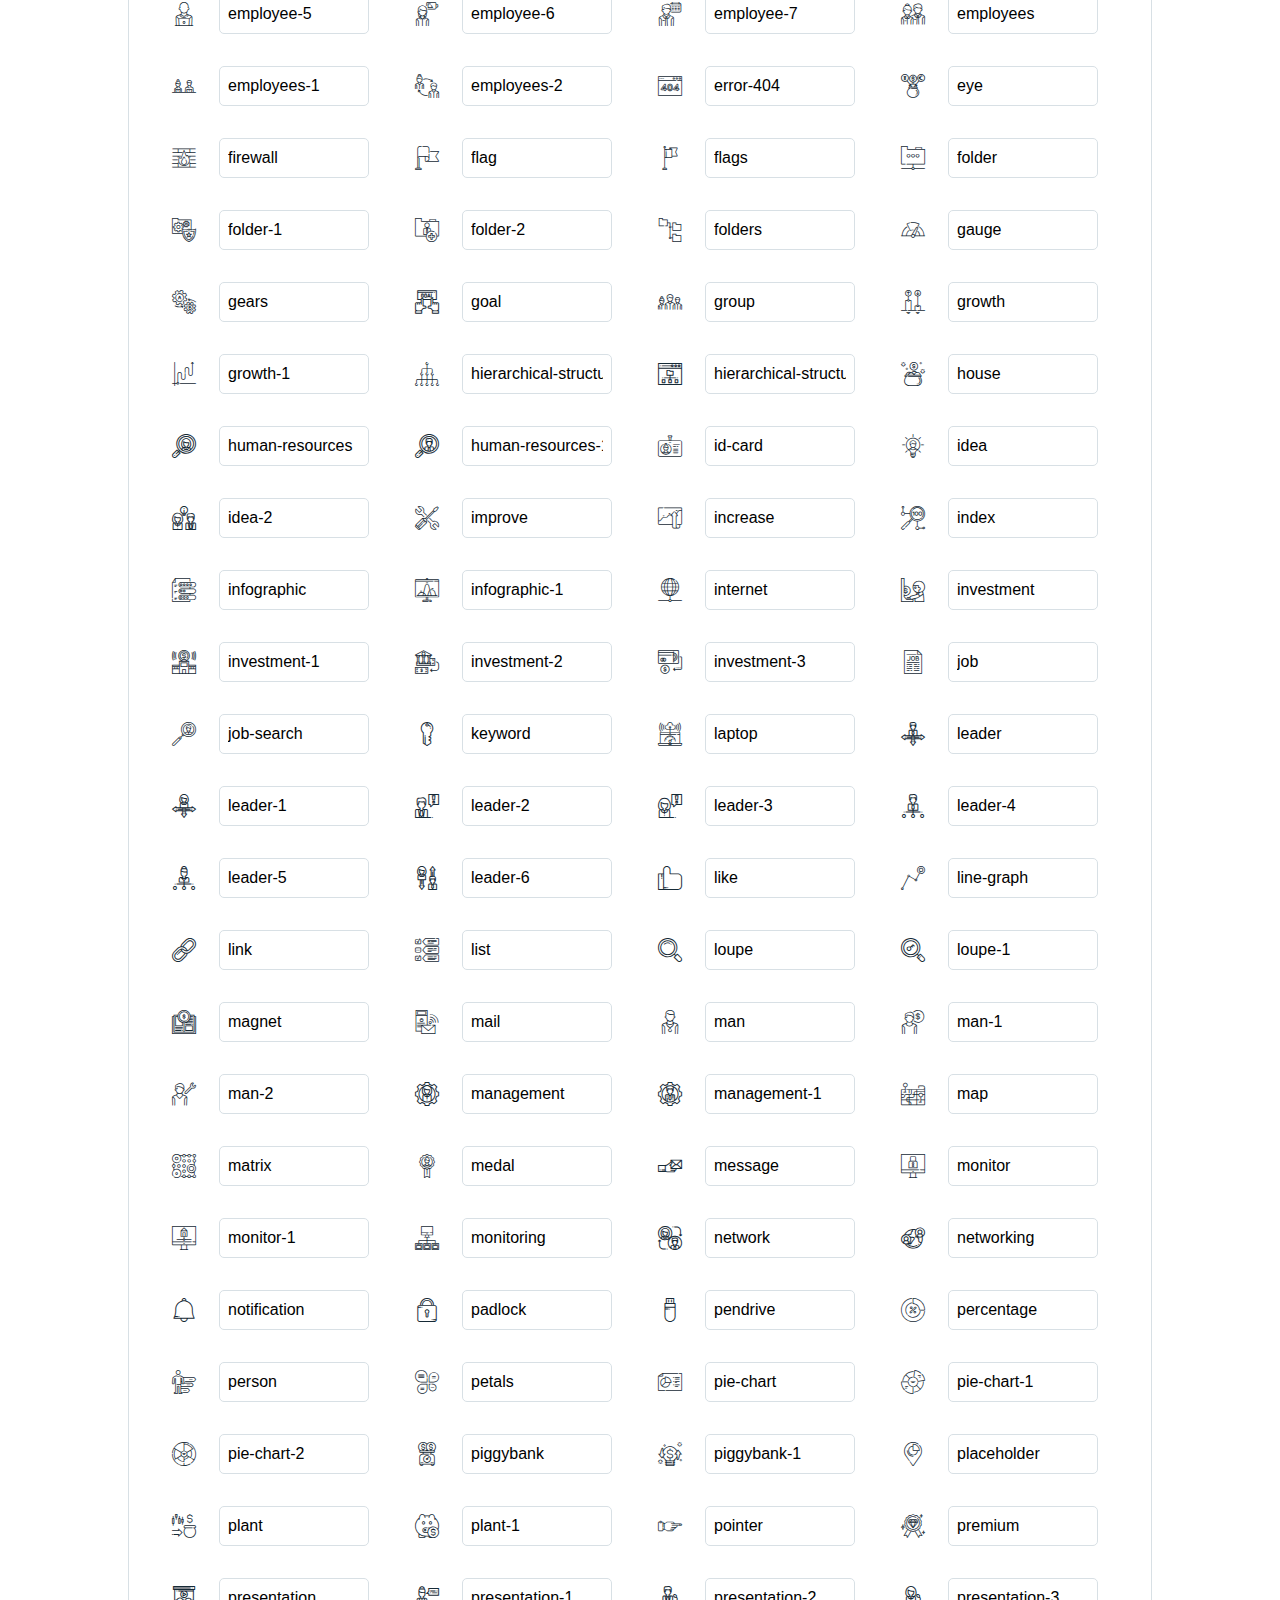
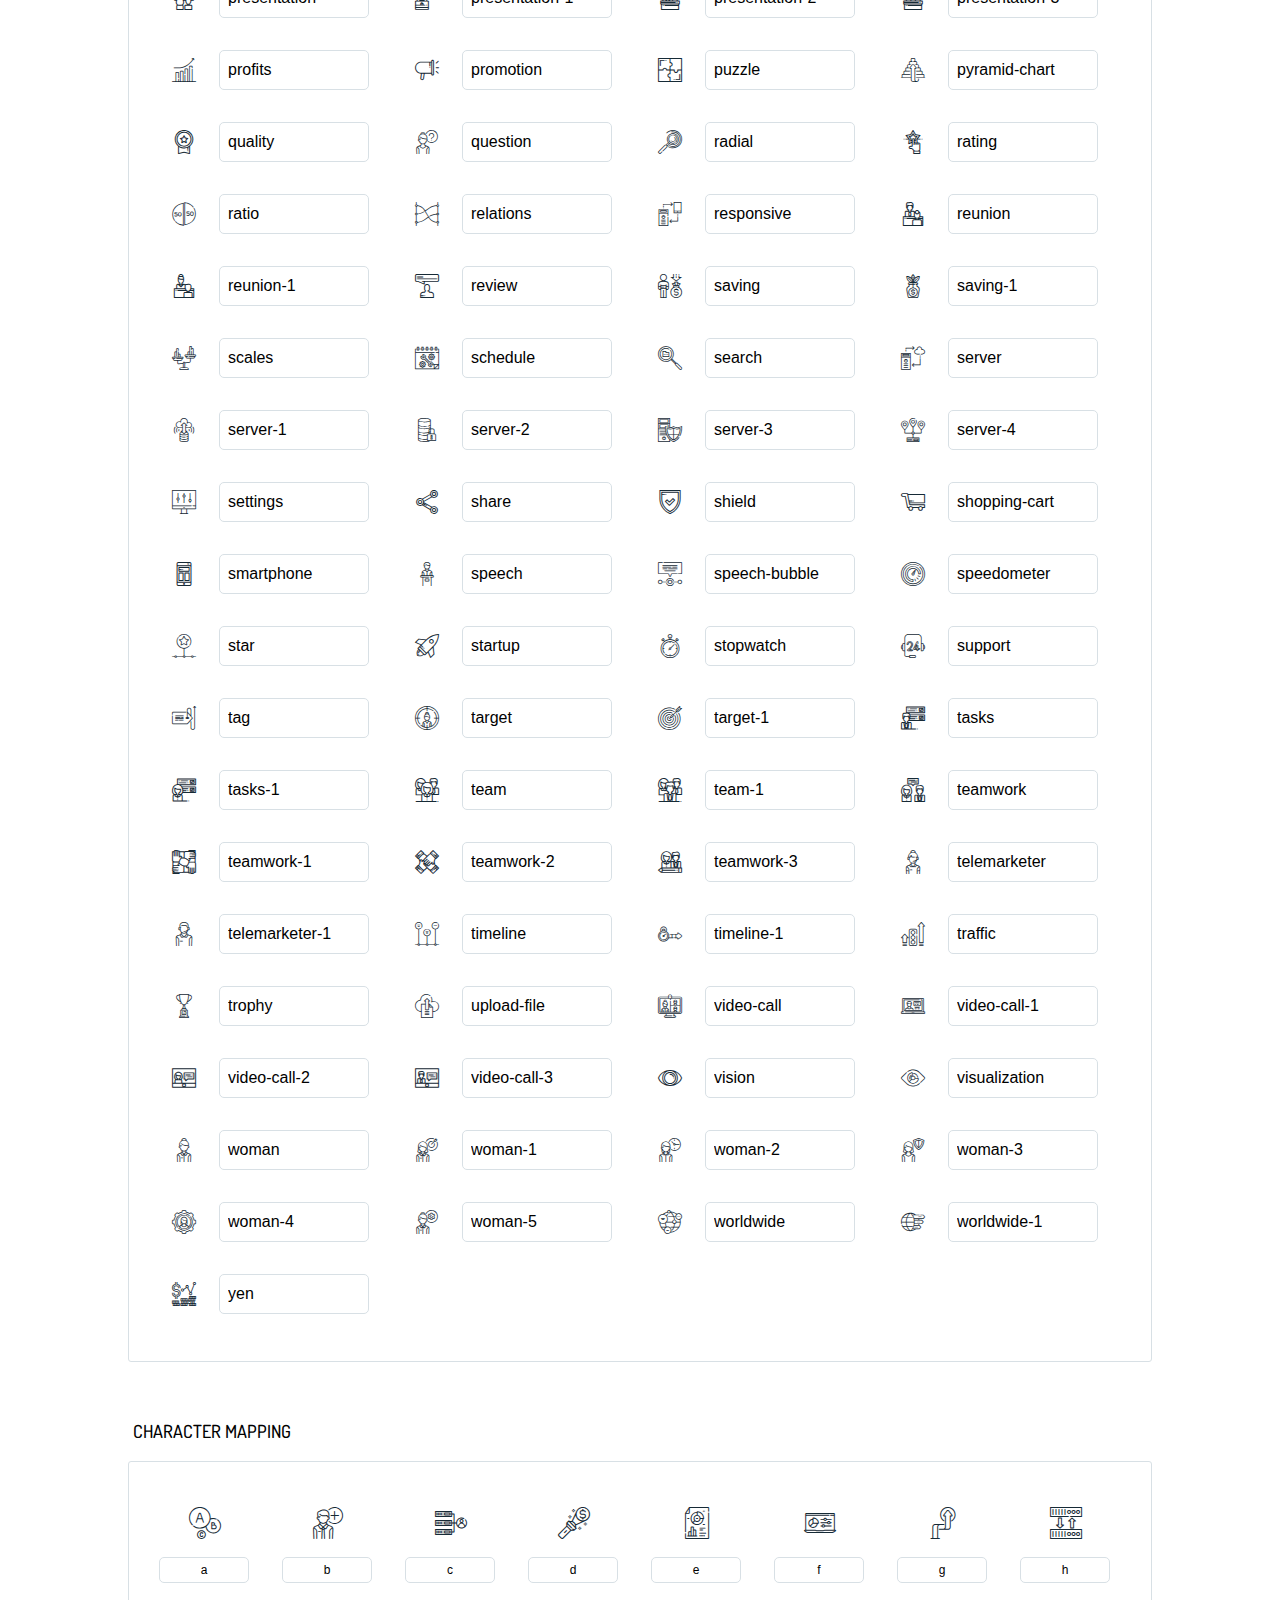
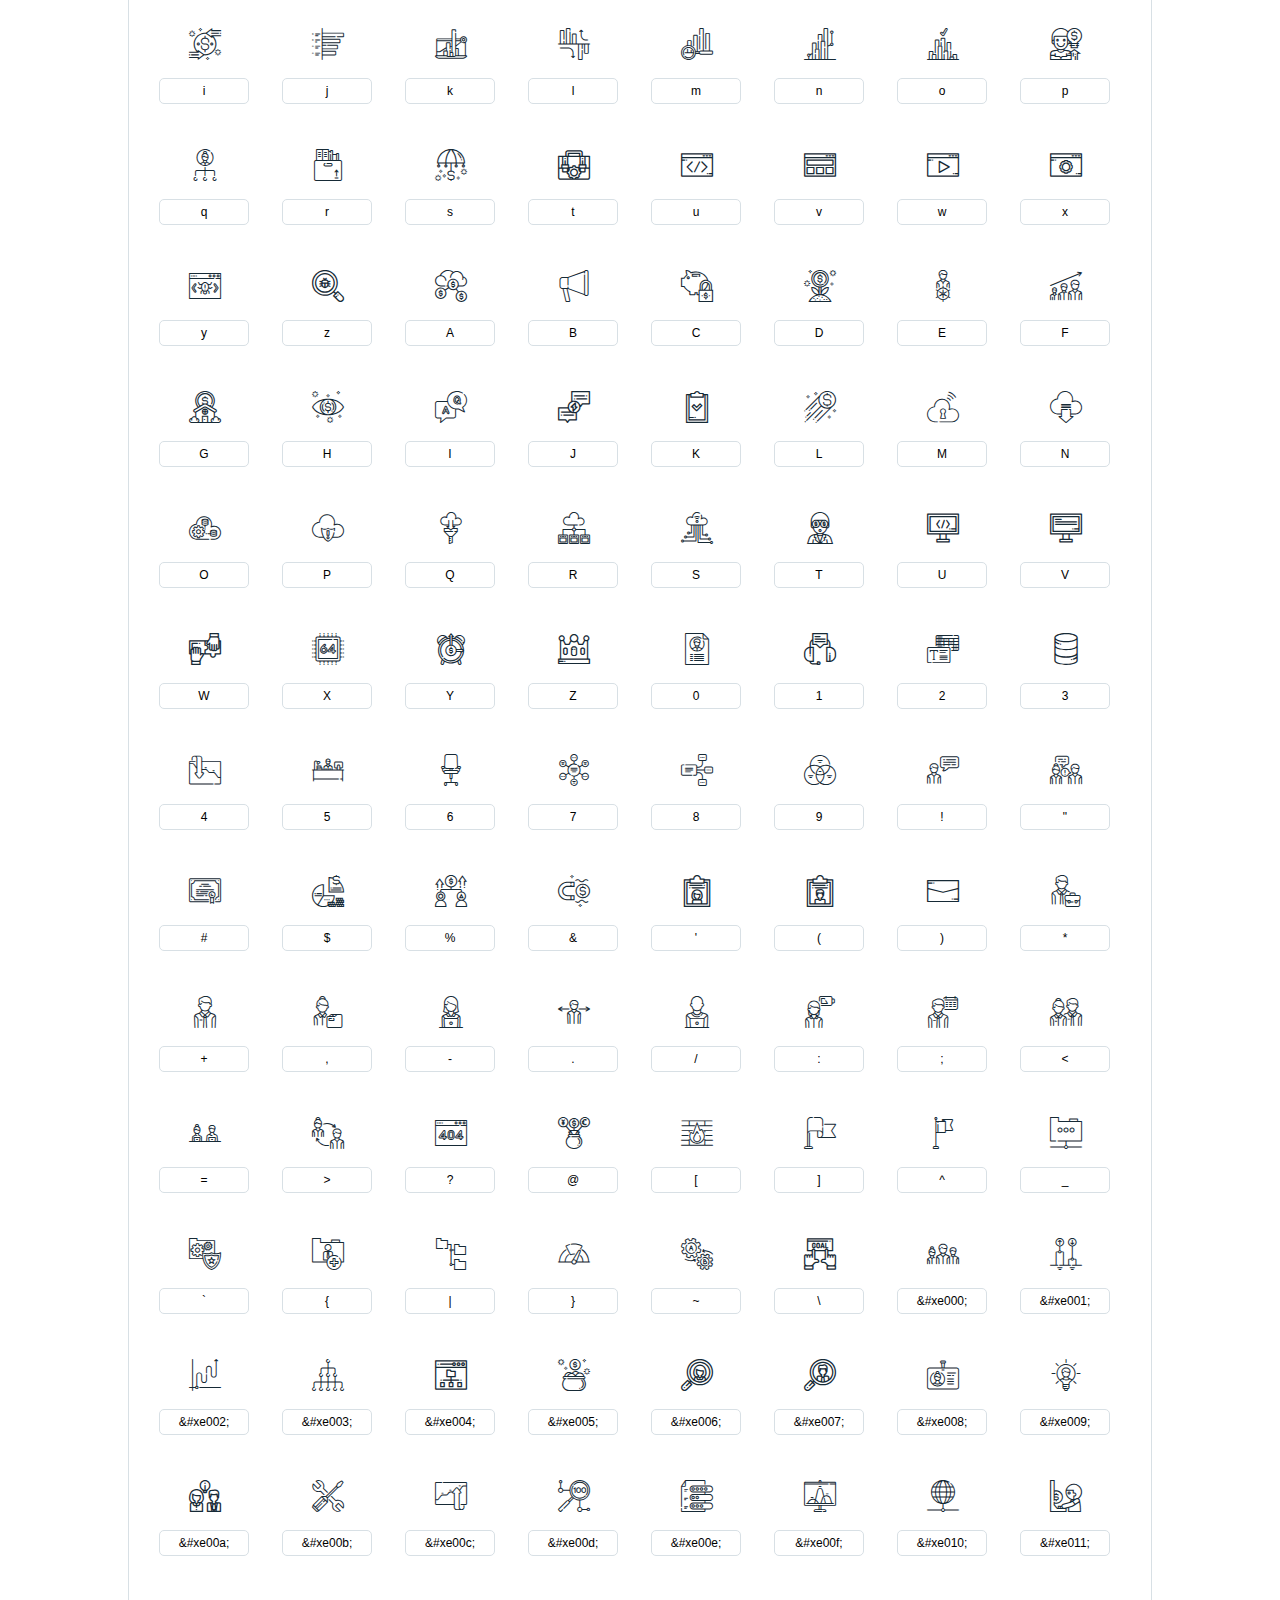
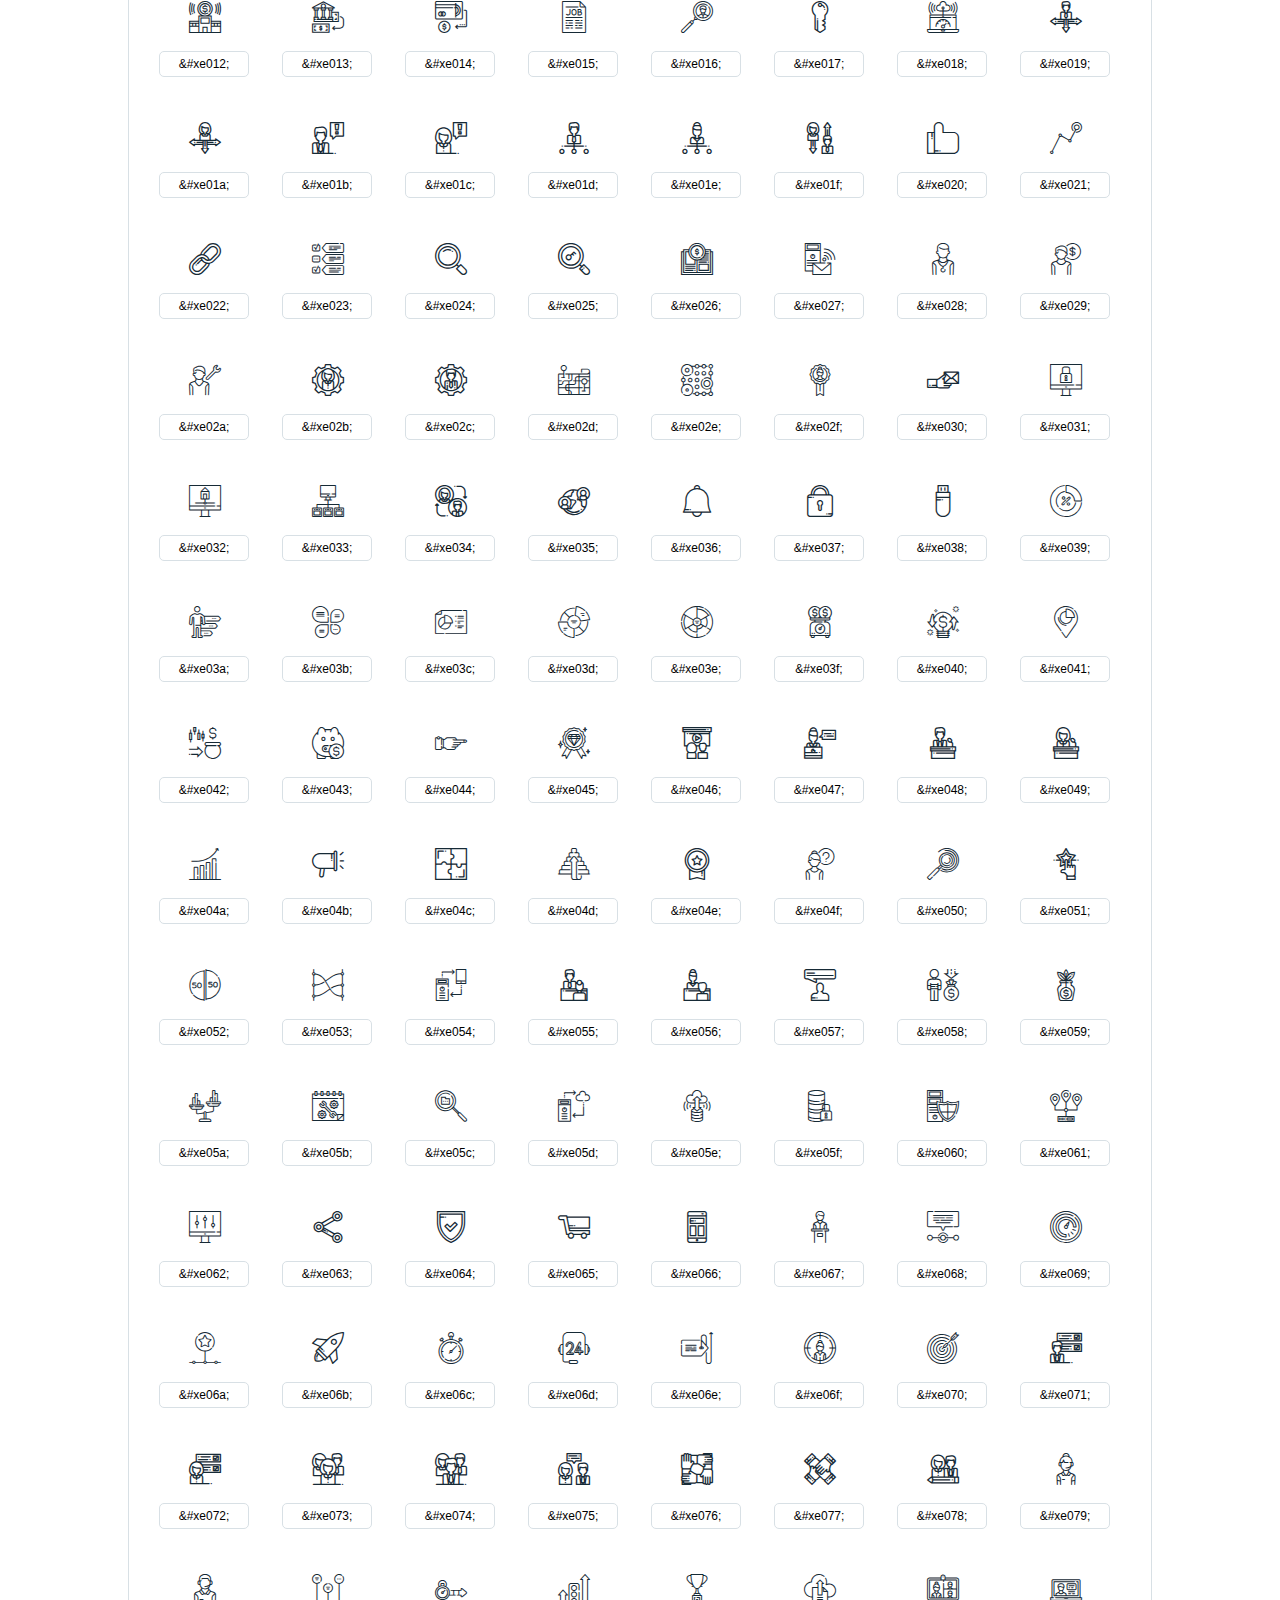
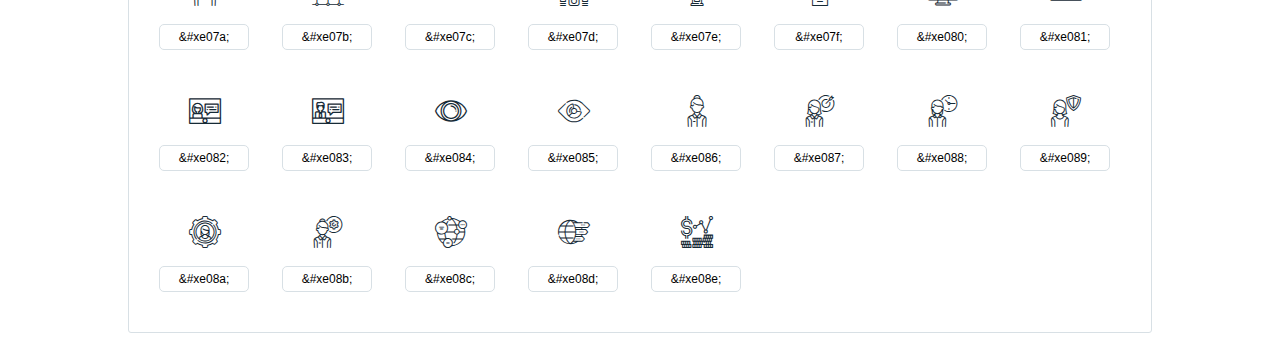
<file: assets/icons-reference/icons-reference.html>
<!DOCTYPE html>
<html lang="en">
  <head>
    <meta charset="utf-8">
    <meta http-equiv="X-UA-Compatible" content="IE=edge,chrome=1">
    <meta name="viewport" content="width=device-width,initial-scale=1">
    <title>Font Reference - Landy</title>
    <link href="http://fonts.googleapis.com/css?family=Dosis:400,500,700" rel="stylesheet" type="text/css">
    <link rel="stylesheet" href="styles.css">
    <style type="text/css">html,body,div,span,applet,object,iframe,h1,h2,h3,h4,h5,h6,p,blockquote,pre,a,abbr,acronym,address,big,cite,code,del,dfn,em,img,ins,kbd,q,s,samp,small,strike,strong,sub,sup,tt,var,dl,dt,dd,ol,ul,li,fieldset,form,label,legend,table,caption,tbody,tfoot,thead,tr,th,td{margin:0;padding:0;border:0;outline:0;font-weight:inherit;font-style:inherit;font-family:inherit;font-size:100%;vertical-align:baseline}body{line-height:1;color:#000;background:#fff}ol,ul{list-style:none}table{border-collapse:separate;border-spacing:0;vertical-align:middle}caption,th,td{text-align:left;font-weight:normal;vertical-align:middle}a img{border:none}*{-webkit-box-sizing:border-box;-moz-box-sizing:border-box;box-sizing:border-box}body{font-family:'Dosis','Tahoma',sans-serif}.container{margin:15px auto;width:80%}h1{margin:40px 0 20px;font-weight:700;font-size:38px;line-height:32px;color:#fb565e}h2{font-size:18px;padding:0 0 21px 5px;margin:45px 0 0 0;text-transform:uppercase;font-weight:500}.small{font-size:14px;color:#a5adb4;}.small a{color:#a5adb4;}.small a:hover{color:#fb565e}.glyphs.character-mapping{margin:0 0 20px 0;padding:20px 0 20px 30px;color:rgba(0,0,0,0.5);border:1px solid #d8e0e5;-webkit-border-radius:3px;border-radius:3px;}.glyphs.character-mapping li{margin:0 30px 20px 0;display:inline-block;width:90px}.glyphs.character-mapping .icon{margin:10px 0 10px 15px;padding:15px;position:relative;width:55px;height:55px;color:#162a36 !important;overflow:hidden;-webkit-border-radius:3px;border-radius:3px;font-size:32px;}.glyphs.character-mapping .icon svg{fill:#000}.glyphs.character-mapping input{margin:0;padding:5px 0;line-height:12px;font-size:12px;display:block;width:100%;border:1px solid #d8e0e5;-webkit-border-radius:5px;border-radius:5px;text-align:center;outline:0;}.glyphs.character-mapping input:focus{border:1px solid #fbde4a;-webkit-box-shadow:inset 0 0 3px #fbde4a;box-shadow:inset 0 0 3px #fbde4a}.glyphs.character-mapping input:hover{-webkit-box-shadow:inset 0 0 3px #fbde4a;box-shadow:inset 0 0 3px #fbde4a}.glyphs.css-mapping{margin:0 0 60px 0;padding:30px 0 20px 30px;color:rgba(0,0,0,0.5);border:1px solid #d8e0e5;-webkit-border-radius:3px;border-radius:3px;}.glyphs.css-mapping li{margin:0 30px 20px 0;padding:0;display:inline-block;overflow:hidden}.glyphs.css-mapping .icon{margin:0;margin-right:10px;padding:13px;height:50px;width:50px;color:#162a36 !important;overflow:hidden;float:left;font-size:24px}.glyphs.css-mapping input{margin:0;margin-top:5px;padding:8px;line-height:16px;font-size:16px;display:block;width:150px;height:40px;border:1px solid #d8e0e5;-webkit-border-radius:5px;border-radius:5px;background:#fff;outline:0;float:right;}.glyphs.css-mapping input:focus{border:1px solid #fbde4a;-webkit-box-shadow:inset 0 0 3px #fbde4a;box-shadow:inset 0 0 3px #fbde4a}.glyphs.css-mapping input:hover{-webkit-box-shadow:inset 0 0 3px #fbde4a;box-shadow:inset 0 0 3px #fbde4a}</style>
  </head>
  <body>
    <div class="container">
      <h1>Landy</h1>
      <p class="small">This font was created with<a href="http://fontastic.me/">Fontastic</a></p>
      <h2>CSS mapping</h2>
      <ul class="glyphs css-mapping">
        <li>
          <div class="icon icon-abc"></div>
          <input type="text" readonly="readonly" value="abc">
        </li>
        <li>
          <div class="icon icon-add-user"></div>
          <input type="text" readonly="readonly" value="add-user">
        </li>
        <li>
          <div class="icon icon-admin"></div>
          <input type="text" readonly="readonly" value="admin">
        </li>
        <li>
          <div class="icon icon-alarm"></div>
          <input type="text" readonly="readonly" value="alarm">
        </li>
        <li>
          <div class="icon icon-analytics"></div>
          <input type="text" readonly="readonly" value="analytics">
        </li>
        <li>
          <div class="icon icon-analytics-1"></div>
          <input type="text" readonly="readonly" value="analytics-1">
        </li>
        <li>
          <div class="icon icon-arrow"></div>
          <input type="text" readonly="readonly" value="arrow">
        </li>
        <li>
          <div class="icon icon-backup"></div>
          <input type="text" readonly="readonly" value="backup">
        </li>
        <li>
          <div class="icon icon-bank"></div>
          <input type="text" readonly="readonly" value="bank">
        </li>
        <li>
          <div class="icon icon-bar-chart"></div>
          <input type="text" readonly="readonly" value="bar-chart">
        </li>
        <li>
          <div class="icon icon-bar-chart-1"></div>
          <input type="text" readonly="readonly" value="bar-chart-1">
        </li>
        <li>
          <div class="icon icon-bar-chart-2"></div>
          <input type="text" readonly="readonly" value="bar-chart-2">
        </li>
        <li>
          <div class="icon icon-bar-chart-3"></div>
          <input type="text" readonly="readonly" value="bar-chart-3">
        </li>
        <li>
          <div class="icon icon-bar-chart-4"></div>
          <input type="text" readonly="readonly" value="bar-chart-4">
        </li>
        <li>
          <div class="icon icon-bar-chart-5"></div>
          <input type="text" readonly="readonly" value="bar-chart-5">
        </li>
        <li>
          <div class="icon icon-book"></div>
          <input type="text" readonly="readonly" value="book">
        </li>
        <li>
          <div class="icon icon-boss"></div>
          <input type="text" readonly="readonly" value="boss">
        </li>
        <li>
          <div class="icon icon-box"></div>
          <input type="text" readonly="readonly" value="box">
        </li>
        <li>
          <div class="icon icon-boy"></div>
          <input type="text" readonly="readonly" value="boy">
        </li>
        <li>
          <div class="icon icon-briefcase"></div>
          <input type="text" readonly="readonly" value="briefcase">
        </li>
        <li>
          <div class="icon icon-browser"></div>
          <input type="text" readonly="readonly" value="browser">
        </li>
        <li>
          <div class="icon icon-browser-1"></div>
          <input type="text" readonly="readonly" value="browser-1">
        </li>
        <li>
          <div class="icon icon-browser-2"></div>
          <input type="text" readonly="readonly" value="browser-2">
        </li>
        <li>
          <div class="icon icon-browser-3"></div>
          <input type="text" readonly="readonly" value="browser-3">
        </li>
        <li>
          <div class="icon icon-bug"></div>
          <input type="text" readonly="readonly" value="bug">
        </li>
        <li>
          <div class="icon icon-bug-1"></div>
          <input type="text" readonly="readonly" value="bug-1">
        </li>
        <li>
          <div class="icon icon-building"></div>
          <input type="text" readonly="readonly" value="building">
        </li>
        <li>
          <div class="icon icon-bullhorn"></div>
          <input type="text" readonly="readonly" value="bullhorn">
        </li>
        <li>
          <div class="icon icon-businessman"></div>
          <input type="text" readonly="readonly" value="businessman">
        </li>
        <li>
          <div class="icon icon-businessman-1"></div>
          <input type="text" readonly="readonly" value="businessman-1">
        </li>
        <li>
          <div class="icon icon-captain"></div>
          <input type="text" readonly="readonly" value="captain">
        </li>
        <li>
          <div class="icon icon-career"></div>
          <input type="text" readonly="readonly" value="career">
        </li>
        <li>
          <div class="icon icon-cash-point"></div>
          <input type="text" readonly="readonly" value="cash-point">
        </li>
        <li>
          <div class="icon icon-chart"></div>
          <input type="text" readonly="readonly" value="chart">
        </li>
        <li>
          <div class="icon icon-chat"></div>
          <input type="text" readonly="readonly" value="chat">
        </li>
        <li>
          <div class="icon icon-chat-1"></div>
          <input type="text" readonly="readonly" value="chat-1">
        </li>
        <li>
          <div class="icon icon-clipboard"></div>
          <input type="text" readonly="readonly" value="clipboard">
        </li>
        <li>
          <div class="icon icon-cloud"></div>
          <input type="text" readonly="readonly" value="cloud">
        </li>
        <li>
          <div class="icon icon-cloud-computing"></div>
          <input type="text" readonly="readonly" value="cloud-computing">
        </li>
        <li>
          <div class="icon icon-cloud-computing-1"></div>
          <input type="text" readonly="readonly" value="cloud-computing-1">
        </li>
        <li>
          <div class="icon icon-cloud-computing-2"></div>
          <input type="text" readonly="readonly" value="cloud-computing-2">
        </li>
        <li>
          <div class="icon icon-cloud-computing-3"></div>
          <input type="text" readonly="readonly" value="cloud-computing-3">
        </li>
        <li>
          <div class="icon icon-cloud-computing-4"></div>
          <input type="text" readonly="readonly" value="cloud-computing-4">
        </li>
        <li>
          <div class="icon icon-cloud-computing-5"></div>
          <input type="text" readonly="readonly" value="cloud-computing-5">
        </li>
        <li>
          <div class="icon icon-cloud-computing-6"></div>
          <input type="text" readonly="readonly" value="cloud-computing-6">
        </li>
        <li>
          <div class="icon icon-coin"></div>
          <input type="text" readonly="readonly" value="coin">
        </li>
        <li>
          <div class="icon icon-computer"></div>
          <input type="text" readonly="readonly" value="computer">
        </li>
        <li>
          <div class="icon icon-computer-1"></div>
          <input type="text" readonly="readonly" value="computer-1">
        </li>
        <li>
          <div class="icon icon-cooperation"></div>
          <input type="text" readonly="readonly" value="cooperation">
        </li>
        <li>
          <div class="icon icon-cpu"></div>
          <input type="text" readonly="readonly" value="cpu">
        </li>
        <li>
          <div class="icon icon-credit"></div>
          <input type="text" readonly="readonly" value="credit">
        </li>
        <li>
          <div class="icon icon-crown"></div>
          <input type="text" readonly="readonly" value="crown">
        </li>
        <li>
          <div class="icon icon-curriculum"></div>
          <input type="text" readonly="readonly" value="curriculum">
        </li>
        <li>
          <div class="icon icon-customer-service"></div>
          <input type="text" readonly="readonly" value="customer-service">
        </li>
        <li>
          <div class="icon icon-data"></div>
          <input type="text" readonly="readonly" value="data">
        </li>
        <li>
          <div class="icon icon-database"></div>
          <input type="text" readonly="readonly" value="database">
        </li>
        <li>
          <div class="icon icon-decrease"></div>
          <input type="text" readonly="readonly" value="decrease">
        </li>
        <li>
          <div class="icon icon-desk"></div>
          <input type="text" readonly="readonly" value="desk">
        </li>
        <li>
          <div class="icon icon-desk-chair"></div>
          <input type="text" readonly="readonly" value="desk-chair">
        </li>
        <li>
          <div class="icon icon-diagram"></div>
          <input type="text" readonly="readonly" value="diagram">
        </li>
        <li>
          <div class="icon icon-diagram-1"></div>
          <input type="text" readonly="readonly" value="diagram-1">
        </li>
        <li>
          <div class="icon icon-diagram-2"></div>
          <input type="text" readonly="readonly" value="diagram-2">
        </li>
        <li>
          <div class="icon icon-dialog"></div>
          <input type="text" readonly="readonly" value="dialog">
        </li>
        <li>
          <div class="icon icon-dialog-1"></div>
          <input type="text" readonly="readonly" value="dialog-1">
        </li>
        <li>
          <div class="icon icon-diploma"></div>
          <input type="text" readonly="readonly" value="diploma">
        </li>
        <li>
          <div class="icon icon-dollar"></div>
          <input type="text" readonly="readonly" value="dollar">
        </li>
        <li>
          <div class="icon icon-dollar-1"></div>
          <input type="text" readonly="readonly" value="dollar-1">
        </li>
        <li>
          <div class="icon icon-dollar-2"></div>
          <input type="text" readonly="readonly" value="dollar-2">
        </li>
        <li>
          <div class="icon icon-dossier"></div>
          <input type="text" readonly="readonly" value="dossier">
        </li>
        <li>
          <div class="icon icon-dossier-1"></div>
          <input type="text" readonly="readonly" value="dossier-1">
        </li>
        <li>
          <div class="icon icon-email"></div>
          <input type="text" readonly="readonly" value="email">
        </li>
        <li>
          <div class="icon icon-employee"></div>
          <input type="text" readonly="readonly" value="employee">
        </li>
        <li>
          <div class="icon icon-employee-1"></div>
          <input type="text" readonly="readonly" value="employee-1">
        </li>
        <li>
          <div class="icon icon-employee-2"></div>
          <input type="text" readonly="readonly" value="employee-2">
        </li>
        <li>
          <div class="icon icon-employee-3"></div>
          <input type="text" readonly="readonly" value="employee-3">
        </li>
        <li>
          <div class="icon icon-employee-4"></div>
          <input type="text" readonly="readonly" value="employee-4">
        </li>
        <li>
          <div class="icon icon-employee-5"></div>
          <input type="text" readonly="readonly" value="employee-5">
        </li>
        <li>
          <div class="icon icon-employee-6"></div>
          <input type="text" readonly="readonly" value="employee-6">
        </li>
        <li>
          <div class="icon icon-employee-7"></div>
          <input type="text" readonly="readonly" value="employee-7">
        </li>
        <li>
          <div class="icon icon-employees"></div>
          <input type="text" readonly="readonly" value="employees">
        </li>
        <li>
          <div class="icon icon-employees-1"></div>
          <input type="text" readonly="readonly" value="employees-1">
        </li>
        <li>
          <div class="icon icon-employees-2"></div>
          <input type="text" readonly="readonly" value="employees-2">
        </li>
        <li>
          <div class="icon icon-error-404"></div>
          <input type="text" readonly="readonly" value="error-404">
        </li>
        <li>
          <div class="icon icon-eye"></div>
          <input type="text" readonly="readonly" value="eye">
        </li>
        <li>
          <div class="icon icon-firewall"></div>
          <input type="text" readonly="readonly" value="firewall">
        </li>
        <li>
          <div class="icon icon-flag"></div>
          <input type="text" readonly="readonly" value="flag">
        </li>
        <li>
          <div class="icon icon-flags"></div>
          <input type="text" readonly="readonly" value="flags">
        </li>
        <li>
          <div class="icon icon-folder"></div>
          <input type="text" readonly="readonly" value="folder">
        </li>
        <li>
          <div class="icon icon-folder-1"></div>
          <input type="text" readonly="readonly" value="folder-1">
        </li>
        <li>
          <div class="icon icon-folder-2"></div>
          <input type="text" readonly="readonly" value="folder-2">
        </li>
        <li>
          <div class="icon icon-folders"></div>
          <input type="text" readonly="readonly" value="folders">
        </li>
        <li>
          <div class="icon icon-gauge"></div>
          <input type="text" readonly="readonly" value="gauge">
        </li>
        <li>
          <div class="icon icon-gears"></div>
          <input type="text" readonly="readonly" value="gears">
        </li>
        <li>
          <div class="icon icon-goal"></div>
          <input type="text" readonly="readonly" value="goal">
        </li>
        <li>
          <div class="icon icon-group"></div>
          <input type="text" readonly="readonly" value="group">
        </li>
        <li>
          <div class="icon icon-growth"></div>
          <input type="text" readonly="readonly" value="growth">
        </li>
        <li>
          <div class="icon icon-growth-1"></div>
          <input type="text" readonly="readonly" value="growth-1">
        </li>
        <li>
          <div class="icon icon-hierarchical-structure"></div>
          <input type="text" readonly="readonly" value="hierarchical-structure">
        </li>
        <li>
          <div class="icon icon-hierarchical-structure-1"></div>
          <input type="text" readonly="readonly" value="hierarchical-structure-1">
        </li>
        <li>
          <div class="icon icon-house"></div>
          <input type="text" readonly="readonly" value="house">
        </li>
        <li>
          <div class="icon icon-human-resources"></div>
          <input type="text" readonly="readonly" value="human-resources">
        </li>
        <li>
          <div class="icon icon-human-resources-1"></div>
          <input type="text" readonly="readonly" value="human-resources-1">
        </li>
        <li>
          <div class="icon icon-id-card"></div>
          <input type="text" readonly="readonly" value="id-card">
        </li>
        <li>
          <div class="icon icon-idea"></div>
          <input type="text" readonly="readonly" value="idea">
        </li>
        <li>
          <div class="icon icon-idea-2"></div>
          <input type="text" readonly="readonly" value="idea-2">
        </li>
        <li>
          <div class="icon icon-improve"></div>
          <input type="text" readonly="readonly" value="improve">
        </li>
        <li>
          <div class="icon icon-increase"></div>
          <input type="text" readonly="readonly" value="increase">
        </li>
        <li>
          <div class="icon icon-index"></div>
          <input type="text" readonly="readonly" value="index">
        </li>
        <li>
          <div class="icon icon-infographic"></div>
          <input type="text" readonly="readonly" value="infographic">
        </li>
        <li>
          <div class="icon icon-infographic-1"></div>
          <input type="text" readonly="readonly" value="infographic-1">
        </li>
        <li>
          <div class="icon icon-internet"></div>
          <input type="text" readonly="readonly" value="internet">
        </li>
        <li>
          <div class="icon icon-investment"></div>
          <input type="text" readonly="readonly" value="investment">
        </li>
        <li>
          <div class="icon icon-investment-1"></div>
          <input type="text" readonly="readonly" value="investment-1">
        </li>
        <li>
          <div class="icon icon-investment-2"></div>
          <input type="text" readonly="readonly" value="investment-2">
        </li>
        <li>
          <div class="icon icon-investment-3"></div>
          <input type="text" readonly="readonly" value="investment-3">
        </li>
        <li>
          <div class="icon icon-job"></div>
          <input type="text" readonly="readonly" value="job">
        </li>
        <li>
          <div class="icon icon-job-search"></div>
          <input type="text" readonly="readonly" value="job-search">
        </li>
        <li>
          <div class="icon icon-keyword"></div>
          <input type="text" readonly="readonly" value="keyword">
        </li>
        <li>
          <div class="icon icon-laptop"></div>
          <input type="text" readonly="readonly" value="laptop">
        </li>
        <li>
          <div class="icon icon-leader"></div>
          <input type="text" readonly="readonly" value="leader">
        </li>
        <li>
          <div class="icon icon-leader-1"></div>
          <input type="text" readonly="readonly" value="leader-1">
        </li>
        <li>
          <div class="icon icon-leader-2"></div>
          <input type="text" readonly="readonly" value="leader-2">
        </li>
        <li>
          <div class="icon icon-leader-3"></div>
          <input type="text" readonly="readonly" value="leader-3">
        </li>
        <li>
          <div class="icon icon-leader-4"></div>
          <input type="text" readonly="readonly" value="leader-4">
        </li>
        <li>
          <div class="icon icon-leader-5"></div>
          <input type="text" readonly="readonly" value="leader-5">
        </li>
        <li>
          <div class="icon icon-leader-6"></div>
          <input type="text" readonly="readonly" value="leader-6">
        </li>
        <li>
          <div class="icon icon-like"></div>
          <input type="text" readonly="readonly" value="like">
        </li>
        <li>
          <div class="icon icon-line-graph"></div>
          <input type="text" readonly="readonly" value="line-graph">
        </li>
        <li>
          <div class="icon icon-link"></div>
          <input type="text" readonly="readonly" value="link">
        </li>
        <li>
          <div class="icon icon-list"></div>
          <input type="text" readonly="readonly" value="list">
        </li>
        <li>
          <div class="icon icon-loupe"></div>
          <input type="text" readonly="readonly" value="loupe">
        </li>
        <li>
          <div class="icon icon-loupe-1"></div>
          <input type="text" readonly="readonly" value="loupe-1">
        </li>
        <li>
          <div class="icon icon-magnet"></div>
          <input type="text" readonly="readonly" value="magnet">
        </li>
        <li>
          <div class="icon icon-mail"></div>
          <input type="text" readonly="readonly" value="mail">
        </li>
        <li>
          <div class="icon icon-man"></div>
          <input type="text" readonly="readonly" value="man">
        </li>
        <li>
          <div class="icon icon-man-1"></div>
          <input type="text" readonly="readonly" value="man-1">
        </li>
        <li>
          <div class="icon icon-man-2"></div>
          <input type="text" readonly="readonly" value="man-2">
        </li>
        <li>
          <div class="icon icon-management"></div>
          <input type="text" readonly="readonly" value="management">
        </li>
        <li>
          <div class="icon icon-management-1"></div>
          <input type="text" readonly="readonly" value="management-1">
        </li>
        <li>
          <div class="icon icon-map"></div>
          <input type="text" readonly="readonly" value="map">
        </li>
        <li>
          <div class="icon icon-matrix"></div>
          <input type="text" readonly="readonly" value="matrix">
        </li>
        <li>
          <div class="icon icon-medal"></div>
          <input type="text" readonly="readonly" value="medal">
        </li>
        <li>
          <div class="icon icon-message"></div>
          <input type="text" readonly="readonly" value="message">
        </li>
        <li>
          <div class="icon icon-monitor"></div>
          <input type="text" readonly="readonly" value="monitor">
        </li>
        <li>
          <div class="icon icon-monitor-1"></div>
          <input type="text" readonly="readonly" value="monitor-1">
        </li>
        <li>
          <div class="icon icon-monitoring"></div>
          <input type="text" readonly="readonly" value="monitoring">
        </li>
        <li>
          <div class="icon icon-network"></div>
          <input type="text" readonly="readonly" value="network">
        </li>
        <li>
          <div class="icon icon-networking"></div>
          <input type="text" readonly="readonly" value="networking">
        </li>
        <li>
          <div class="icon icon-notification"></div>
          <input type="text" readonly="readonly" value="notification">
        </li>
        <li>
          <div class="icon icon-padlock"></div>
          <input type="text" readonly="readonly" value="padlock">
        </li>
        <li>
          <div class="icon icon-pendrive"></div>
          <input type="text" readonly="readonly" value="pendrive">
        </li>
        <li>
          <div class="icon icon-percentage"></div>
          <input type="text" readonly="readonly" value="percentage">
        </li>
        <li>
          <div class="icon icon-person"></div>
          <input type="text" readonly="readonly" value="person">
        </li>
        <li>
          <div class="icon icon-petals"></div>
          <input type="text" readonly="readonly" value="petals">
        </li>
        <li>
          <div class="icon icon-pie-chart"></div>
          <input type="text" readonly="readonly" value="pie-chart">
        </li>
        <li>
          <div class="icon icon-pie-chart-1"></div>
          <input type="text" readonly="readonly" value="pie-chart-1">
        </li>
        <li>
          <div class="icon icon-pie-chart-2"></div>
          <input type="text" readonly="readonly" value="pie-chart-2">
        </li>
        <li>
          <div class="icon icon-piggybank"></div>
          <input type="text" readonly="readonly" value="piggybank">
        </li>
        <li>
          <div class="icon icon-piggybank-1"></div>
          <input type="text" readonly="readonly" value="piggybank-1">
        </li>
        <li>
          <div class="icon icon-placeholder"></div>
          <input type="text" readonly="readonly" value="placeholder">
        </li>
        <li>
          <div class="icon icon-plant"></div>
          <input type="text" readonly="readonly" value="plant">
        </li>
        <li>
          <div class="icon icon-plant-1"></div>
          <input type="text" readonly="readonly" value="plant-1">
        </li>
        <li>
          <div class="icon icon-pointer"></div>
          <input type="text" readonly="readonly" value="pointer">
        </li>
        <li>
          <div class="icon icon-premium"></div>
          <input type="text" readonly="readonly" value="premium">
        </li>
        <li>
          <div class="icon icon-presentation"></div>
          <input type="text" readonly="readonly" value="presentation">
        </li>
        <li>
          <div class="icon icon-presentation-1"></div>
          <input type="text" readonly="readonly" value="presentation-1">
        </li>
        <li>
          <div class="icon icon-presentation-2"></div>
          <input type="text" readonly="readonly" value="presentation-2">
        </li>
        <li>
          <div class="icon icon-presentation-3"></div>
          <input type="text" readonly="readonly" value="presentation-3">
        </li>
        <li>
          <div class="icon icon-profits"></div>
          <input type="text" readonly="readonly" value="profits">
        </li>
        <li>
          <div class="icon icon-promotion"></div>
          <input type="text" readonly="readonly" value="promotion">
        </li>
        <li>
          <div class="icon icon-puzzle"></div>
          <input type="text" readonly="readonly" value="puzzle">
        </li>
        <li>
          <div class="icon icon-pyramid-chart"></div>
          <input type="text" readonly="readonly" value="pyramid-chart">
        </li>
        <li>
          <div class="icon icon-quality"></div>
          <input type="text" readonly="readonly" value="quality">
        </li>
        <li>
          <div class="icon icon-question"></div>
          <input type="text" readonly="readonly" value="question">
        </li>
        <li>
          <div class="icon icon-radial"></div>
          <input type="text" readonly="readonly" value="radial">
        </li>
        <li>
          <div class="icon icon-rating"></div>
          <input type="text" readonly="readonly" value="rating">
        </li>
        <li>
          <div class="icon icon-ratio"></div>
          <input type="text" readonly="readonly" value="ratio">
        </li>
        <li>
          <div class="icon icon-relations"></div>
          <input type="text" readonly="readonly" value="relations">
        </li>
        <li>
          <div class="icon icon-responsive"></div>
          <input type="text" readonly="readonly" value="responsive">
        </li>
        <li>
          <div class="icon icon-reunion"></div>
          <input type="text" readonly="readonly" value="reunion">
        </li>
        <li>
          <div class="icon icon-reunion-1"></div>
          <input type="text" readonly="readonly" value="reunion-1">
        </li>
        <li>
          <div class="icon icon-review"></div>
          <input type="text" readonly="readonly" value="review">
        </li>
        <li>
          <div class="icon icon-saving"></div>
          <input type="text" readonly="readonly" value="saving">
        </li>
        <li>
          <div class="icon icon-saving-1"></div>
          <input type="text" readonly="readonly" value="saving-1">
        </li>
        <li>
          <div class="icon icon-scales"></div>
          <input type="text" readonly="readonly" value="scales">
        </li>
        <li>
          <div class="icon icon-schedule"></div>
          <input type="text" readonly="readonly" value="schedule">
        </li>
        <li>
          <div class="icon icon-search"></div>
          <input type="text" readonly="readonly" value="search">
        </li>
        <li>
          <div class="icon icon-server"></div>
          <input type="text" readonly="readonly" value="server">
        </li>
        <li>
          <div class="icon icon-server-1"></div>
          <input type="text" readonly="readonly" value="server-1">
        </li>
        <li>
          <div class="icon icon-server-2"></div>
          <input type="text" readonly="readonly" value="server-2">
        </li>
        <li>
          <div class="icon icon-server-3"></div>
          <input type="text" readonly="readonly" value="server-3">
        </li>
        <li>
          <div class="icon icon-server-4"></div>
          <input type="text" readonly="readonly" value="server-4">
        </li>
        <li>
          <div class="icon icon-settings"></div>
          <input type="text" readonly="readonly" value="settings">
        </li>
        <li>
          <div class="icon icon-share"></div>
          <input type="text" readonly="readonly" value="share">
        </li>
        <li>
          <div class="icon icon-shield"></div>
          <input type="text" readonly="readonly" value="shield">
        </li>
        <li>
          <div class="icon icon-shopping-cart"></div>
          <input type="text" readonly="readonly" value="shopping-cart">
        </li>
        <li>
          <div class="icon icon-smartphone"></div>
          <input type="text" readonly="readonly" value="smartphone">
        </li>
        <li>
          <div class="icon icon-speech"></div>
          <input type="text" readonly="readonly" value="speech">
        </li>
        <li>
          <div class="icon icon-speech-bubble"></div>
          <input type="text" readonly="readonly" value="speech-bubble">
        </li>
        <li>
          <div class="icon icon-speedometer"></div>
          <input type="text" readonly="readonly" value="speedometer">
        </li>
        <li>
          <div class="icon icon-star"></div>
          <input type="text" readonly="readonly" value="star">
        </li>
        <li>
          <div class="icon icon-startup"></div>
          <input type="text" readonly="readonly" value="startup">
        </li>
        <li>
          <div class="icon icon-stopwatch"></div>
          <input type="text" readonly="readonly" value="stopwatch">
        </li>
        <li>
          <div class="icon icon-support"></div>
          <input type="text" readonly="readonly" value="support">
        </li>
        <li>
          <div class="icon icon-tag"></div>
          <input type="text" readonly="readonly" value="tag">
        </li>
        <li>
          <div class="icon icon-target"></div>
          <input type="text" readonly="readonly" value="target">
        </li>
        <li>
          <div class="icon icon-target-1"></div>
          <input type="text" readonly="readonly" value="target-1">
        </li>
        <li>
          <div class="icon icon-tasks"></div>
          <input type="text" readonly="readonly" value="tasks">
        </li>
        <li>
          <div class="icon icon-tasks-1"></div>
          <input type="text" readonly="readonly" value="tasks-1">
        </li>
        <li>
          <div class="icon icon-team"></div>
          <input type="text" readonly="readonly" value="team">
        </li>
        <li>
          <div class="icon icon-team-1"></div>
          <input type="text" readonly="readonly" value="team-1">
        </li>
        <li>
          <div class="icon icon-teamwork"></div>
          <input type="text" readonly="readonly" value="teamwork">
        </li>
        <li>
          <div class="icon icon-teamwork-1"></div>
          <input type="text" readonly="readonly" value="teamwork-1">
        </li>
        <li>
          <div class="icon icon-teamwork-2"></div>
          <input type="text" readonly="readonly" value="teamwork-2">
        </li>
        <li>
          <div class="icon icon-teamwork-3"></div>
          <input type="text" readonly="readonly" value="teamwork-3">
        </li>
        <li>
          <div class="icon icon-telemarketer"></div>
          <input type="text" readonly="readonly" value="telemarketer">
        </li>
        <li>
          <div class="icon icon-telemarketer-1"></div>
          <input type="text" readonly="readonly" value="telemarketer-1">
        </li>
        <li>
          <div class="icon icon-timeline"></div>
          <input type="text" readonly="readonly" value="timeline">
        </li>
        <li>
          <div class="icon icon-timeline-1"></div>
          <input type="text" readonly="readonly" value="timeline-1">
        </li>
        <li>
          <div class="icon icon-traffic"></div>
          <input type="text" readonly="readonly" value="traffic">
        </li>
        <li>
          <div class="icon icon-trophy"></div>
          <input type="text" readonly="readonly" value="trophy">
        </li>
        <li>
          <div class="icon icon-upload-file"></div>
          <input type="text" readonly="readonly" value="upload-file">
        </li>
        <li>
          <div class="icon icon-video-call"></div>
          <input type="text" readonly="readonly" value="video-call">
        </li>
        <li>
          <div class="icon icon-video-call-1"></div>
          <input type="text" readonly="readonly" value="video-call-1">
        </li>
        <li>
          <div class="icon icon-video-call-2"></div>
          <input type="text" readonly="readonly" value="video-call-2">
        </li>
        <li>
          <div class="icon icon-video-call-3"></div>
          <input type="text" readonly="readonly" value="video-call-3">
        </li>
        <li>
          <div class="icon icon-vision"></div>
          <input type="text" readonly="readonly" value="vision">
        </li>
        <li>
          <div class="icon icon-visualization"></div>
          <input type="text" readonly="readonly" value="visualization">
        </li>
        <li>
          <div class="icon icon-woman"></div>
          <input type="text" readonly="readonly" value="woman">
        </li>
        <li>
          <div class="icon icon-woman-1"></div>
          <input type="text" readonly="readonly" value="woman-1">
        </li>
        <li>
          <div class="icon icon-woman-2"></div>
          <input type="text" readonly="readonly" value="woman-2">
        </li>
        <li>
          <div class="icon icon-woman-3"></div>
          <input type="text" readonly="readonly" value="woman-3">
        </li>
        <li>
          <div class="icon icon-woman-4"></div>
          <input type="text" readonly="readonly" value="woman-4">
        </li>
        <li>
          <div class="icon icon-woman-5"></div>
          <input type="text" readonly="readonly" value="woman-5">
        </li>
        <li>
          <div class="icon icon-worldwide"></div>
          <input type="text" readonly="readonly" value="worldwide">
        </li>
        <li>
          <div class="icon icon-worldwide-1"></div>
          <input type="text" readonly="readonly" value="worldwide-1">
        </li>
        <li>
          <div class="icon icon-yen"></div>
          <input type="text" readonly="readonly" value="yen">
        </li>
      </ul>
      <h2>Character mapping</h2>
      <ul class="glyphs character-mapping">
        <li>
          <div data-icon="a" class="icon"></div>
          <input type="text" readonly="readonly" value="a">
        </li>
        <li>
          <div data-icon="b" class="icon"></div>
          <input type="text" readonly="readonly" value="b">
        </li>
        <li>
          <div data-icon="c" class="icon"></div>
          <input type="text" readonly="readonly" value="c">
        </li>
        <li>
          <div data-icon="d" class="icon"></div>
          <input type="text" readonly="readonly" value="d">
        </li>
        <li>
          <div data-icon="e" class="icon"></div>
          <input type="text" readonly="readonly" value="e">
        </li>
        <li>
          <div data-icon="f" class="icon"></div>
          <input type="text" readonly="readonly" value="f">
        </li>
        <li>
          <div data-icon="g" class="icon"></div>
          <input type="text" readonly="readonly" value="g">
        </li>
        <li>
          <div data-icon="h" class="icon"></div>
          <input type="text" readonly="readonly" value="h">
        </li>
        <li>
          <div data-icon="i" class="icon"></div>
          <input type="text" readonly="readonly" value="i">
        </li>
        <li>
          <div data-icon="j" class="icon"></div>
          <input type="text" readonly="readonly" value="j">
        </li>
        <li>
          <div data-icon="k" class="icon"></div>
          <input type="text" readonly="readonly" value="k">
        </li>
        <li>
          <div data-icon="l" class="icon"></div>
          <input type="text" readonly="readonly" value="l">
        </li>
        <li>
          <div data-icon="m" class="icon"></div>
          <input type="text" readonly="readonly" value="m">
        </li>
        <li>
          <div data-icon="n" class="icon"></div>
          <input type="text" readonly="readonly" value="n">
        </li>
        <li>
          <div data-icon="o" class="icon"></div>
          <input type="text" readonly="readonly" value="o">
        </li>
        <li>
          <div data-icon="p" class="icon"></div>
          <input type="text" readonly="readonly" value="p">
        </li>
        <li>
          <div data-icon="q" class="icon"></div>
          <input type="text" readonly="readonly" value="q">
        </li>
        <li>
          <div data-icon="r" class="icon"></div>
          <input type="text" readonly="readonly" value="r">
        </li>
        <li>
          <div data-icon="s" class="icon"></div>
          <input type="text" readonly="readonly" value="s">
        </li>
        <li>
          <div data-icon="t" class="icon"></div>
          <input type="text" readonly="readonly" value="t">
        </li>
        <li>
          <div data-icon="u" class="icon"></div>
          <input type="text" readonly="readonly" value="u">
        </li>
        <li>
          <div data-icon="v" class="icon"></div>
          <input type="text" readonly="readonly" value="v">
        </li>
        <li>
          <div data-icon="w" class="icon"></div>
          <input type="text" readonly="readonly" value="w">
        </li>
        <li>
          <div data-icon="x" class="icon"></div>
          <input type="text" readonly="readonly" value="x">
        </li>
        <li>
          <div data-icon="y" class="icon"></div>
          <input type="text" readonly="readonly" value="y">
        </li>
        <li>
          <div data-icon="z" class="icon"></div>
          <input type="text" readonly="readonly" value="z">
        </li>
        <li>
          <div data-icon="A" class="icon"></div>
          <input type="text" readonly="readonly" value="A">
        </li>
        <li>
          <div data-icon="B" class="icon"></div>
          <input type="text" readonly="readonly" value="B">
        </li>
        <li>
          <div data-icon="C" class="icon"></div>
          <input type="text" readonly="readonly" value="C">
        </li>
        <li>
          <div data-icon="D" class="icon"></div>
          <input type="text" readonly="readonly" value="D">
        </li>
        <li>
          <div data-icon="E" class="icon"></div>
          <input type="text" readonly="readonly" value="E">
        </li>
        <li>
          <div data-icon="F" class="icon"></div>
          <input type="text" readonly="readonly" value="F">
        </li>
        <li>
          <div data-icon="G" class="icon"></div>
          <input type="text" readonly="readonly" value="G">
        </li>
        <li>
          <div data-icon="H" class="icon"></div>
          <input type="text" readonly="readonly" value="H">
        </li>
        <li>
          <div data-icon="I" class="icon"></div>
          <input type="text" readonly="readonly" value="I">
        </li>
        <li>
          <div data-icon="J" class="icon"></div>
          <input type="text" readonly="readonly" value="J">
        </li>
        <li>
          <div data-icon="K" class="icon"></div>
          <input type="text" readonly="readonly" value="K">
        </li>
        <li>
          <div data-icon="L" class="icon"></div>
          <input type="text" readonly="readonly" value="L">
        </li>
        <li>
          <div data-icon="M" class="icon"></div>
          <input type="text" readonly="readonly" value="M">
        </li>
        <li>
          <div data-icon="N" class="icon"></div>
          <input type="text" readonly="readonly" value="N">
        </li>
        <li>
          <div data-icon="O" class="icon"></div>
          <input type="text" readonly="readonly" value="O">
        </li>
        <li>
          <div data-icon="P" class="icon"></div>
          <input type="text" readonly="readonly" value="P">
        </li>
        <li>
          <div data-icon="Q" class="icon"></div>
          <input type="text" readonly="readonly" value="Q">
        </li>
        <li>
          <div data-icon="R" class="icon"></div>
          <input type="text" readonly="readonly" value="R">
        </li>
        <li>
          <div data-icon="S" class="icon"></div>
          <input type="text" readonly="readonly" value="S">
        </li>
        <li>
          <div data-icon="T" class="icon"></div>
          <input type="text" readonly="readonly" value="T">
        </li>
        <li>
          <div data-icon="U" class="icon"></div>
          <input type="text" readonly="readonly" value="U">
        </li>
        <li>
          <div data-icon="V" class="icon"></div>
          <input type="text" readonly="readonly" value="V">
        </li>
        <li>
          <div data-icon="W" class="icon"></div>
          <input type="text" readonly="readonly" value="W">
        </li>
        <li>
          <div data-icon="X" class="icon"></div>
          <input type="text" readonly="readonly" value="X">
        </li>
        <li>
          <div data-icon="Y" class="icon"></div>
          <input type="text" readonly="readonly" value="Y">
        </li>
        <li>
          <div data-icon="Z" class="icon"></div>
          <input type="text" readonly="readonly" value="Z">
        </li>
        <li>
          <div data-icon="0" class="icon"></div>
          <input type="text" readonly="readonly" value="0">
        </li>
        <li>
          <div data-icon="1" class="icon"></div>
          <input type="text" readonly="readonly" value="1">
        </li>
        <li>
          <div data-icon="2" class="icon"></div>
          <input type="text" readonly="readonly" value="2">
        </li>
        <li>
          <div data-icon="3" class="icon"></div>
          <input type="text" readonly="readonly" value="3">
        </li>
        <li>
          <div data-icon="4" class="icon"></div>
          <input type="text" readonly="readonly" value="4">
        </li>
        <li>
          <div data-icon="5" class="icon"></div>
          <input type="text" readonly="readonly" value="5">
        </li>
        <li>
          <div data-icon="6" class="icon"></div>
          <input type="text" readonly="readonly" value="6">
        </li>
        <li>
          <div data-icon="7" class="icon"></div>
          <input type="text" readonly="readonly" value="7">
        </li>
        <li>
          <div data-icon="8" class="icon"></div>
          <input type="text" readonly="readonly" value="8">
        </li>
        <li>
          <div data-icon="9" class="icon"></div>
          <input type="text" readonly="readonly" value="9">
        </li>
        <li>
          <div data-icon="!" class="icon"></div>
          <input type="text" readonly="readonly" value="!">
        </li>
        <li>
          <div data-icon="&#34;" class="icon"></div>
          <input type="text" readonly="readonly" value="&quot;">
        </li>
        <li>
          <div data-icon="#" class="icon"></div>
          <input type="text" readonly="readonly" value="#">
        </li>
        <li>
          <div data-icon="$" class="icon"></div>
          <input type="text" readonly="readonly" value="$">
        </li>
        <li>
          <div data-icon="%" class="icon"></div>
          <input type="text" readonly="readonly" value="%">
        </li>
        <li>
          <div data-icon="&" class="icon"></div>
          <input type="text" readonly="readonly" value="&amp;">
        </li>
        <li>
          <div data-icon="'" class="icon"></div>
          <input type="text" readonly="readonly" value="&#39;">
        </li>
        <li>
          <div data-icon="(" class="icon"></div>
          <input type="text" readonly="readonly" value="(">
        </li>
        <li>
          <div data-icon=")" class="icon"></div>
          <input type="text" readonly="readonly" value=")">
        </li>
        <li>
          <div data-icon="*" class="icon"></div>
          <input type="text" readonly="readonly" value="*">
        </li>
        <li>
          <div data-icon="+" class="icon"></div>
          <input type="text" readonly="readonly" value="+">
        </li>
        <li>
          <div data-icon="," class="icon"></div>
          <input type="text" readonly="readonly" value=",">
        </li>
        <li>
          <div data-icon="-" class="icon"></div>
          <input type="text" readonly="readonly" value="-">
        </li>
        <li>
          <div data-icon="." class="icon"></div>
          <input type="text" readonly="readonly" value=".">
        </li>
        <li>
          <div data-icon="/" class="icon"></div>
          <input type="text" readonly="readonly" value="/">
        </li>
        <li>
          <div data-icon=":" class="icon"></div>
          <input type="text" readonly="readonly" value=":">
        </li>
        <li>
          <div data-icon=";" class="icon"></div>
          <input type="text" readonly="readonly" value=";">
        </li>
        <li>
          <div data-icon="<" class="icon"></div>
          <input type="text" readonly="readonly" value="&lt;">
        </li>
        <li>
          <div data-icon="=" class="icon"></div>
          <input type="text" readonly="readonly" value="=">
        </li>
        <li>
          <div data-icon=">" class="icon"></div>
          <input type="text" readonly="readonly" value="&gt;">
        </li>
        <li>
          <div data-icon="?" class="icon"></div>
          <input type="text" readonly="readonly" value="?">
        </li>
        <li>
          <div data-icon="@" class="icon"></div>
          <input type="text" readonly="readonly" value="@">
        </li>
        <li>
          <div data-icon="[" class="icon"></div>
          <input type="text" readonly="readonly" value="[">
        </li>
        <li>
          <div data-icon="]" class="icon"></div>
          <input type="text" readonly="readonly" value="]">
        </li>
        <li>
          <div data-icon="^" class="icon"></div>
          <input type="text" readonly="readonly" value="^">
        </li>
        <li>
          <div data-icon="_" class="icon"></div>
          <input type="text" readonly="readonly" value="_">
        </li>
        <li>
          <div data-icon="`" class="icon"></div>
          <input type="text" readonly="readonly" value="`">
        </li>
        <li>
          <div data-icon="{" class="icon"></div>
          <input type="text" readonly="readonly" value="{">
        </li>
        <li>
          <div data-icon="|" class="icon"></div>
          <input type="text" readonly="readonly" value="|">
        </li>
        <li>
          <div data-icon="}" class="icon"></div>
          <input type="text" readonly="readonly" value="}">
        </li>
        <li>
          <div data-icon="~" class="icon"></div>
          <input type="text" readonly="readonly" value="~">
        </li>
        <li>
          <div data-icon="\" class="icon"></div>
          <input type="text" readonly="readonly" value="\">
        </li>
        <li>
          <div data-icon="&#xe000;" class="icon"></div>
          <input type="text" readonly="readonly" value="&amp;#xe000;">
        </li>
        <li>
          <div data-icon="&#xe001;" class="icon"></div>
          <input type="text" readonly="readonly" value="&amp;#xe001;">
        </li>
        <li>
          <div data-icon="&#xe002;" class="icon"></div>
          <input type="text" readonly="readonly" value="&amp;#xe002;">
        </li>
        <li>
          <div data-icon="&#xe003;" class="icon"></div>
          <input type="text" readonly="readonly" value="&amp;#xe003;">
        </li>
        <li>
          <div data-icon="&#xe004;" class="icon"></div>
          <input type="text" readonly="readonly" value="&amp;#xe004;">
        </li>
        <li>
          <div data-icon="&#xe005;" class="icon"></div>
          <input type="text" readonly="readonly" value="&amp;#xe005;">
        </li>
        <li>
          <div data-icon="&#xe006;" class="icon"></div>
          <input type="text" readonly="readonly" value="&amp;#xe006;">
        </li>
        <li>
          <div data-icon="&#xe007;" class="icon"></div>
          <input type="text" readonly="readonly" value="&amp;#xe007;">
        </li>
        <li>
          <div data-icon="&#xe008;" class="icon"></div>
          <input type="text" readonly="readonly" value="&amp;#xe008;">
        </li>
        <li>
          <div data-icon="&#xe009;" class="icon"></div>
          <input type="text" readonly="readonly" value="&amp;#xe009;">
        </li>
        <li>
          <div data-icon="&#xe00a;" class="icon"></div>
          <input type="text" readonly="readonly" value="&amp;#xe00a;">
        </li>
        <li>
          <div data-icon="&#xe00b;" class="icon"></div>
          <input type="text" readonly="readonly" value="&amp;#xe00b;">
        </li>
        <li>
          <div data-icon="&#xe00c;" class="icon"></div>
          <input type="text" readonly="readonly" value="&amp;#xe00c;">
        </li>
        <li>
          <div data-icon="&#xe00d;" class="icon"></div>
          <input type="text" readonly="readonly" value="&amp;#xe00d;">
        </li>
        <li>
          <div data-icon="&#xe00e;" class="icon"></div>
          <input type="text" readonly="readonly" value="&amp;#xe00e;">
        </li>
        <li>
          <div data-icon="&#xe00f;" class="icon"></div>
          <input type="text" readonly="readonly" value="&amp;#xe00f;">
        </li>
        <li>
          <div data-icon="&#xe010;" class="icon"></div>
          <input type="text" readonly="readonly" value="&amp;#xe010;">
        </li>
        <li>
          <div data-icon="&#xe011;" class="icon"></div>
          <input type="text" readonly="readonly" value="&amp;#xe011;">
        </li>
        <li>
          <div data-icon="&#xe012;" class="icon"></div>
          <input type="text" readonly="readonly" value="&amp;#xe012;">
        </li>
        <li>
          <div data-icon="&#xe013;" class="icon"></div>
          <input type="text" readonly="readonly" value="&amp;#xe013;">
        </li>
        <li>
          <div data-icon="&#xe014;" class="icon"></div>
          <input type="text" readonly="readonly" value="&amp;#xe014;">
        </li>
        <li>
          <div data-icon="&#xe015;" class="icon"></div>
          <input type="text" readonly="readonly" value="&amp;#xe015;">
        </li>
        <li>
          <div data-icon="&#xe016;" class="icon"></div>
          <input type="text" readonly="readonly" value="&amp;#xe016;">
        </li>
        <li>
          <div data-icon="&#xe017;" class="icon"></div>
          <input type="text" readonly="readonly" value="&amp;#xe017;">
        </li>
        <li>
          <div data-icon="&#xe018;" class="icon"></div>
          <input type="text" readonly="readonly" value="&amp;#xe018;">
        </li>
        <li>
          <div data-icon="&#xe019;" class="icon"></div>
          <input type="text" readonly="readonly" value="&amp;#xe019;">
        </li>
        <li>
          <div data-icon="&#xe01a;" class="icon"></div>
          <input type="text" readonly="readonly" value="&amp;#xe01a;">
        </li>
        <li>
          <div data-icon="&#xe01b;" class="icon"></div>
          <input type="text" readonly="readonly" value="&amp;#xe01b;">
        </li>
        <li>
          <div data-icon="&#xe01c;" class="icon"></div>
          <input type="text" readonly="readonly" value="&amp;#xe01c;">
        </li>
        <li>
          <div data-icon="&#xe01d;" class="icon"></div>
          <input type="text" readonly="readonly" value="&amp;#xe01d;">
        </li>
        <li>
          <div data-icon="&#xe01e;" class="icon"></div>
          <input type="text" readonly="readonly" value="&amp;#xe01e;">
        </li>
        <li>
          <div data-icon="&#xe01f;" class="icon"></div>
          <input type="text" readonly="readonly" value="&amp;#xe01f;">
        </li>
        <li>
          <div data-icon="&#xe020;" class="icon"></div>
          <input type="text" readonly="readonly" value="&amp;#xe020;">
        </li>
        <li>
          <div data-icon="&#xe021;" class="icon"></div>
          <input type="text" readonly="readonly" value="&amp;#xe021;">
        </li>
        <li>
          <div data-icon="&#xe022;" class="icon"></div>
          <input type="text" readonly="readonly" value="&amp;#xe022;">
        </li>
        <li>
          <div data-icon="&#xe023;" class="icon"></div>
          <input type="text" readonly="readonly" value="&amp;#xe023;">
        </li>
        <li>
          <div data-icon="&#xe024;" class="icon"></div>
          <input type="text" readonly="readonly" value="&amp;#xe024;">
        </li>
        <li>
          <div data-icon="&#xe025;" class="icon"></div>
          <input type="text" readonly="readonly" value="&amp;#xe025;">
        </li>
        <li>
          <div data-icon="&#xe026;" class="icon"></div>
          <input type="text" readonly="readonly" value="&amp;#xe026;">
        </li>
        <li>
          <div data-icon="&#xe027;" class="icon"></div>
          <input type="text" readonly="readonly" value="&amp;#xe027;">
        </li>
        <li>
          <div data-icon="&#xe028;" class="icon"></div>
          <input type="text" readonly="readonly" value="&amp;#xe028;">
        </li>
        <li>
          <div data-icon="&#xe029;" class="icon"></div>
          <input type="text" readonly="readonly" value="&amp;#xe029;">
        </li>
        <li>
          <div data-icon="&#xe02a;" class="icon"></div>
          <input type="text" readonly="readonly" value="&amp;#xe02a;">
        </li>
        <li>
          <div data-icon="&#xe02b;" class="icon"></div>
          <input type="text" readonly="readonly" value="&amp;#xe02b;">
        </li>
        <li>
          <div data-icon="&#xe02c;" class="icon"></div>
          <input type="text" readonly="readonly" value="&amp;#xe02c;">
        </li>
        <li>
          <div data-icon="&#xe02d;" class="icon"></div>
          <input type="text" readonly="readonly" value="&amp;#xe02d;">
        </li>
        <li>
          <div data-icon="&#xe02e;" class="icon"></div>
          <input type="text" readonly="readonly" value="&amp;#xe02e;">
        </li>
        <li>
          <div data-icon="&#xe02f;" class="icon"></div>
          <input type="text" readonly="readonly" value="&amp;#xe02f;">
        </li>
        <li>
          <div data-icon="&#xe030;" class="icon"></div>
          <input type="text" readonly="readonly" value="&amp;#xe030;">
        </li>
        <li>
          <div data-icon="&#xe031;" class="icon"></div>
          <input type="text" readonly="readonly" value="&amp;#xe031;">
        </li>
        <li>
          <div data-icon="&#xe032;" class="icon"></div>
          <input type="text" readonly="readonly" value="&amp;#xe032;">
        </li>
        <li>
          <div data-icon="&#xe033;" class="icon"></div>
          <input type="text" readonly="readonly" value="&amp;#xe033;">
        </li>
        <li>
          <div data-icon="&#xe034;" class="icon"></div>
          <input type="text" readonly="readonly" value="&amp;#xe034;">
        </li>
        <li>
          <div data-icon="&#xe035;" class="icon"></div>
          <input type="text" readonly="readonly" value="&amp;#xe035;">
        </li>
        <li>
          <div data-icon="&#xe036;" class="icon"></div>
          <input type="text" readonly="readonly" value="&amp;#xe036;">
        </li>
        <li>
          <div data-icon="&#xe037;" class="icon"></div>
          <input type="text" readonly="readonly" value="&amp;#xe037;">
        </li>
        <li>
          <div data-icon="&#xe038;" class="icon"></div>
          <input type="text" readonly="readonly" value="&amp;#xe038;">
        </li>
        <li>
          <div data-icon="&#xe039;" class="icon"></div>
          <input type="text" readonly="readonly" value="&amp;#xe039;">
        </li>
        <li>
          <div data-icon="&#xe03a;" class="icon"></div>
          <input type="text" readonly="readonly" value="&amp;#xe03a;">
        </li>
        <li>
          <div data-icon="&#xe03b;" class="icon"></div>
          <input type="text" readonly="readonly" value="&amp;#xe03b;">
        </li>
        <li>
          <div data-icon="&#xe03c;" class="icon"></div>
          <input type="text" readonly="readonly" value="&amp;#xe03c;">
        </li>
        <li>
          <div data-icon="&#xe03d;" class="icon"></div>
          <input type="text" readonly="readonly" value="&amp;#xe03d;">
        </li>
        <li>
          <div data-icon="&#xe03e;" class="icon"></div>
          <input type="text" readonly="readonly" value="&amp;#xe03e;">
        </li>
        <li>
          <div data-icon="&#xe03f;" class="icon"></div>
          <input type="text" readonly="readonly" value="&amp;#xe03f;">
        </li>
        <li>
          <div data-icon="&#xe040;" class="icon"></div>
          <input type="text" readonly="readonly" value="&amp;#xe040;">
        </li>
        <li>
          <div data-icon="&#xe041;" class="icon"></div>
          <input type="text" readonly="readonly" value="&amp;#xe041;">
        </li>
        <li>
          <div data-icon="&#xe042;" class="icon"></div>
          <input type="text" readonly="readonly" value="&amp;#xe042;">
        </li>
        <li>
          <div data-icon="&#xe043;" class="icon"></div>
          <input type="text" readonly="readonly" value="&amp;#xe043;">
        </li>
        <li>
          <div data-icon="&#xe044;" class="icon"></div>
          <input type="text" readonly="readonly" value="&amp;#xe044;">
        </li>
        <li>
          <div data-icon="&#xe045;" class="icon"></div>
          <input type="text" readonly="readonly" value="&amp;#xe045;">
        </li>
        <li>
          <div data-icon="&#xe046;" class="icon"></div>
          <input type="text" readonly="readonly" value="&amp;#xe046;">
        </li>
        <li>
          <div data-icon="&#xe047;" class="icon"></div>
          <input type="text" readonly="readonly" value="&amp;#xe047;">
        </li>
        <li>
          <div data-icon="&#xe048;" class="icon"></div>
          <input type="text" readonly="readonly" value="&amp;#xe048;">
        </li>
        <li>
          <div data-icon="&#xe049;" class="icon"></div>
          <input type="text" readonly="readonly" value="&amp;#xe049;">
        </li>
        <li>
          <div data-icon="&#xe04a;" class="icon"></div>
          <input type="text" readonly="readonly" value="&amp;#xe04a;">
        </li>
        <li>
          <div data-icon="&#xe04b;" class="icon"></div>
          <input type="text" readonly="readonly" value="&amp;#xe04b;">
        </li>
        <li>
          <div data-icon="&#xe04c;" class="icon"></div>
          <input type="text" readonly="readonly" value="&amp;#xe04c;">
        </li>
        <li>
          <div data-icon="&#xe04d;" class="icon"></div>
          <input type="text" readonly="readonly" value="&amp;#xe04d;">
        </li>
        <li>
          <div data-icon="&#xe04e;" class="icon"></div>
          <input type="text" readonly="readonly" value="&amp;#xe04e;">
        </li>
        <li>
          <div data-icon="&#xe04f;" class="icon"></div>
          <input type="text" readonly="readonly" value="&amp;#xe04f;">
        </li>
        <li>
          <div data-icon="&#xe050;" class="icon"></div>
          <input type="text" readonly="readonly" value="&amp;#xe050;">
        </li>
        <li>
          <div data-icon="&#xe051;" class="icon"></div>
          <input type="text" readonly="readonly" value="&amp;#xe051;">
        </li>
        <li>
          <div data-icon="&#xe052;" class="icon"></div>
          <input type="text" readonly="readonly" value="&amp;#xe052;">
        </li>
        <li>
          <div data-icon="&#xe053;" class="icon"></div>
          <input type="text" readonly="readonly" value="&amp;#xe053;">
        </li>
        <li>
          <div data-icon="&#xe054;" class="icon"></div>
          <input type="text" readonly="readonly" value="&amp;#xe054;">
        </li>
        <li>
          <div data-icon="&#xe055;" class="icon"></div>
          <input type="text" readonly="readonly" value="&amp;#xe055;">
        </li>
        <li>
          <div data-icon="&#xe056;" class="icon"></div>
          <input type="text" readonly="readonly" value="&amp;#xe056;">
        </li>
        <li>
          <div data-icon="&#xe057;" class="icon"></div>
          <input type="text" readonly="readonly" value="&amp;#xe057;">
        </li>
        <li>
          <div data-icon="&#xe058;" class="icon"></div>
          <input type="text" readonly="readonly" value="&amp;#xe058;">
        </li>
        <li>
          <div data-icon="&#xe059;" class="icon"></div>
          <input type="text" readonly="readonly" value="&amp;#xe059;">
        </li>
        <li>
          <div data-icon="&#xe05a;" class="icon"></div>
          <input type="text" readonly="readonly" value="&amp;#xe05a;">
        </li>
        <li>
          <div data-icon="&#xe05b;" class="icon"></div>
          <input type="text" readonly="readonly" value="&amp;#xe05b;">
        </li>
        <li>
          <div data-icon="&#xe05c;" class="icon"></div>
          <input type="text" readonly="readonly" value="&amp;#xe05c;">
        </li>
        <li>
          <div data-icon="&#xe05d;" class="icon"></div>
          <input type="text" readonly="readonly" value="&amp;#xe05d;">
        </li>
        <li>
          <div data-icon="&#xe05e;" class="icon"></div>
          <input type="text" readonly="readonly" value="&amp;#xe05e;">
        </li>
        <li>
          <div data-icon="&#xe05f;" class="icon"></div>
          <input type="text" readonly="readonly" value="&amp;#xe05f;">
        </li>
        <li>
          <div data-icon="&#xe060;" class="icon"></div>
          <input type="text" readonly="readonly" value="&amp;#xe060;">
        </li>
        <li>
          <div data-icon="&#xe061;" class="icon"></div>
          <input type="text" readonly="readonly" value="&amp;#xe061;">
        </li>
        <li>
          <div data-icon="&#xe062;" class="icon"></div>
          <input type="text" readonly="readonly" value="&amp;#xe062;">
        </li>
        <li>
          <div data-icon="&#xe063;" class="icon"></div>
          <input type="text" readonly="readonly" value="&amp;#xe063;">
        </li>
        <li>
          <div data-icon="&#xe064;" class="icon"></div>
          <input type="text" readonly="readonly" value="&amp;#xe064;">
        </li>
        <li>
          <div data-icon="&#xe065;" class="icon"></div>
          <input type="text" readonly="readonly" value="&amp;#xe065;">
        </li>
        <li>
          <div data-icon="&#xe066;" class="icon"></div>
          <input type="text" readonly="readonly" value="&amp;#xe066;">
        </li>
        <li>
          <div data-icon="&#xe067;" class="icon"></div>
          <input type="text" readonly="readonly" value="&amp;#xe067;">
        </li>
        <li>
          <div data-icon="&#xe068;" class="icon"></div>
          <input type="text" readonly="readonly" value="&amp;#xe068;">
        </li>
        <li>
          <div data-icon="&#xe069;" class="icon"></div>
          <input type="text" readonly="readonly" value="&amp;#xe069;">
        </li>
        <li>
          <div data-icon="&#xe06a;" class="icon"></div>
          <input type="text" readonly="readonly" value="&amp;#xe06a;">
        </li>
        <li>
          <div data-icon="&#xe06b;" class="icon"></div>
          <input type="text" readonly="readonly" value="&amp;#xe06b;">
        </li>
        <li>
          <div data-icon="&#xe06c;" class="icon"></div>
          <input type="text" readonly="readonly" value="&amp;#xe06c;">
        </li>
        <li>
          <div data-icon="&#xe06d;" class="icon"></div>
          <input type="text" readonly="readonly" value="&amp;#xe06d;">
        </li>
        <li>
          <div data-icon="&#xe06e;" class="icon"></div>
          <input type="text" readonly="readonly" value="&amp;#xe06e;">
        </li>
        <li>
          <div data-icon="&#xe06f;" class="icon"></div>
          <input type="text" readonly="readonly" value="&amp;#xe06f;">
        </li>
        <li>
          <div data-icon="&#xe070;" class="icon"></div>
          <input type="text" readonly="readonly" value="&amp;#xe070;">
        </li>
        <li>
          <div data-icon="&#xe071;" class="icon"></div>
          <input type="text" readonly="readonly" value="&amp;#xe071;">
        </li>
        <li>
          <div data-icon="&#xe072;" class="icon"></div>
          <input type="text" readonly="readonly" value="&amp;#xe072;">
        </li>
        <li>
          <div data-icon="&#xe073;" class="icon"></div>
          <input type="text" readonly="readonly" value="&amp;#xe073;">
        </li>
        <li>
          <div data-icon="&#xe074;" class="icon"></div>
          <input type="text" readonly="readonly" value="&amp;#xe074;">
        </li>
        <li>
          <div data-icon="&#xe075;" class="icon"></div>
          <input type="text" readonly="readonly" value="&amp;#xe075;">
        </li>
        <li>
          <div data-icon="&#xe076;" class="icon"></div>
          <input type="text" readonly="readonly" value="&amp;#xe076;">
        </li>
        <li>
          <div data-icon="&#xe077;" class="icon"></div>
          <input type="text" readonly="readonly" value="&amp;#xe077;">
        </li>
        <li>
          <div data-icon="&#xe078;" class="icon"></div>
          <input type="text" readonly="readonly" value="&amp;#xe078;">
        </li>
        <li>
          <div data-icon="&#xe079;" class="icon"></div>
          <input type="text" readonly="readonly" value="&amp;#xe079;">
        </li>
        <li>
          <div data-icon="&#xe07a;" class="icon"></div>
          <input type="text" readonly="readonly" value="&amp;#xe07a;">
        </li>
        <li>
          <div data-icon="&#xe07b;" class="icon"></div>
          <input type="text" readonly="readonly" value="&amp;#xe07b;">
        </li>
        <li>
          <div data-icon="&#xe07c;" class="icon"></div>
          <input type="text" readonly="readonly" value="&amp;#xe07c;">
        </li>
        <li>
          <div data-icon="&#xe07d;" class="icon"></div>
          <input type="text" readonly="readonly" value="&amp;#xe07d;">
        </li>
        <li>
          <div data-icon="&#xe07e;" class="icon"></div>
          <input type="text" readonly="readonly" value="&amp;#xe07e;">
        </li>
        <li>
          <div data-icon="&#xe07f;" class="icon"></div>
          <input type="text" readonly="readonly" value="&amp;#xe07f;">
        </li>
        <li>
          <div data-icon="&#xe080;" class="icon"></div>
          <input type="text" readonly="readonly" value="&amp;#xe080;">
        </li>
        <li>
          <div data-icon="&#xe081;" class="icon"></div>
          <input type="text" readonly="readonly" value="&amp;#xe081;">
        </li>
        <li>
          <div data-icon="&#xe082;" class="icon"></div>
          <input type="text" readonly="readonly" value="&amp;#xe082;">
        </li>
        <li>
          <div data-icon="&#xe083;" class="icon"></div>
          <input type="text" readonly="readonly" value="&amp;#xe083;">
        </li>
        <li>
          <div data-icon="&#xe084;" class="icon"></div>
          <input type="text" readonly="readonly" value="&amp;#xe084;">
        </li>
        <li>
          <div data-icon="&#xe085;" class="icon"></div>
          <input type="text" readonly="readonly" value="&amp;#xe085;">
        </li>
        <li>
          <div data-icon="&#xe086;" class="icon"></div>
          <input type="text" readonly="readonly" value="&amp;#xe086;">
        </li>
        <li>
          <div data-icon="&#xe087;" class="icon"></div>
          <input type="text" readonly="readonly" value="&amp;#xe087;">
        </li>
        <li>
          <div data-icon="&#xe088;" class="icon"></div>
          <input type="text" readonly="readonly" value="&amp;#xe088;">
        </li>
        <li>
          <div data-icon="&#xe089;" class="icon"></div>
          <input type="text" readonly="readonly" value="&amp;#xe089;">
        </li>
        <li>
          <div data-icon="&#xe08a;" class="icon"></div>
          <input type="text" readonly="readonly" value="&amp;#xe08a;">
        </li>
        <li>
          <div data-icon="&#xe08b;" class="icon"></div>
          <input type="text" readonly="readonly" value="&amp;#xe08b;">
        </li>
        <li>
          <div data-icon="&#xe08c;" class="icon"></div>
          <input type="text" readonly="readonly" value="&amp;#xe08c;">
        </li>
        <li>
          <div data-icon="&#xe08d;" class="icon"></div>
          <input type="text" readonly="readonly" value="&amp;#xe08d;">
        </li>
        <li>
          <div data-icon="&#xe08e;" class="icon"></div>
          <input type="text" readonly="readonly" value="&amp;#xe08e;">
        </li>
      </ul>
    </div>
    <script>(function() {
  var glyphs, i, len, ref;

  ref = document.getElementsByClassName('glyphs');
  for (i = 0, len = ref.length; i < len; i++) {
    glyphs = ref[i];
    glyphs.addEventListener('click', function(event) {
      if (event.target.tagName === 'INPUT') {
        return event.target.select();
      }
    });
  }

}).call(this);

    </script>
  </body>
</html>
</file>
<file: assets/css/landy-iconfont.css>
@charset "UTF-8";

@font-face {
  font-family: "landy";
  src:url("../fonts/landy.eot");
  src:url("../fonts/landy.eot?#iefix") format("embedded-opentype"),
    url("../fonts/landy.woff") format("woff"),
    url("../fonts/landy.ttf") format("truetype"),
    url("../fonts/landy.svg#landy") format("svg");
  font-weight: normal;
  font-style: normal;

}

[data-icon]:before {
  font-family: "landy" !important;
  content: attr(data-icon);
  font-style: normal !important;
  font-weight: normal !important;
  font-variant: normal !important;
  text-transform: none !important;
  speak: none;
  line-height: 1;
  -webkit-font-smoothing: antialiased;
  -moz-osx-font-smoothing: grayscale;
}

[class^="icon-"]:before,
[class*=" icon-"]:before {
  font-family: "landy" !important;
  font-style: normal !important;
  font-weight: normal !important;
  font-variant: normal !important;
  text-transform: none !important;
  speak: none;
  line-height: 1;
  -webkit-font-smoothing: antialiased;
  -moz-osx-font-smoothing: grayscale;
}

.icon-abc:before {
  content: "\61";
}
.icon-add-user:before {
  content: "\62";
}
.icon-admin:before {
  content: "\63";
}
.icon-alarm:before {
  content: "\64";
}
.icon-analytics:before {
  content: "\65";
}
.icon-analytics-1:before {
  content: "\66";
}
.icon-arrow:before {
  content: "\67";
}
.icon-backup:before {
  content: "\68";
}
.icon-bank:before {
  content: "\69";
}
.icon-bar-chart:before {
  content: "\6a";
}
.icon-bar-chart-1:before {
  content: "\6b";
}
.icon-bar-chart-2:before {
  content: "\6c";
}
.icon-bar-chart-3:before {
  content: "\6d";
}
.icon-bar-chart-4:before {
  content: "\6e";
}
.icon-bar-chart-5:before {
  content: "\6f";
}
.icon-book:before {
  content: "\70";
}
.icon-boss:before {
  content: "\71";
}
.icon-box:before {
  content: "\72";
}
.icon-boy:before {
  content: "\73";
}
.icon-briefcase:before {
  content: "\74";
}
.icon-browser:before {
  content: "\75";
}
.icon-browser-1:before {
  content: "\76";
}
.icon-browser-2:before {
  content: "\77";
}
.icon-browser-3:before {
  content: "\78";
}
.icon-bug:before {
  content: "\79";
}
.icon-bug-1:before {
  content: "\7a";
}
.icon-building:before {
  content: "\41";
}
.icon-bullhorn:before {
  content: "\42";
}
.icon-businessman:before {
  content: "\43";
}
.icon-businessman-1:before {
  content: "\44";
}
.icon-captain:before {
  content: "\45";
}
.icon-career:before {
  content: "\46";
}
.icon-cash-point:before {
  content: "\47";
}
.icon-chart:before {
  content: "\48";
}
.icon-chat:before {
  content: "\49";
}
.icon-chat-1:before {
  content: "\4a";
}
.icon-clipboard:before {
  content: "\4b";
}
.icon-cloud:before {
  content: "\4c";
}
.icon-cloud-computing:before {
  content: "\4d";
}
.icon-cloud-computing-1:before {
  content: "\4e";
}
.icon-cloud-computing-2:before {
  content: "\4f";
}
.icon-cloud-computing-3:before {
  content: "\50";
}
.icon-cloud-computing-4:before {
  content: "\51";
}
.icon-cloud-computing-5:before {
  content: "\52";
}
.icon-cloud-computing-6:before {
  content: "\53";
}
.icon-coin:before {
  content: "\54";
}
.icon-computer:before {
  content: "\55";
}
.icon-computer-1:before {
  content: "\56";
}
.icon-cooperation:before {
  content: "\57";
}
.icon-cpu:before {
  content: "\58";
}
.icon-credit:before {
  content: "\59";
}
.icon-crown:before {
  content: "\5a";
}
.icon-curriculum:before {
  content: "\30";
}
.icon-customer-service:before {
  content: "\31";
}
.icon-data:before {
  content: "\32";
}
.icon-database:before {
  content: "\33";
}
.icon-decrease:before {
  content: "\34";
}
.icon-desk:before {
  content: "\35";
}
.icon-desk-chair:before {
  content: "\36";
}
.icon-diagram:before {
  content: "\37";
}
.icon-diagram-1:before {
  content: "\38";
}
.icon-diagram-2:before {
  content: "\39";
}
.icon-dialog:before {
  content: "\21";
}
.icon-dialog-1:before {
  content: "\22";
}
.icon-diploma:before {
  content: "\23";
}
.icon-dollar:before {
  content: "\24";
}
.icon-dollar-1:before {
  content: "\25";
}
.icon-dollar-2:before {
  content: "\26";
}
.icon-dossier:before {
  content: "\27";
}
.icon-dossier-1:before {
  content: "\28";
}
.icon-email:before {
  content: "\29";
}
.icon-employee:before {
  content: "\2a";
}
.icon-employee-1:before {
  content: "\2b";
}
.icon-employee-2:before {
  content: "\2c";
}
.icon-employee-3:before {
  content: "\2d";
}
.icon-employee-4:before {
  content: "\2e";
}
.icon-employee-5:before {
  content: "\2f";
}
.icon-employee-6:before {
  content: "\3a";
}
.icon-employee-7:before {
  content: "\3b";
}
.icon-employees:before {
  content: "\3c";
}
.icon-employees-1:before {
  content: "\3d";
}
.icon-employees-2:before {
  content: "\3e";
}
.icon-error-404:before {
  content: "\3f";
}
.icon-eye:before {
  content: "\40";
}
.icon-firewall:before {
  content: "\5b";
}
.icon-flag:before {
  content: "\5d";
}
.icon-flags:before {
  content: "\5e";
}
.icon-folder:before {
  content: "\5f";
}
.icon-folder-1:before {
  content: "\60";
}
.icon-folder-2:before {
  content: "\7b";
}
.icon-folders:before {
  content: "\7c";
}
.icon-gauge:before {
  content: "\7d";
}
.icon-gears:before {
  content: "\7e";
}
.icon-goal:before {
  content: "\5c";
}
.icon-group:before {
  content: "\e000";
}
.icon-growth:before {
  content: "\e001";
}
.icon-growth-1:before {
  content: "\e002";
}
.icon-hierarchical-structure:before {
  content: "\e003";
}
.icon-hierarchical-structure-1:before {
  content: "\e004";
}
.icon-house:before {
  content: "\e005";
}
.icon-human-resources:before {
  content: "\e006";
}
.icon-human-resources-1:before {
  content: "\e007";
}
.icon-id-card:before {
  content: "\e008";
}
.icon-idea:before {
  content: "\e009";
}
.icon-idea-2:before {
  content: "\e00a";
}
.icon-improve:before {
  content: "\e00b";
}
.icon-increase:before {
  content: "\e00c";
}
.icon-index:before {
  content: "\e00d";
}
.icon-infographic:before {
  content: "\e00e";
}
.icon-infographic-1:before {
  content: "\e00f";
}
.icon-internet:before {
  content: "\e010";
}
.icon-investment:before {
  content: "\e011";
}
.icon-investment-1:before {
  content: "\e012";
}
.icon-investment-2:before {
  content: "\e013";
}
.icon-investment-3:before {
  content: "\e014";
}
.icon-job:before {
  content: "\e015";
}
.icon-job-search:before {
  content: "\e016";
}
.icon-keyword:before {
  content: "\e017";
}
.icon-laptop:before {
  content: "\e018";
}
.icon-leader:before {
  content: "\e019";
}
.icon-leader-1:before {
  content: "\e01a";
}
.icon-leader-2:before {
  content: "\e01b";
}
.icon-leader-3:before {
  content: "\e01c";
}
.icon-leader-4:before {
  content: "\e01d";
}
.icon-leader-5:before {
  content: "\e01e";
}
.icon-leader-6:before {
  content: "\e01f";
}
.icon-like:before {
  content: "\e020";
}
.icon-line-graph:before {
  content: "\e021";
}
.icon-link:before {
  content: "\e022";
}
.icon-list:before {
  content: "\e023";
}
.icon-loupe:before {
  content: "\e024";
}
.icon-loupe-1:before {
  content: "\e025";
}
.icon-magnet:before {
  content: "\e026";
}
.icon-mail:before {
  content: "\e027";
}
.icon-man:before {
  content: "\e028";
}
.icon-man-1:before {
  content: "\e029";
}
.icon-man-2:before {
  content: "\e02a";
}
.icon-management:before {
  content: "\e02b";
}
.icon-management-1:before {
  content: "\e02c";
}
.icon-map:before {
  content: "\e02d";
}
.icon-matrix:before {
  content: "\e02e";
}
.icon-medal:before {
  content: "\e02f";
}
.icon-message:before {
  content: "\e030";
}
.icon-monitor:before {
  content: "\e031";
}
.icon-monitor-1:before {
  content: "\e032";
}
.icon-monitoring:before {
  content: "\e033";
}
.icon-network:before {
  content: "\e034";
}
.icon-networking:before {
  content: "\e035";
}
.icon-notification:before {
  content: "\e036";
}
.icon-padlock:before {
  content: "\e037";
}
.icon-pendrive:before {
  content: "\e038";
}
.icon-percentage:before {
  content: "\e039";
}
.icon-person:before {
  content: "\e03a";
}
.icon-petals:before {
  content: "\e03b";
}
.icon-pie-chart:before {
  content: "\e03c";
}
.icon-pie-chart-1:before {
  content: "\e03d";
}
.icon-pie-chart-2:before {
  content: "\e03e";
}
.icon-piggybank:before {
  content: "\e03f";
}
.icon-piggybank-1:before {
  content: "\e040";
}
.icon-placeholder:before {
  content: "\e041";
}
.icon-plant:before {
  content: "\e042";
}
.icon-plant-1:before {
  content: "\e043";
}
.icon-pointer:before {
  content: "\e044";
}
.icon-premium:before {
  content: "\e045";
}
.icon-presentation:before {
  content: "\e046";
}
.icon-presentation-1:before {
  content: "\e047";
}
.icon-presentation-2:before {
  content: "\e048";
}
.icon-presentation-3:before {
  content: "\e049";
}
.icon-profits:before {
  content: "\e04a";
}
.icon-promotion:before {
  content: "\e04b";
}
.icon-puzzle:before {
  content: "\e04c";
}
.icon-pyramid-chart:before {
  content: "\e04d";
}
.icon-quality:before {
  content: "\e04e";
}
.icon-question:before {
  content: "\e04f";
}
.icon-radial:before {
  content: "\e050";
}
.icon-rating:before {
  content: "\e051";
}
.icon-ratio:before {
  content: "\e052";
}
.icon-relations:before {
  content: "\e053";
}
.icon-responsive:before {
  content: "\e054";
}
.icon-reunion:before {
  content: "\e055";
}
.icon-reunion-1:before {
  content: "\e056";
}
.icon-review:before {
  content: "\e057";
}
.icon-saving:before {
  content: "\e058";
}
.icon-saving-1:before {
  content: "\e059";
}
.icon-scales:before {
  content: "\e05a";
}
.icon-schedule:before {
  content: "\e05b";
}
.icon-search:before {
  content: "\e05c";
}
.icon-server:before {
  content: "\e05d";
}
.icon-server-1:before {
  content: "\e05e";
}
.icon-server-2:before {
  content: "\e05f";
}
.icon-server-3:before {
  content: "\e060";
}
.icon-server-4:before {
  content: "\e061";
}
.icon-settings:before {
  content: "\e062";
}
.icon-share:before {
  content: "\e063";
}
.icon-shield:before {
  content: "\e064";
}
.icon-shopping-cart:before {
  content: "\e065";
}
.icon-smartphone:before {
  content: "\e066";
}
.icon-speech:before {
  content: "\e067";
}
.icon-speech-bubble:before {
  content: "\e068";
}
.icon-speedometer:before {
  content: "\e069";
}
.icon-star:before {
  content: "\e06a";
}
.icon-startup:before {
  content: "\e06b";
}
.icon-stopwatch:before {
  content: "\e06c";
}
.icon-support:before {
  content: "\e06d";
}
.icon-tag:before {
  content: "\e06e";
}
.icon-target:before {
  content: "\e06f";
}
.icon-target-1:before {
  content: "\e070";
}
.icon-tasks:before {
  content: "\e071";
}
.icon-tasks-1:before {
  content: "\e072";
}
.icon-team:before {
  content: "\e073";
}
.icon-team-1:before {
  content: "\e074";
}
.icon-teamwork:before {
  content: "\e075";
}
.icon-teamwork-1:before {
  content: "\e076";
}
.icon-teamwork-2:before {
  content: "\e077";
}
.icon-teamwork-3:before {
  content: "\e078";
}
.icon-telemarketer:before {
  content: "\e079";
}
.icon-telemarketer-1:before {
  content: "\e07a";
}
.icon-timeline:before {
  content: "\e07b";
}
.icon-timeline-1:before {
  content: "\e07c";
}
.icon-traffic:before {
  content: "\e07d";
}
.icon-trophy:before {
  content: "\e07e";
}
.icon-upload-file:before {
  content: "\e07f";
}
.icon-video-call:before {
  content: "\e080";
}
.icon-video-call-1:before {
  content: "\e081";
}
.icon-video-call-2:before {
  content: "\e082";
}
.icon-video-call-3:before {
  content: "\e083";
}
.icon-vision:before {
  content: "\e084";
}
.icon-visualization:before {
  content: "\e085";
}
.icon-woman:before {
  content: "\e086";
}
.icon-woman-1:before {
  content: "\e087";
}
.icon-woman-2:before {
  content: "\e088";
}
.icon-woman-3:before {
  content: "\e089";
}
.icon-woman-4:before {
  content: "\e08a";
}
.icon-woman-5:before {
  content: "\e08b";
}
.icon-worldwide:before {
  content: "\e08c";
}
.icon-worldwide-1:before {
  content: "\e08d";
}
.icon-yen:before {
  content: "\e08e";
}
</file>
<file: assets/css/style.css>
/*
* ==========================================================
*     GENERAL
* ==========================================================
*/
body {
  padding-top: 80px;
  position: relative;
  overflow-x: hidden;
}

section {
  padding: 150px 0;
  overflow: hidden;
}

a {
  -webkit-transition: all 0.3s;
  transition: all 0.3s;
  display: inline-block;
}

p {
  line-height: 1.7rem;
}

button {
  cursor: pointer;
}

i,
span,
strong {
  display: inline-block;
}

.bg-gray, section.browser .nav-tabs a.active {
  background: #f5f5f5;
}

.no-padding {
  padding: 0 !important;
}

.no-padding-top {
  padding-top: 0 !important;
}

.no-padding-bottom {
  padding-bottom: 0 !important;
}

.no-margin {
  margin: 0 !important;
}

.no-margin-top {
  margin-top: 0 !important;
}

.no-margin-bottom {
  margin-bottom: 0 !important;
}

.hero-text {
  font-size: 1.1rem;
  font-weight: 400;
  color: #777;
  line-height: 1.5rem;
}

.btn {
  font-size: 0.9em !important;
}

.btn-primary:focus {
  color: #fff;
}

.btn-shadow {
  -webkit-box-shadow: 0 10px 20px rgba(109, 109, 109, 0.16) !important;
  box-shadow: 0 10px 20px rgba(109, 109, 109, 0.16) !important;
}

.btn-gradient, section.browser .nav-tabs span.number {
  background-color: #5989e5;
  background-image: -webkit-gradient(linear, left top, right top, from(#5989e5), to(#37cfdc));
  background-image: linear-gradient(to right, #5989e5, #37cfdc);
  border: none !important;
  text-transform: uppercase;
  color: #fff;
  overflow: hidden;
  position: relative;
  z-index: 1;
  -webkit-transition: all 0.3s !important;
  transition: all 0.3s !important;
}

.btn.btn-gradient:hover, section.browser .nav-tabs span.btn.number:hover {
  opacity: 0.85;
}

.has-shadow {
  -webkit-box-shadow: -5.665px 9.429px 35px 0px rgba(0, 0, 0, 0.2);
  box-shadow: -5.665px 9.429px 35px 0px rgba(0, 0, 0, 0.2);
}


section header {
  margin-bottom: 50px;
}

.scrollUp {
  -webkit-transform: translateY(-105%);
  transform: translateY(-105%);
}

.breadcrumb {
  background: none;
  padding: 0;
  margin-bottom: 20px;
}

.breadcrumb a {
  color: #222;
  text-decoration: none !important;
}

.breadcrumb li {
  color: #aaa;
}

.block {
  margin-bottom: 50px;
}


.browser-mockup {
  border-top: 50px solid #f7f7f7;
  position: relative;
  border-radius: 3px 3px 0 0;
  -webkit-box-shadow: -5.665px 9.429px 35px 0px rgba(0, 0, 0, 0.2);
  box-shadow: -5.665px 9.429px 35px 0px rgba(0, 0, 0, 0.2);
}

.browser-mockup:before {
  display: block;
  position: absolute;
  content: '';
  top: -29px;
  left: 30px;
  width: 8px;
  height: 8px;
  border-radius: 50%;
  background-color: #f44;
  -webkit-box-shadow: 0 0 0 2px #f44, 1.5em 0 0 2px #9b3, 3em 0 0 2px #fb5;
  box-shadow: 0 0 0 2px #f44, 1.5em 0 0 2px #9b3, 3em 0 0 2px #fb5;
}

.browser-mockup.with-tab:after {
  display: block;
  position: absolute;
  content: '';
  top: -50px;
  left: 115px;
  width: 20%;
  height: 0rem;
  border-bottom: 50px solid white;
  border-left: 1.5em solid transparent;
  border-right: 1.5em solid transparent;
}

.browser-mockup.with-url:after {
  display: block;
  position: absolute;
  content: '';
  top: -1.6rem;
  left: 5.5rem;
  width: calc(100% - 6em);
  height: 1.2rem;
  border-radius: 2px;
  background-color: white;
}

.browser-mockup > * {
  display: block;
}

.blockquote {
  line-height: 1.7rem;
  color: #656565;
  padding: 40px;
  background: #fff;
  -webkit-box-shadow: -5.665px 9.429px 35px 0px rgba(0, 0, 0, 0.2);
  box-shadow: -5.665px 9.429px 35px 0px rgba(0, 0, 0, 0.2);
}

.blockquote p::first-letter {
  font-size: 2.5rem;
  color: #5989e5;
  font-weight: 800;
}

.modal {
  background: rgba(0, 0, 0, 0.8);
}

.modal button.close {
  width: 40px;
  height: 40px;
  line-height: 40px;
  color: #fff;
  text-align: center;
  background-color: #5989e5;
  background-image: -webkit-gradient(linear, left top, right top, from(#5989e5), to(#37cfdc));
  background-image: linear-gradient(to right, #5989e5, #37cfdc);
  position: absolute;
  top: 0;
  right: 0;
  opacity: 1;
}

.modal-content {
  border-radius: 0;
}

.modal-header,
.modal-body {
  padding: 20px 30px;
  border: none;
}

#signupform .form-group {
  margin-bottom: 20px;
}

#signupform label {
  display: block;
  padding-left: 10px;
  color: #656565;
  font-family: "Open Sans", sans-serif;
}

#signupform input {
  width: 100%;
  display: block;
  padding: 10px 20px;
  border-radius: 2px;
  border: 1px solid #eee;
  outline: none;
  background-color: lightgray;
}

#signupform input:focus {
  border-color: #eee;
}

#signupform input::-moz-placeholder {
  font-family: "Open Sans", sans-serif;
  font-weight: 300;
  color: #aaa;
  font-style: italic;
  font-size: 0.9em;
}

#signupform input::-webkit-input-placeholder {
  font-family: "Open Sans", sans-serif;
  font-weight: 300;
  color: #aaa;
  font-style: italic;
  font-size: 0.9em;
}

#signupform input:-ms-input-placeholder {
  font-family: "Open Sans", sans-serif;
  font-weight: 300;
  color: #aaa;
  font-style: italic;
  font-size: 0.9em;
}

/* General Media Query ---------------------------------- */
@media (max-width: 991px) {
  section {
    padding: 100px 0;
  }
}

/*
* ==========================================================
*     NAVBAR
* ==========================================================
*/
nav.navbar {
  padding-top: 15px;
  padding-bottom: 15px;
  -webkit-box-shadow: 0 2px 3px rgba(0, 0, 0, 0.1);
  box-shadow: 0 2px 3px rgba(0, 0, 0, 0.1);
  background: #fff;
  -webkit-transition: all 0.5s;
  transition: all 0.5s;
}

nav.navbar .navbar-brand {
  font-weight: 800;
  font-size: 1.7rem;
  color: #222;
}

nav.navbar a.nav-link {
  color: #333;
  font-size: 1.1rem;
}

nav.navbar a.nav-link:hover, nav.navbar a.nav-link.active {
  color: #5989e5;
}

nav.navbar .navbar-btn {
  margin-left: 15px;
}

nav.navbar .navbar-toggler {
  outline: none;
}

nav.navbar .navbar-toggler span {
  width: 25px;
  margin: 5px;
  display: block;
  height: 2px;
  background: #333;
  -webkit-transition: all 0.2s;
  transition: all 0.2s;
}

nav.navbar .navbar-toggler.active span:first-of-type {
  -webkit-transform: rotate(45deg) translate(10px);
  transform: rotate(45deg) translate(10px);
}

nav.navbar .navbar-toggler.active span:last-of-type {
  -webkit-transform: rotate(-45deg) translate(10px);
  transform: rotate(-45deg) translate(10px);
}

nav.navbar .navbar-toggler.active span:nth-of-type(2) {
  opacity: 0;
}

#navbarSupportedContent ul{
  margin-left: 25%; 
  margin-right: 15%;
}

@media (max-width: 990px){
  #navbarSupportedContent ul{
    margin-left: 2%; 
  }
} 

/* Navbar Mediaquery ----------------------------------- */
@media (max-width: 1199px) {
  nav.navbar .navbar-btn {
    margin-left: 0;
  }
}

@media (min-width: 992px) {
  nav.navbar {
    padding-left: 3rem;
    padding-right: 3rem;
  }
}

/*
* ==========================================================
*     HERO SECTION
* ==========================================================
*/
section.hero p {
  margin: 20px 0;
}

section.hero .CTA {
  margin-top: 40px;
}

section.hero .CTA a {
  margin-right: 10px;
  margin-bottom: 10px;
}

/*
* ==========================================================
*     BROWSER SECTION
* ==========================================================
*/
section.browser .nav-tabs {
  margin-top: 80px;
  border: none;
}

section.browser .nav-tabs span.number {
  width: 50px;
  height: 50px;
  line-height: 50px;
  color: #fff;
  text-align: center;
  border-radius: 50%;
  -webkit-box-shadow: -5.665px 9.429px 35px 0px rgba(0, 0, 0, 0.2);
  box-shadow: -5.665px 9.429px 35px 0px rgba(0, 0, 0, 0.2);
  display: block;
  position: absolute;
  left: calc(50% - 25px);
  top: -25px;
  font-size: 1.4rem;
  font-weight: 700;
}

section.browser .nav-tabs a {
  border: none;
  background: none;
  border-right: 0;
  -webkit-box-shadow: -5.665px 9.429px 35px 0px rgba(0, 0, 0, 0.2);
  box-shadow: -5.665px 9.429px 35px 0px rgba(0, 0, 0, 0.2);
  padding: 50px 50px 40px;
  text-align: center;
  color: #333;
}

section.browser .nav-tabs a.active {
  -webkit-transform: translateY(-20px);
  transform: translateY(-20px);
}

/* Browser Section Mediaquery --------------------------- */
@media (max-width: 767px) {
  section.browser .nav-tabs a {
    margin-bottom: 50px;
  }
  section.browser .nav-tabs a.active {
    -webkit-transform: none;
    transform: none;
  }
  section.browser .nav-tabs .row div:last-of-type a {
    margin-bottom: 0;
  }
}

/*
* ==========================================================
*     ABOUT US
* ==========================================================
*/
section.about-us p {
  margin: 30px 0;
}

/*
* ==========================================================
*     FEATURES SECTION
* ==========================================================
*/
section.features .row {
  margin-bottom: 40px;
}

section.features .row:last-of-time {
  margin-bottom: 0;
}

section.features .icon {
  width: 50px;
  height: 50px;
  margin-bottom: 30px;
}

section.features .text p {
  line-height: 1.8rem;
  font-size: 0.95rem;
  color: #656565;
  margin: 20px 0 25px;
}

/* Features Section Mediaquery -------------------------- */
@media (max-width: 1199px) {
  section.features .text {
    margin-bottom: 50px;
  }
}

/*
* ==========================================================
*     EXTRA SECTION
* ==========================================================
*/
section.extra-features {
  color: #fff;
}

section.extra-features h2,
section.extra-features h3 {
  color: inherit;
}

section.extra-features .icon {
  font-size: 2.7rem;
  margin-bottom: 20px;
}

section.extra-features .item {
  padding: 50px 30px;
  -webkit-transition: all 0.3s;
  transition: all 0.3s;
  cursor: default;
}

section.extra-features .item:hover {
  background: #4c80e3;
  -webkit-box-shadow: -5.665px 9.429px 35px 0px rgba(0, 0, 0, 0.2);
  box-shadow: -5.665px 9.429px 35px 0px rgba(0, 0, 0, 0.2);
}

section.extra-features .item p {
  font-weight: 300;
  margin: 20px 0;
}

/*
* ==========================================================
*     SPECILIST SECTION
* ==========================================================
*/
section.testimonials .owl-carousel .owl-stage-outer {
  padding: 70px 0 50px;
}

section.testimonials .item-holder {
  padding-right: 40px;
  padding-left: 40px;
}

section.testimonials .quote {
  width: 40px;
  height: 40px;
  margin-bottom: 20px;
}

section.testimonials .item {
  -webkit-box-shadow: -5.665px 9.429px 35px 0px rgba(0, 0, 0, 0.2);
  box-shadow: -5.665px 9.429px 35px 0px rgba(0, 0, 0, 0.2);
  position: relative;
  margin: 0 30px;
  margin-right: 0;
  padding: 70px 50px;
  padding-left: 70px;
}

section.testimonials .item p {
  line-height: 1.8rem;
  font-size: 0.9rem;
  line-height: 1.7rem;
  color: #656565;
}

section.testimonials .avatar {
  width: 80px;
  height: 80px;
  border-radius: 50%;
  overflow: hidden;
  position: absolute;
  top: 50%;
  left: 0;
  -webkit-transform: translate(-50%, -50%);
  transform: translate(-50%, -50%);
  -webkit-box-shadow: -5.665px 9.429px 35px 0px rgba(0, 0, 0, 0.2);
  box-shadow: -5.665px 9.429px 35px 0px rgba(0, 0, 0, 0.2);
}

/* testimonials Media Query ------------------------- */
@media (max-width: 1199px) {
  section.testimonials .item {
    -webkit-box-shadow: -5.665px 9.429px 25px 0px rgba(0, 0, 0, 0.2);
    box-shadow: -5.665px 9.429px 25px 0px rgba(0, 0, 0, 0.2);
    padding: 60px 40px 40px;
  }
  section.testimonials .item .avatar {
    position: absolute;
    top: 0;
    left: 50%;
  }
}

/*
* ==========================================================
*     NEWSLETTER SECTION
* ==========================================================
*/
section.newsletter .form-holder {
  padding: 70px 40px;
  background: #fff;
  -webkit-box-shadow: -5.665px 9.429px 35px 0px rgba(0, 0, 0, 0.2);
  box-shadow: -5.665px 9.429px 35px 0px rgba(0, 0, 0, 0.2);
  margin-top: 70px;
}

section.newsletter .form-group {
  position: relative;
  margin-bottom: 0;
}

section.newsletter .form-group input {
  width: 100%;
  height: 68px;
  line-height: 68px;
  border: 1px solid #ddd;
  border-radius: 50px;
  background: none;
  outline: none;
  padding: 0 30px;
  font-family: "Open Sans", sans-serif;
}

section.newsletter .form-group input::-moz-placeholder {
  font-family: "Open Sans", sans-serif;
  font-weight: 300;
}

section.newsletter .form-group input::-webkit-input-placeholder {
  font-family: "Open Sans", sans-serif;
  font-weight: 300;
}

section.newsletter .form-group input:-ms-input-placeholder {
  font-family: "Open Sans", sans-serif;
  font-weight: 300;
}

section.newsletter .form-group .submit {
  height: 54px;
  line-height: 54px;
  padding-top: 0;
  padding-bottom: 0;
  position: absolute;
  top: 7px;
  right: 7px;
}

/* Newsletter Section Mediaquery -------------------------- */
@media (max-width: 991px) {
  section.newsletter .form-group input {
    width: 100%;
  }
  section.newsletter .form-group .submit {
    width: 100%;
    position: static;
    margin-top: 15px;
  }
}

/*
* ==========================================================
*     FOOTER
* ==========================================================
*/
footer.main-footer {
  padding: 150px 0 0;
  overflow-x: hidden;
}

footer.main-footer a {
  color: inherit;
  text-decoration: none;
}

footer.main-footer .brand {
  font-weight: 800;
  font-size: 1.7rem;
  color: #222;
  margin-bottom: 20px;
}

footer.main-footer ul.contact-info {
  color: #444;
}

footer.main-footer ul.contact-info a {
  margin-bottom: 5px;
}

footer.main-footer ul.contact-info a:hover {
  color: #5989e5;
}

footer.main-footer h5 {
  margin-bottom: 30px;
}

footer.main-footer ul.links {
  color: #888;
}

footer.main-footer ul.links a {
  margin-bottom: 8px;
}

footer.main-footer ul.links a:hover {
  color: #5989e5;
}

footer.main-footer ul.social-icons {
  margin-top: 15px;
  margin-bottom: 50px;
}

footer.main-footer ul.social-icons a {
  width: 26px;
  height: 26px;
  line-height: 26px;
  background: #222;
  color: #fff;
  text-align: center;
  border-radius: 50%;
  font-size: 0.8rem;
}

footer.main-footer ul.social-icons a:hover {
  background: #5989e5;
}

footer.main-footer .copyrights {
  margin-top: 150px;
}

footer.main-footer .copyrights .container {
  padding: 30px 0;
  border-top: 1px solid #ddd;
}

footer.main-footer .copyrights p {
  margin-bottom: 0;
}

footer.main-footer .copyrights a:hover {
  color: #5989e5;
}

/* Footer Mediaquery -------------------------- */
@media (max-width: 991px) {
  footer.main-footer {
    padding: 100px 0 0;
  }
  footer.main-footer .copyrights {
    margin-top: 100px;
  }
  footer.main-footer .copyrights div[class*="col-"] {
    text-align: center !important;
  }
}

/* ===================================================================
    SCROLL TO TOP BUTTON
===================================================================  */
#scrollTop {
  width: 80px;
  height: 40px;
  position: fixed;
  right: -90px;
  bottom: 50%;
  background-color: #5989e5;
  background-image: -webkit-gradient(linear, left top, right top, from(#5989e5), to(#37cfdc));
  background-image: linear-gradient(to right, #5989e5, #37cfdc);
  color: #fff;
  text-align: center;
  line-height: 40px;
  border-top-left-radius: 50px;
  border-bottom-left-radius: 50px;
  -webkit-box-shadow: 0 3px 10px rgba(0, 0, 0, 0.2);
  box-shadow: 0 3px 10px rgba(0, 0, 0, 0.2);
  font-size: 0.7rem;
  cursor: pointer;
  z-index: 9998;
  padding-right: 10px;
  -webkit-transition: all 0.3s;
  transition: all 0.3s;
}

#scrollTop.active {
  right: -50px;
}

#scrollTop i {
  font-size: 1.1rem;
  margin-right: 10px;
}

#scrollTop:hover {
  right: 0;
}

/* Scroll Top Media Query ------------------------- */
@media (max-width: 1199px) {
  #scrollTop {
    display: none !important;
  }
}

/*

=====================
STYLE SWITCHER 
=====================

*/
#style-switch-button {
  position: fixed;
  top: 120px;
  left: 0px;
  border-radius: 0;
  z-index: 2;
}

#style-switch {
  width: 300px;
  padding: 20px;
  position: fixed;
  top: 160px;
  left: 0;
  background: #fff;
  border: solid 1px #ced4da;
  z-index: 2000;
}

#style-switch h4 {
  color: #495057;
}


/*
 * 1. NAVBAR
 */
.navbar {
  padding: 0.5rem 1rem;
}

.navbar-brand {
  display: inline-block;
  padding-top: 0.3125rem;
  padding-bottom: 0.3125rem;
  margin-right: 1rem;
  font-size: 1.25rem;
}

.navbar-toggler {
  padding: 0.25rem 0.75rem;
  font-size: 1.25rem;
  line-height: 1;
  border: 1px solid transparent;
  border-radius: 50px;
}

.navbar-light .navbar-brand {
  color: rgba(0, 0, 0, 0.9);
}

.navbar-light .navbar-brand:focus, .navbar-light .navbar-brand:hover {
  color: rgba(0, 0, 0, 0.9);
}

.navbar-light .navbar-nav .nav-link {
  color: rgba(0, 0, 0, 0.5);
}

.navbar-light .navbar-nav .nav-link:focus, .navbar-light .navbar-nav .nav-link:hover {
  color: rgba(0, 0, 0, 0.7);
}

.navbar-light .navbar-nav .nav-link.disabled {
  color: rgba(0, 0, 0, 0.3);
}

.navbar-light .navbar-nav .show > .nav-link,
.navbar-light .navbar-nav .active > .nav-link,
.navbar-light .navbar-nav .nav-link.show,
.navbar-light .navbar-nav .nav-link.active {
  color: rgba(0, 0, 0, 0.9);
}

.navbar-light .navbar-toggler {
  color: rgba(0, 0, 0, 0.5);
  border-color: rgba(0, 0, 0, 0.1);
}

.navbar-light .navbar-toggler-icon {
  background-image: url("data:image/svg+xml;charset=utf8,%3Csvg viewBox='0 0 30 30' xmlns='http://www.w3.org/2000/svg'%3E%3Cpath stroke='rgba(0, 0, 0, 0.5)' stroke-width='2' stroke-linecap='round' stroke-miterlimit='10' d='M4 7h22M4 15h22M4 23h22'/%3E%3C/svg%3E");
}

.navbar-light .navbar-text {
  color: rgba(0, 0, 0, 0.5);
}

.navbar-dark .navbar-brand {
  color: white;
}

.navbar-dark .navbar-brand:focus, .navbar-dark .navbar-brand:hover {
  color: white;
}

.navbar-dark .navbar-nav .nav-link {
  color: rgba(255, 255, 255, 0.5);
}

.navbar-dark .navbar-nav .nav-link:focus, .navbar-dark .navbar-nav .nav-link:hover {
  color: rgba(255, 255, 255, 0.75);
}

.navbar-dark .navbar-nav .nav-link.disabled {
  color: rgba(255, 255, 255, 0.25);
}

.navbar-dark .navbar-nav .show > .nav-link,
.navbar-dark .navbar-nav .active > .nav-link,
.navbar-dark .navbar-nav .nav-link.show,
.navbar-dark .navbar-nav .nav-link.active {
  color: white;
}

.navbar-dark .navbar-toggler {
  color: rgba(255, 255, 255, 0.5);
  border-color: rgba(255, 255, 255, 0.1);
}

.navbar-dark .navbar-toggler-icon {
  background-image: url("data:image/svg+xml;charset=utf8,%3Csvg viewBox='0 0 30 30' xmlns='http://www.w3.org/2000/svg'%3E%3Cpath stroke='rgba(255, 255, 255, 0.5)' stroke-width='2' stroke-linecap='round' stroke-miterlimit='10' d='M4 7h22M4 15h22M4 23h22'/%3E%3C/svg%3E");
}

.navbar-dark .navbar-text {
  color: rgba(255, 255, 255, 0.5);
}

/*
 * 2. BUTTONS
 */
.btn {
  font-weight: 400;
  border: 1px solid transparent;
  padding: 0.6rem 3rem;
  font-size: 1rem;
  line-height: 1.5;
  border-radius: 50px;
  -webkit-transition: all 0.15s ease-in-out;
  transition: all 0.15s ease-in-out;
}

.btn:focus, .btn.focus {
  outline: 0;
  -webkit-box-shadow: 0 0 0 3px rgba(89, 137, 229, 0.25);
  box-shadow: 0 0 0 3px rgba(89, 137, 229, 0.25);
}

.btn:active, .btn.active {
  background-image: none;
}

.btn-primary {
  color: #fff;
  background-color: #5989e5;
  border-color: #5989e5;
}

.btn-primary:hover {
  color: #fff;
  background-color: #3871e0;
  border-color: #2d6ade;
}

.btn-primary:focus, .btn-primary.focus {
  -webkit-box-shadow: 0 0 0 3px rgba(89, 137, 229, 0.5);
  box-shadow: 0 0 0 3px rgba(89, 137, 229, 0.5);
}

.btn-primary.disabled, .btn-primary:disabled {
  background-color: #5989e5;
  border-color: #5989e5;
}

.btn-primary:active, .btn-primary.active,
.show > .btn-primary.dropdown-toggle {
  background-color: #3871e0;
  background-image: none;
  border-color: #2d6ade;
}

.btn-secondary {
  color: #fff;
  background-color: #868e96;
  border-color: #868e96;
}

.btn-secondary:hover {
  color: #fff;
  background-color: #727b84;
  border-color: #6c757d;
}

.btn-secondary:focus, .btn-secondary.focus {
  -webkit-box-shadow: 0 0 0 3px rgba(134, 142, 150, 0.5);
  box-shadow: 0 0 0 3px rgba(134, 142, 150, 0.5);
}

.btn-secondary.disabled, .btn-secondary:disabled {
  background-color: #868e96;
  border-color: #868e96;
}

.btn-secondary:active, .btn-secondary.active,
.show > .btn-secondary.dropdown-toggle {
  background-color: #727b84;
  background-image: none;
  border-color: #6c757d;
}

.btn-success {
  color: #fff;
  background-color: #28a745;
  border-color: #28a745;
}

.btn-success:hover {
  color: #fff;
  background-color: #218838;
  border-color: #1e7e34;
}

.btn-success:focus, .btn-success.focus {
  -webkit-box-shadow: 0 0 0 3px rgba(40, 167, 69, 0.5);
  box-shadow: 0 0 0 3px rgba(40, 167, 69, 0.5);
}

.btn-success.disabled, .btn-success:disabled {
  background-color: #28a745;
  border-color: #28a745;
}

.btn-success:active, .btn-success.active,
.show > .btn-success.dropdown-toggle {
  background-color: #218838;
  background-image: none;
  border-color: #1e7e34;
}

.btn-info {
  color: #111;
  background-color: #37cfdc;
  border-color: #37cfdc;
}

.btn-info:hover {
  color: #111;
  background-color: #23bcc9;
  border-color: #21b2bf;
}

.btn-info:focus, .btn-info.focus {
  -webkit-box-shadow: 0 0 0 3px rgba(55, 207, 220, 0.5);
  box-shadow: 0 0 0 3px rgba(55, 207, 220, 0.5);
}

.btn-info.disabled, .btn-info:disabled {
  background-color: #37cfdc;
  border-color: #37cfdc;
}

.btn-info:active, .btn-info.active,
.show > .btn-info.dropdown-toggle {
  background-color: #23bcc9;
  background-image: none;
  border-color: #21b2bf;
}

.btn-warning {
  color: #111;
  background-color: #ffc107;
  border-color: #ffc107;
}

.btn-warning:hover {
  color: #111;
  background-color: #e0a800;
  border-color: #d39e00;
}

.btn-warning:focus, .btn-warning.focus {
  -webkit-box-shadow: 0 0 0 3px rgba(255, 193, 7, 0.5);
  box-shadow: 0 0 0 3px rgba(255, 193, 7, 0.5);
}

.btn-warning.disabled, .btn-warning:disabled {
  background-color: #ffc107;
  border-color: #ffc107;
}

.btn-warning:active, .btn-warning.active,
.show > .btn-warning.dropdown-toggle {
  background-color: #e0a800;
  background-image: none;
  border-color: #d39e00;
}

.btn-danger {
  color: #fff;
  background-color: #dc3545;
  border-color: #dc3545;
}

.btn-danger:hover {
  color: #fff;
  background-color: #c82333;
  border-color: #bd2130;
}

.btn-danger:focus, .btn-danger.focus {
  -webkit-box-shadow: 0 0 0 3px rgba(220, 53, 69, 0.5);
  box-shadow: 0 0 0 3px rgba(220, 53, 69, 0.5);
}

.btn-danger.disabled, .btn-danger:disabled {
  background-color: #dc3545;
  border-color: #dc3545;
}

.btn-danger:active, .btn-danger.active,
.show > .btn-danger.dropdown-toggle {
  background-color: #c82333;
  background-image: none;
  border-color: #bd2130;
}

.btn-light {
  color: #111;
  background-color: #f8f9fa;
  border-color: #f8f9fa;
}

.btn-light:hover {
  color: #111;
  background-color: #e2e6ea;
  border-color: #dae0e5;
}

.btn-light:focus, .btn-light.focus {
  -webkit-box-shadow: 0 0 0 3px rgba(248, 249, 250, 0.5);
  box-shadow: 0 0 0 3px rgba(248, 249, 250, 0.5);
}

.btn-light.disabled, .btn-light:disabled {
  background-color: #f8f9fa;
  border-color: #f8f9fa;
}

.btn-light:active, .btn-light.active,
.show > .btn-light.dropdown-toggle {
  background-color: #e2e6ea;
  background-image: none;
  border-color: #dae0e5;
}

.btn-dark {
  color: #fff;
  background-color: #343a40;
  border-color: #343a40;
}

.btn-dark:hover {
  color: #fff;
  background-color: #23272b;
  border-color: #1d2124;
}

.btn-dark:focus, .btn-dark.focus {
  -webkit-box-shadow: 0 0 0 3px rgba(52, 58, 64, 0.5);
  box-shadow: 0 0 0 3px rgba(52, 58, 64, 0.5);
}

.btn-dark.disabled, .btn-dark:disabled {
  background-color: #343a40;
  border-color: #343a40;
}

.btn-dark:active, .btn-dark.active,
.show > .btn-dark.dropdown-toggle {
  background-color: #23272b;
  background-image: none;
  border-color: #1d2124;
}

.btn-outline-primary {
  color: #5989e5;
  background-color: transparent;
  background-image: none;
  border-color: #5989e5;
}

.btn-outline-primary:hover {
  color: #fff;
  background-color: #5989e5;
  border-color: #5989e5;
}

.btn-outline-primary:focus, .btn-outline-primary.focus {
  -webkit-box-shadow: 0 0 0 3px rgba(89, 137, 229, 0.5);
  box-shadow: 0 0 0 3px rgba(89, 137, 229, 0.5);
}

.btn-outline-primary.disabled, .btn-outline-primary:disabled {
  color: #5989e5;
  background-color: transparent;
}

.btn-outline-primary:active, .btn-outline-primary.active,
.show > .btn-outline-primary.dropdown-toggle {
  color: #fff;
  background-color: #5989e5;
  border-color: #5989e5;
}

.btn-outline-secondary {
  color: #868e96;
  background-color: transparent;
  background-image: none;
  border-color: #868e96;
}

.btn-outline-secondary:hover {
  color: #fff;
  background-color: #868e96;
  border-color: #868e96;
}

.btn-outline-secondary:focus, .btn-outline-secondary.focus {
  -webkit-box-shadow: 0 0 0 3px rgba(134, 142, 150, 0.5);
  box-shadow: 0 0 0 3px rgba(134, 142, 150, 0.5);
}

.btn-outline-secondary.disabled, .btn-outline-secondary:disabled {
  color: #868e96;
  background-color: transparent;
}

.btn-outline-secondary:active, .btn-outline-secondary.active,
.show > .btn-outline-secondary.dropdown-toggle {
  color: #fff;
  background-color: #868e96;
  border-color: #868e96;
}

.btn-outline-success {
  color: #28a745;
  background-color: transparent;
  background-image: none;
  border-color: #28a745;
}

.btn-outline-success:hover {
  color: #fff;
  background-color: #28a745;
  border-color: #28a745;
}

.btn-outline-success:focus, .btn-outline-success.focus {
  -webkit-box-shadow: 0 0 0 3px rgba(40, 167, 69, 0.5);
  box-shadow: 0 0 0 3px rgba(40, 167, 69, 0.5);
}

.btn-outline-success.disabled, .btn-outline-success:disabled {
  color: #28a745;
  background-color: transparent;
}

.btn-outline-success:active, .btn-outline-success.active,
.show > .btn-outline-success.dropdown-toggle {
  color: #fff;
  background-color: #28a745;
  border-color: #28a745;
}

.btn-outline-info {
  color: #37cfdc;
  background-color: transparent;
  background-image: none;
  border-color: #37cfdc;
}

.btn-outline-info:hover {
  color: #fff;
  background-color: #37cfdc;
  border-color: #37cfdc;
}

.btn-outline-info:focus, .btn-outline-info.focus {
  -webkit-box-shadow: 0 0 0 3px rgba(55, 207, 220, 0.5);
  box-shadow: 0 0 0 3px rgba(55, 207, 220, 0.5);
}

.btn-outline-info.disabled, .btn-outline-info:disabled {
  color: #37cfdc;
  background-color: transparent;
}

.btn-outline-info:active, .btn-outline-info.active,
.show > .btn-outline-info.dropdown-toggle {
  color: #fff;
  background-color: #37cfdc;
  border-color: #37cfdc;
}

.btn-outline-warning {
  color: #ffc107;
  background-color: transparent;
  background-image: none;
  border-color: #ffc107;
}

.btn-outline-warning:hover {
  color: #fff;
  background-color: #ffc107;
  border-color: #ffc107;
}

.btn-outline-warning:focus, .btn-outline-warning.focus {
  -webkit-box-shadow: 0 0 0 3px rgba(255, 193, 7, 0.5);
  box-shadow: 0 0 0 3px rgba(255, 193, 7, 0.5);
}

.btn-outline-warning.disabled, .btn-outline-warning:disabled {
  color: #ffc107;
  background-color: transparent;
}

.btn-outline-warning:active, .btn-outline-warning.active,
.show > .btn-outline-warning.dropdown-toggle {
  color: #fff;
  background-color: #ffc107;
  border-color: #ffc107;
}

.btn-outline-danger {
  color: #dc3545;
  background-color: transparent;
  background-image: none;
  border-color: #dc3545;
}

.btn-outline-danger:hover {
  color: #fff;
  background-color: #dc3545;
  border-color: #dc3545;
}

.btn-outline-danger:focus, .btn-outline-danger.focus {
  -webkit-box-shadow: 0 0 0 3px rgba(220, 53, 69, 0.5);
  box-shadow: 0 0 0 3px rgba(220, 53, 69, 0.5);
}

.btn-outline-danger.disabled, .btn-outline-danger:disabled {
  color: #dc3545;
  background-color: transparent;
}

.btn-outline-danger:active, .btn-outline-danger.active,
.show > .btn-outline-danger.dropdown-toggle {
  color: #fff;
  background-color: #dc3545;
  border-color: #dc3545;
}

.btn-outline-light {
  color: #f8f9fa;
  background-color: transparent;
  background-image: none;
  border-color: #f8f9fa;
}

.btn-outline-light:hover {
  color: #fff;
  background-color: #f8f9fa;
  border-color: #f8f9fa;
}

.btn-outline-light:focus, .btn-outline-light.focus {
  -webkit-box-shadow: 0 0 0 3px rgba(248, 249, 250, 0.5);
  box-shadow: 0 0 0 3px rgba(248, 249, 250, 0.5);
}

.btn-outline-light.disabled, .btn-outline-light:disabled {
  color: #f8f9fa;
  background-color: transparent;
}

.btn-outline-light:active, .btn-outline-light.active,
.show > .btn-outline-light.dropdown-toggle {
  color: #fff;
  background-color: #f8f9fa;
  border-color: #f8f9fa;
}

.btn-outline-dark {
  color: #343a40;
  background-color: transparent;
  background-image: none;
  border-color: #343a40;
}

.btn-outline-dark:hover {
  color: #fff;
  background-color: #343a40;
  border-color: #343a40;
}

.btn-outline-dark:focus, .btn-outline-dark.focus {
  -webkit-box-shadow: 0 0 0 3px rgba(52, 58, 64, 0.5);
  box-shadow: 0 0 0 3px rgba(52, 58, 64, 0.5);
}

.btn-outline-dark.disabled, .btn-outline-dark:disabled {
  color: #343a40;
  background-color: transparent;
}

.btn-outline-dark:active, .btn-outline-dark.active,
.show > .btn-outline-dark.dropdown-toggle {
  color: #fff;
  background-color: #343a40;
  border-color: #343a40;
}

.btn-lg {
  padding: 0.8rem 3.5rem;
  font-size: 1.25rem;
  line-height: 1.5;
  border-radius: 50px;
}

.btn-sm {
  padding: 0.4rem 1.5rem;
  font-size: 0.875rem;
  line-height: 1.5;
  border-radius: 50px;
}

/*
 * 3. TYPE
 */
body {
  font-family: "Open Sans", sans-serif;
  font-size: 1rem;
  font-weight: normal;
  line-height: 1.5;
  color: #212529;
  background-color: #fff;
}

a {
  color: #5989e5;
  text-decoration: none;
}

a:focus, a:hover {
  color: #215dd1;
  text-decoration: underline;
}

h1,
h2,
h3,
h4,
h5,
h6,
.h1,
.h2,
.h3,
.h4,
.h5,
.h6 {
  margin-bottom: 0.5rem;
  font-family: inherit;
  font-weight: 800;
  line-height: 1.1;
  color: #2e324a;
}

h1,
.h1 {
  font-size: 2.9rem;
}

h2,
.h2 {
  font-size: 2.2rem;
}

h3,
.h3 {
  font-size: 1.75rem;
}

h4,
.h4 {
  font-size: 1.5rem;
}

h5,
.h5 {
  font-size: 1.25rem;
}

h6,
.h6 {
  font-size: 1rem;
}

.lead {
  font-size: 1.2rem;
  font-weight: 300;
  line-height: 1.8em;
}

.display-1 {
  font-size: 6rem;
  font-weight: 300;
  line-height: 1.1;
}

.display-2 {
  font-size: 5.5rem;
  font-weight: 300;
  line-height: 1.1;
}

.display-3 {
  font-size: 4.5rem;
  font-weight: 300;
  line-height: 1.1;
}

.display-4 {
  font-size: 3.5rem;
  font-weight: 300;
  line-height: 1.1;
}

hr {
  border-top: 1px solid rgba(0, 0, 0, 0.1);
}

small,
.small {
  font-size: 80%;
  font-weight: normal;
}

mark,
.mark {
  padding: 0.2em;
  background-color: #fcf8e3;
}

.blockquote {
  padding: 3rem 2rem;
  margin-bottom: 1rem;
  font-size: 1.05rem;
  border-left: 4px solid #5989e5;
}

.blockquote-footer {
  color: #868e96;
}

.blockquote-footer::before {
  content: "\2014 \00A0";
}

.text-primary {
  color: #5989e5 !important;
}

a.text-primary:focus, a.text-primary:hover {
  color: #2d6ade !important;
}

/*
 * 4. PAGINATION
 */
.page-item:first-child .page-link {
  border-top-left-radius: 0.25rem;
  border-bottom-left-radius: 0.25rem;
}

.page-item:last-child .page-link {
  border-top-right-radius: 0.25rem;
  border-bottom-right-radius: 0.25rem;
}

.page-item.active .page-link {
  color: #fff;
  background-color: #5989e5;
  border-color: #5989e5;
}

.page-item.disabled .page-link {
  color: #868e96;
  background-color: #fff;
  border-color: #ddd;
}

.page-link {
  padding: 0.5rem 0.75rem;
  line-height: 1.25;
  color: #5989e5;
  background-color: #fff;
  border: 1px solid #ddd;
}

.page-link:focus, .page-link:hover {
  color: #215dd1;
  text-decoration: none;
  background-color: #e9ecef;
  border-color: #ddd;
}

.pagination-lg .page-link {
  padding: 0.75rem 1.5rem;
  font-size: 1.25rem;
  line-height: 1.5;
}

.pagination-lg .page-item:first-child .page-link {
  border-top-left-radius: 0.3rem;
  border-bottom-left-radius: 0.3rem;
}

.pagination-lg .page-item:last-child .page-link {
  border-top-right-radius: 0.3rem;
  border-bottom-right-radius: 0.3rem;
}

.pagination-sm .page-link {
  padding: 0.25rem 0.5rem;
  font-size: 0.875rem;
  line-height: 1.5;
}

.pagination-sm .page-item:first-child .page-link {
  border-top-left-radius: 0.2rem;
  border-bottom-left-radius: 0.2rem;
}

.pagination-sm .page-item:last-child .page-link {
  border-top-right-radius: 0.2rem;
  border-bottom-right-radius: 0.2rem;
}

/*
* 5. UTILITIES
*/
.bg-primary {
  background-color: #5989e5 !important;
}

a.bg-primary:focus, a.bg-primary:hover {
  background-color: #2d6ade !important;
}

.bg-secondary {
  background-color: #868e96 !important;
}

a.bg-secondary:focus, a.bg-secondary:hover {
  background-color: #6c757d !important;
}

.bg-success {
  background-color: #28a745 !important;
}

a.bg-success:focus, a.bg-success:hover {
  background-color: #1e7e34 !important;
}

.bg-info {
  background-color: #37cfdc !important;
}

a.bg-info:focus, a.bg-info:hover {
  background-color: #21b2bf !important;
}

.bg-warning {
  background-color: #ffc107 !important;
}

a.bg-warning:focus, a.bg-warning:hover {
  background-color: #d39e00 !important;
}

.bg-danger {
  background-color: #dc3545 !important;
}

a.bg-danger:focus, a.bg-danger:hover {
  background-color: #bd2130 !important;
}

.bg-light {
  background-color: #f8f9fa !important;
}

a.bg-light:focus, a.bg-light:hover {
  background-color: #dae0e5 !important;
}

.bg-dark {
  background-color: #343a40 !important;
}

a.bg-dark:focus, a.bg-dark:hover {
  background-color: #1d2124 !important;
}

.border-primary {
  border-color: #5989e5 !important;
}

.border-secondary {
  border-color: #868e96 !important;
}

.border-success {
  border-color: #28a745 !important;
}

.border-info {
  border-color: #37cfdc !important;
}

.border-warning {
  border-color: #ffc107 !important;
}

.border-danger {
  border-color: #dc3545 !important;
}

.border-light {
  border-color: #f8f9fa !important;
}

.border-dark {
  border-color: #343a40 !important;
}

.text-primary {
  color: #5989e5 !important;
}

a.text-primary:focus, a.text-primary:hover {
  color: #2d6ade !important;
}

.text-secondary {
  color: #868e96 !important;
}

a.text-secondary:focus, a.text-secondary:hover {
  color: #6c757d !important;
}

.text-success {
  color: #28a745 !important;
}

a.text-success:focus, a.text-success:hover {
  color: #1e7e34 !important;
}

.text-info {
  color: #37cfdc !important;
}

a.text-info:focus, a.text-info:hover {
  color: #21b2bf !important;
}

.text-warning {
  color: #ffc107 !important;
}

a.text-warning:focus, a.text-warning:hover {
  color: #d39e00 !important;
}

.text-danger {
  color: #dc3545 !important;
}

a.text-danger:focus, a.text-danger:hover {
  color: #bd2130 !important;
}

.text-light {
  color: #f8f9fa !important;
}

a.text-light:focus, a.text-light:hover {
  color: #dae0e5 !important;
}

.text-dark {
  color: #343a40 !important;
}

a.text-dark:focus, a.text-dark:hover {
  color: #1d2124 !important;
}
</file>
<file: assets/icons-reference/styles.css>
@charset "UTF-8";

@font-face {
  font-family: "landy";
  src:url("fonts/landy.eot");
  src:url("fonts/landy.eot?#iefix") format("embedded-opentype"),
    url("fonts/landy.woff") format("woff"),
    url("fonts/landy.ttf") format("truetype"),
    url("fonts/landy.svg#landy") format("svg");
  font-weight: normal;
  font-style: normal;

}

[data-icon]:before {
  font-family: "landy" !important;
  content: attr(data-icon);
  font-style: normal !important;
  font-weight: normal !important;
  font-variant: normal !important;
  text-transform: none !important;
  speak: none;
  line-height: 1;
  -webkit-font-smoothing: antialiased;
  -moz-osx-font-smoothing: grayscale;
}

[class^="icon-"]:before,
[class*=" icon-"]:before {
  font-family: "landy" !important;
  font-style: normal !important;
  font-weight: normal !important;
  font-variant: normal !important;
  text-transform: none !important;
  speak: none;
  line-height: 1;
  -webkit-font-smoothing: antialiased;
  -moz-osx-font-smoothing: grayscale;
}

.icon-abc:before {
  content: "\61";
}
.icon-add-user:before {
  content: "\62";
}
.icon-admin:before {
  content: "\63";
}
.icon-alarm:before {
  content: "\64";
}
.icon-analytics:before {
  content: "\65";
}
.icon-analytics-1:before {
  content: "\66";
}
.icon-arrow:before {
  content: "\67";
}
.icon-backup:before {
  content: "\68";
}
.icon-bank:before {
  content: "\69";
}
.icon-bar-chart:before {
  content: "\6a";
}
.icon-bar-chart-1:before {
  content: "\6b";
}
.icon-bar-chart-2:before {
  content: "\6c";
}
.icon-bar-chart-3:before {
  content: "\6d";
}
.icon-bar-chart-4:before {
  content: "\6e";
}
.icon-bar-chart-5:before {
  content: "\6f";
}
.icon-book:before {
  content: "\70";
}
.icon-boss:before {
  content: "\71";
}
.icon-box:before {
  content: "\72";
}
.icon-boy:before {
  content: "\73";
}
.icon-briefcase:before {
  content: "\74";
}
.icon-browser:before {
  content: "\75";
}
.icon-browser-1:before {
  content: "\76";
}
.icon-browser-2:before {
  content: "\77";
}
.icon-browser-3:before {
  content: "\78";
}
.icon-bug:before {
  content: "\79";
}
.icon-bug-1:before {
  content: "\7a";
}
.icon-building:before {
  content: "\41";
}
.icon-bullhorn:before {
  content: "\42";
}
.icon-businessman:before {
  content: "\43";
}
.icon-businessman-1:before {
  content: "\44";
}
.icon-captain:before {
  content: "\45";
}
.icon-career:before {
  content: "\46";
}
.icon-cash-point:before {
  content: "\47";
}
.icon-chart:before {
  content: "\48";
}
.icon-chat:before {
  content: "\49";
}
.icon-chat-1:before {
  content: "\4a";
}
.icon-clipboard:before {
  content: "\4b";
}
.icon-cloud:before {
  content: "\4c";
}
.icon-cloud-computing:before {
  content: "\4d";
}
.icon-cloud-computing-1:before {
  content: "\4e";
}
.icon-cloud-computing-2:before {
  content: "\4f";
}
.icon-cloud-computing-3:before {
  content: "\50";
}
.icon-cloud-computing-4:before {
  content: "\51";
}
.icon-cloud-computing-5:before {
  content: "\52";
}
.icon-cloud-computing-6:before {
  content: "\53";
}
.icon-coin:before {
  content: "\54";
}
.icon-computer:before {
  content: "\55";
}
.icon-computer-1:before {
  content: "\56";
}
.icon-cooperation:before {
  content: "\57";
}
.icon-cpu:before {
  content: "\58";
}
.icon-credit:before {
  content: "\59";
}
.icon-crown:before {
  content: "\5a";
}
.icon-curriculum:before {
  content: "\30";
}
.icon-customer-service:before {
  content: "\31";
}
.icon-data:before {
  content: "\32";
}
.icon-database:before {
  content: "\33";
}
.icon-decrease:before {
  content: "\34";
}
.icon-desk:before {
  content: "\35";
}
.icon-desk-chair:before {
  content: "\36";
}
.icon-diagram:before {
  content: "\37";
}
.icon-diagram-1:before {
  content: "\38";
}
.icon-diagram-2:before {
  content: "\39";
}
.icon-dialog:before {
  content: "\21";
}
.icon-dialog-1:before {
  content: "\22";
}
.icon-diploma:before {
  content: "\23";
}
.icon-dollar:before {
  content: "\24";
}
.icon-dollar-1:before {
  content: "\25";
}
.icon-dollar-2:before {
  content: "\26";
}
.icon-dossier:before {
  content: "\27";
}
.icon-dossier-1:before {
  content: "\28";
}
.icon-email:before {
  content: "\29";
}
.icon-employee:before {
  content: "\2a";
}
.icon-employee-1:before {
  content: "\2b";
}
.icon-employee-2:before {
  content: "\2c";
}
.icon-employee-3:before {
  content: "\2d";
}
.icon-employee-4:before {
  content: "\2e";
}
.icon-employee-5:before {
  content: "\2f";
}
.icon-employee-6:before {
  content: "\3a";
}
.icon-employee-7:before {
  content: "\3b";
}
.icon-employees:before {
  content: "\3c";
}
.icon-employees-1:before {
  content: "\3d";
}
.icon-employees-2:before {
  content: "\3e";
}
.icon-error-404:before {
  content: "\3f";
}
.icon-eye:before {
  content: "\40";
}
.icon-firewall:before {
  content: "\5b";
}
.icon-flag:before {
  content: "\5d";
}
.icon-flags:before {
  content: "\5e";
}
.icon-folder:before {
  content: "\5f";
}
.icon-folder-1:before {
  content: "\60";
}
.icon-folder-2:before {
  content: "\7b";
}
.icon-folders:before {
  content: "\7c";
}
.icon-gauge:before {
  content: "\7d";
}
.icon-gears:before {
  content: "\7e";
}
.icon-goal:before {
  content: "\5c";
}
.icon-group:before {
  content: "\e000";
}
.icon-growth:before {
  content: "\e001";
}
.icon-growth-1:before {
  content: "\e002";
}
.icon-hierarchical-structure:before {
  content: "\e003";
}
.icon-hierarchical-structure-1:before {
  content: "\e004";
}
.icon-house:before {
  content: "\e005";
}
.icon-human-resources:before {
  content: "\e006";
}
.icon-human-resources-1:before {
  content: "\e007";
}
.icon-id-card:before {
  content: "\e008";
}
.icon-idea:before {
  content: "\e009";
}
.icon-idea-2:before {
  content: "\e00a";
}
.icon-improve:before {
  content: "\e00b";
}
.icon-increase:before {
  content: "\e00c";
}
.icon-index:before {
  content: "\e00d";
}
.icon-infographic:before {
  content: "\e00e";
}
.icon-infographic-1:before {
  content: "\e00f";
}
.icon-internet:before {
  content: "\e010";
}
.icon-investment:before {
  content: "\e011";
}
.icon-investment-1:before {
  content: "\e012";
}
.icon-investment-2:before {
  content: "\e013";
}
.icon-investment-3:before {
  content: "\e014";
}
.icon-job:before {
  content: "\e015";
}
.icon-job-search:before {
  content: "\e016";
}
.icon-keyword:before {
  content: "\e017";
}
.icon-laptop:before {
  content: "\e018";
}
.icon-leader:before {
  content: "\e019";
}
.icon-leader-1:before {
  content: "\e01a";
}
.icon-leader-2:before {
  content: "\e01b";
}
.icon-leader-3:before {
  content: "\e01c";
}
.icon-leader-4:before {
  content: "\e01d";
}
.icon-leader-5:before {
  content: "\e01e";
}
.icon-leader-6:before {
  content: "\e01f";
}
.icon-like:before {
  content: "\e020";
}
.icon-line-graph:before {
  content: "\e021";
}
.icon-link:before {
  content: "\e022";
}
.icon-list:before {
  content: "\e023";
}
.icon-loupe:before {
  content: "\e024";
}
.icon-loupe-1:before {
  content: "\e025";
}
.icon-magnet:before {
  content: "\e026";
}
.icon-mail:before {
  content: "\e027";
}
.icon-man:before {
  content: "\e028";
}
.icon-man-1:before {
  content: "\e029";
}
.icon-man-2:before {
  content: "\e02a";
}
.icon-management:before {
  content: "\e02b";
}
.icon-management-1:before {
  content: "\e02c";
}
.icon-map:before {
  content: "\e02d";
}
.icon-matrix:before {
  content: "\e02e";
}
.icon-medal:before {
  content: "\e02f";
}
.icon-message:before {
  content: "\e030";
}
.icon-monitor:before {
  content: "\e031";
}
.icon-monitor-1:before {
  content: "\e032";
}
.icon-monitoring:before {
  content: "\e033";
}
.icon-network:before {
  content: "\e034";
}
.icon-networking:before {
  content: "\e035";
}
.icon-notification:before {
  content: "\e036";
}
.icon-padlock:before {
  content: "\e037";
}
.icon-pendrive:before {
  content: "\e038";
}
.icon-percentage:before {
  content: "\e039";
}
.icon-person:before {
  content: "\e03a";
}
.icon-petals:before {
  content: "\e03b";
}
.icon-pie-chart:before {
  content: "\e03c";
}
.icon-pie-chart-1:before {
  content: "\e03d";
}
.icon-pie-chart-2:before {
  content: "\e03e";
}
.icon-piggybank:before {
  content: "\e03f";
}
.icon-piggybank-1:before {
  content: "\e040";
}
.icon-placeholder:before {
  content: "\e041";
}
.icon-plant:before {
  content: "\e042";
}
.icon-plant-1:before {
  content: "\e043";
}
.icon-pointer:before {
  content: "\e044";
}
.icon-premium:before {
  content: "\e045";
}
.icon-presentation:before {
  content: "\e046";
}
.icon-presentation-1:before {
  content: "\e047";
}
.icon-presentation-2:before {
  content: "\e048";
}
.icon-presentation-3:before {
  content: "\e049";
}
.icon-profits:before {
  content: "\e04a";
}
.icon-promotion:before {
  content: "\e04b";
}
.icon-puzzle:before {
  content: "\e04c";
}
.icon-pyramid-chart:before {
  content: "\e04d";
}
.icon-quality:before {
  content: "\e04e";
}
.icon-question:before {
  content: "\e04f";
}
.icon-radial:before {
  content: "\e050";
}
.icon-rating:before {
  content: "\e051";
}
.icon-ratio:before {
  content: "\e052";
}
.icon-relations:before {
  content: "\e053";
}
.icon-responsive:before {
  content: "\e054";
}
.icon-reunion:before {
  content: "\e055";
}
.icon-reunion-1:before {
  content: "\e056";
}
.icon-review:before {
  content: "\e057";
}
.icon-saving:before {
  content: "\e058";
}
.icon-saving-1:before {
  content: "\e059";
}
.icon-scales:before {
  content: "\e05a";
}
.icon-schedule:before {
  content: "\e05b";
}
.icon-search:before {
  content: "\e05c";
}
.icon-server:before {
  content: "\e05d";
}
.icon-server-1:before {
  content: "\e05e";
}
.icon-server-2:before {
  content: "\e05f";
}
.icon-server-3:before {
  content: "\e060";
}
.icon-server-4:before {
  content: "\e061";
}
.icon-settings:before {
  content: "\e062";
}
.icon-share:before {
  content: "\e063";
}
.icon-shield:before {
  content: "\e064";
}
.icon-shopping-cart:before {
  content: "\e065";
}
.icon-smartphone:before {
  content: "\e066";
}
.icon-speech:before {
  content: "\e067";
}
.icon-speech-bubble:before {
  content: "\e068";
}
.icon-speedometer:before {
  content: "\e069";
}
.icon-star:before {
  content: "\e06a";
}
.icon-startup:before {
  content: "\e06b";
}
.icon-stopwatch:before {
  content: "\e06c";
}
.icon-support:before {
  content: "\e06d";
}
.icon-tag:before {
  content: "\e06e";
}
.icon-target:before {
  content: "\e06f";
}
.icon-target-1:before {
  content: "\e070";
}
.icon-tasks:before {
  content: "\e071";
}
.icon-tasks-1:before {
  content: "\e072";
}
.icon-team:before {
  content: "\e073";
}
.icon-team-1:before {
  content: "\e074";
}
.icon-teamwork:before {
  content: "\e075";
}
.icon-teamwork-1:before {
  content: "\e076";
}
.icon-teamwork-2:before {
  content: "\e077";
}
.icon-teamwork-3:before {
  content: "\e078";
}
.icon-telemarketer:before {
  content: "\e079";
}
.icon-telemarketer-1:before {
  content: "\e07a";
}
.icon-timeline:before {
  content: "\e07b";
}
.icon-timeline-1:before {
  content: "\e07c";
}
.icon-traffic:before {
  content: "\e07d";
}
.icon-trophy:before {
  content: "\e07e";
}
.icon-upload-file:before {
  content: "\e07f";
}
.icon-video-call:before {
  content: "\e080";
}
.icon-video-call-1:before {
  content: "\e081";
}
.icon-video-call-2:before {
  content: "\e082";
}
.icon-video-call-3:before {
  content: "\e083";
}
.icon-vision:before {
  content: "\e084";
}
.icon-visualization:before {
  content: "\e085";
}
.icon-woman:before {
  content: "\e086";
}
.icon-woman-1:before {
  content: "\e087";
}
.icon-woman-2:before {
  content: "\e088";
}
.icon-woman-3:before {
  content: "\e089";
}
.icon-woman-4:before {
  content: "\e08a";
}
.icon-woman-5:before {
  content: "\e08b";
}
.icon-worldwide:before {
  content: "\e08c";
}
.icon-worldwide-1:before {
  content: "\e08d";
}
.icon-yen:before {
  content: "\e08e";
}
</file>
